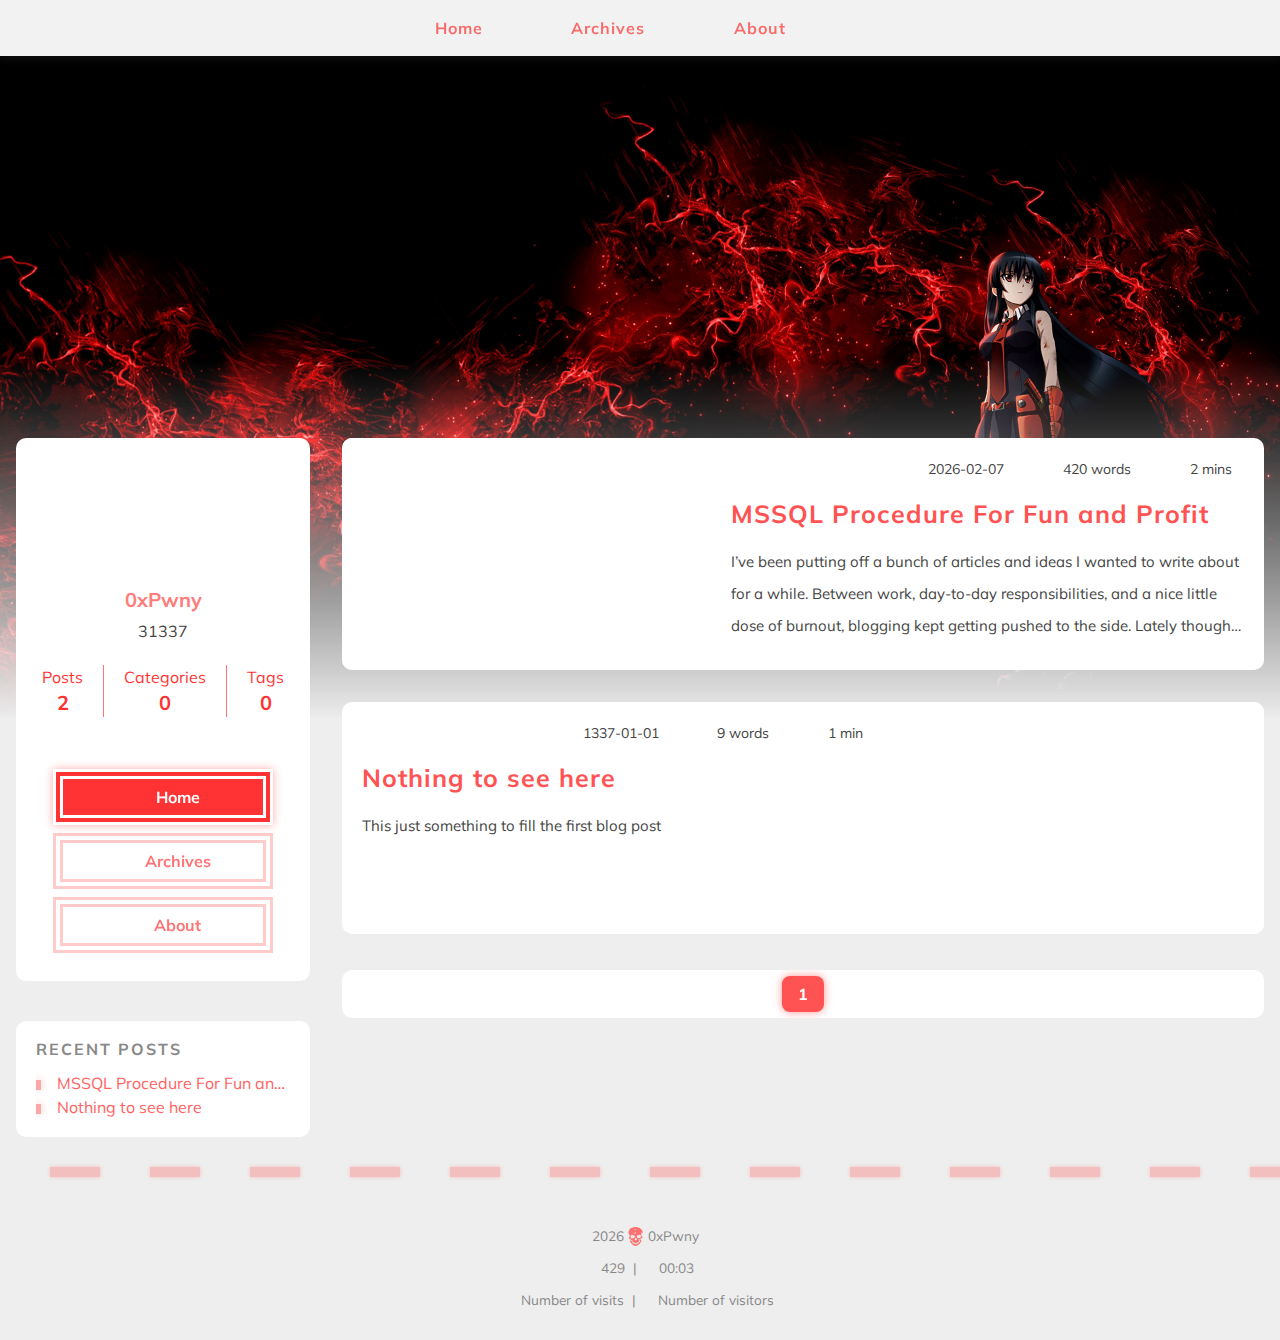
<file: index.html>
<!doctype html>
<html
  lang="en-us" 
  data-theme-mode="auto"
  >
  <head>
	<meta name="generator" content="Hugo 0.155.2"><meta charset="utf-8" />
<meta
  name="viewport"
  content="width=device-width, initial-scale=1, shrink-to-fit=no"
/><title>
  0xPwny Blog
</title>
<meta name="description" content="31337"/><script>
  window.siteConfig = JSON.parse("{\"anchor_icon\":null,\"base\":\"https://0xpwny.github.io/\",\"clipboard\":{\"copyright\":{\"count\":50,\"enable\":true,\"license_type\":\"by-nc-sa\"},\"fail\":{\"en\":\"Copy failed (ﾟ⊿ﾟ)ﾂ\",\"ja\":\"コピー失敗 (ﾟ⊿ﾟ)ﾂ\",\"pt-br\":\"Falha ao copiar (ﾟ⊿ﾟ)ﾂ\",\"zh-cn\":\"复制失败 (ﾟ⊿ﾟ)ﾂ\",\"zh-tw\":\"複製失敗 (ﾟ⊿ﾟ)ﾂ\"},\"success\":{\"en\":\"Copy successfully (*^▽^*)\",\"ja\":\"コピー成功 (*^▽^*)\",\"pt-br\":\"Copiado com sucesso (*^▽^*)\",\"zh-cn\":\"复制成功 (*^▽^*)\",\"zh-tw\":\"複製成功 (*^▽^*)\"}},\"code_block\":{\"expand\":true},\"icon_font\":\"4552607_4k4bc36ef96\",\"outdate\":{\"daysago\":180,\"enable\":false,\"message\":{\"en\":\"This article was last updated on {time}. Please note that the content may no longer be applicable.\",\"ja\":\"この記事は最終更新日：{time}。記載内容が現在有効でない可能性がありますのでご注意ください。\",\"pt-br\":\"Este artigo foi atualizado pela última vez em {time}. Observe que o conteúdo pode não ser mais aplicável.\",\"zh-cn\":\"本文最后更新于 {time}，请注意文中内容可能已不适用。\",\"zh-tw\":\"本文最後更新於 {time}，請注意文中內容可能已不適用。\"}}}");
  
</script>
<link rel="preconnect" href="https://fonts.gstatic.com" crossorigin />
<link
  rel="preload"
  as="style"
  href="https://fonts.googleapis.com/css?family=Mulish:400,400italic,700,700italic%7cNoto%20Serif%20SC:400,400italic,700,700italic%7c&amp;display=swap"
/>
<link
  rel="stylesheet"
  href="https://fonts.googleapis.com/css?family=Mulish:400,400italic,700,700italic%7cNoto%20Serif%20SC:400,400italic,700,700italic%7c&amp;display=swap"
  media="print"
  onload="this.media='all'"
/>
<link
    rel="preload"
    href="//at.alicdn.com/t/c/font_4552607_4k4bc36ef96.woff2"
    as="font"
    type="font/woff2"
    crossorigin="anonymous"
  /><link rel="stylesheet" href="/css/loader.min.ac746e154f756f8220326eeb52a719f142ab038be5a8ddf30ea5ef15ef2356ea.css" /><meta property="og:type" content="website" />
  <meta property="og:title" content="0xPwny Blog" />
  <meta
    property="og:description"
    content="31337"
  />
  <meta property="og:url" content="https://0xpwny.github.io/" />
  <meta
    property="og:site_name"
    content="0xPwny Blog"
  />
  <meta
    property="og:image"
    content="/"
  />
  <meta property="article:author" content="0xPwny" />
  <meta property="article:published_time" content="2026-02-07T00:00:00&#43;00:00" />
  <meta property="article:modified_time" content="2026-02-07T00:00:00&#43;00:00" /><meta name="twitter:card" content="summary" />
  <meta name="twitter:image" content="/" /><link rel="alternate" type="application/rss+xml" href="https://0xpwny.github.io/index.xml" title="0xPwny Blog">
<link rel="shortcut icon" href="/favicon.ico"><link rel="stylesheet" href="/css/main.min.2ed7a1ab4a7575a508f0fc6ddb9646ae5b54b1180b99c60f446976a759f6f191.css" /><link
    rel="preload"
    as="style"
    href="https://npm.webcache.cn/photoswipe@5.4.4/dist/photoswipe.css"
    integrity="sha384-IfxC36XL/toUyJ939C73PcgMuRzAZuIzZxE38drsmO5p6jD7ei&#43;Zx/1oA/0l8ysE" crossorigin="anonymous"
    onload="this.onload=null;this.rel='stylesheet'"
  /><link
    rel="preload"
    as="style"
    href="https://npm.webcache.cn/katex@0.16.24/dist/katex.min.css"
    integrity="sha384-tTgKLjMYmJr94v8qu2PE5MUGSMbyN2xiH266JUB3gpm8vnnJywd1dWSOEfrFz&#43;YI" crossorigin="anonymous"
    onload="this.onload=null;this.rel='stylesheet'"
  /><script
    src="https://npm.webcache.cn/pace-js@1.2.4/pace.min.js"
    
    
    
    
    integrity="sha384-k6YtvFUEIuEFBdrLKJ3YAUbBki333tj1CSUisai5Cswsg9wcLNaPzsTHDswp4Az8" crossorigin="anonymous"></script><link
    rel="stylesheet"
    href="https://npm.webcache.cn/@reimujs/aos@0.1.2/dist/aos.css"
    integrity="sha384-GMRP93c6Hkz9JVKGAuRR3nTS7M07RwPgTFenXiosjq2VbVgvdDNcz1g6Mkj8AONa" crossorigin="anonymous"/><link
    rel="stylesheet"
    href="https://npm.webcache.cn/aplayer@1.10.1/dist/APlayer.min.css"
    integrity="sha384-tLMkTWh2pfXNWGFlUS0w1TFtRG5xZ9lPWFOooj&#43;vDDLIL&#43;xBGQU/voDBY5XE2lVh" crossorigin="anonymous"/></head>
  <body><div id='loader'>
    <div class="loading-left-bg loading-bg"></div>
    <div class="loading-right-bg loading-bg"></div>
    <div class="spinner-box">
      <div class="loading-taichi rotate"><svg width="150" height="150" viewBox="0 0 1024 1024" class="icon" version="1.1" xmlns="https://www.w3.org/2000/svg" shape-rendering="geometricPrecision">
            <path d="M303.5 432A80 80 0 0 1 291.5 592A80 80 0 0 1 303.5 432z" fill="var(--red-1, #ff5252)" />
            <path d="M512 65A447 447 0 0 1 512 959L512 929A417 417 0 0 0 512 95A417 417 0 0 0 512 929L512 959A447 447 0 0 1 512 65z 
          M512 95A417 417 0 0 1 929 512A208.5 208.5 0 0 1 720.5 720.5L720.5 592A80 80 0 0 0 720.5 432A80 80 0 0 0 720.5 592L720.5 720.5A208.5 208.5 0 0 1 512 512A208.5 208.5 0 0 0 303.5 303.5A208.5 208.5 0 0 0 95 512A417 417 0 0 1 512 95z" fill="var(--red-1, #ff5252)" />
          </svg></div><div class="loading-word">Loading...</div>
    </div>
  </div>
  </div>
  <script>
    var time = null;
    var loaderEl = document.getElementById('loader');
    var startLoading = () => {
      time = Date.now();
      loaderEl.classList.remove("loading");
    }
    var hideLoader = () => {
      document.body.style.overflow = 'auto';
      loader.classList.add('loading');
    };

    var endLoading = () => {
      if (!time) {
        hideLoader();
      } else {
        if (Date.now() - time > 500) {
          time = null;
          hideLoader();
        } else {
          setTimeout(endLoading, 500 - (Date.now() - time));
          time = null;
        }
      }
    }
    window.addEventListener('DOMContentLoaded', endLoading);
    loaderEl.addEventListener('click', endLoading);
  </script><div id="copy-tooltip"></div>
<div id="lang-tooltip">
This article does not have a corresponding language version
</div>
<div id="heatmap-tooltip"></div><div id="container">
      <div id="wrap"><div id="header-nav">
  <nav id="main-nav" aria-label="Primary navigation"><a class="main-nav-link-wrap" href="/"><div class='main-nav-icon icon rotate'>&#xe62b;</div><span class="main-nav-link">Home</span>
      </a><a class="main-nav-link-wrap" href="/archives"><div class='main-nav-icon icon rotate'>&#xe62b;</div><span class="main-nav-link">Archives</span>
      </a><a class="main-nav-link-wrap" href="/about"><div class='main-nav-icon icon rotate'>&#xe62b;</div><span class="main-nav-link">About</span>
      </a><a id="main-nav-toggle" class="nav-icon" aria-label="Toggle navigation" role="button"></a>
  </nav>
  <nav id="sub-nav" aria-label="Secondary navigation"><a id="nav-rss-link" class="nav-icon" href="/index.xml" title="RSS Feed" aria-label="RSS Feed" target="_blank"></a></nav></div>
<header id="header" aria-label="Site header"><picture></picture><img  fetchpriority="high" src="/images/akam2.png" alt="0xPwny Blog"><div id="header-outer">
    <div id="header-title"><span id="logo">
            <h1 data-aos="slide-up">0xPwny Blog</h1>
          </span><h2 id="subtitle-wrap" data-aos="slide-down"><span id="subtitle">Hack The Planet</span></h2></div>
  </div>
</header><div id="content"
          aria-label="Page content"
          class="sidebar-left"
            ><aside id="sidebar" aria-label="Sidebar"><div class="sidebar-wrapper-container "><div class="sidebar-wrapper">
    <div
      class="sidebar-wrap"
      data-aos="fade-up"
    ><div class="sidebar-author">
  <img
    data-src="/avatar/../images/profile.png"
    data-sizes="auto"
    alt="0xPwny"
    class="lazyload"
  />
  <div class="sidebar-author-name">0xPwny</div>
  <div class="sidebar-description">31337</div>
</div>
<div class="sidebar-state">
  <div class="sidebar-state-article">
    <div>Posts</div><div class="sidebar-state-number">2</div>
  </div>
  <a class="sidebar-state-category" href="/categories/" aria-label="sidebar-state-category-link">
    <div>Categories</div>
    <div class="sidebar-state-number">
      0
    </div>
  </a>
  <a class="sidebar-state-tag" href="/tags/" aria-label="sidebar-state-tag-link">
    <div>Tags</div>
    <div class="sidebar-state-number">0</div>
  </a>
</div>
<div class="sidebar-social" ></div><div class="sidebar-menu"><div class="sidebar-menu-link-wrap">
      <a
        class="sidebar-menu-link-dummy"
        href="/"
        aria-label="Home"
      ></a><div class='sidebar-menu-icon icon rotate'>&#xe62b;</div><div class="sidebar-menu-link">Home</div>
    </div><div class="sidebar-menu-link-wrap">
      <a
        class="sidebar-menu-link-dummy"
        href="/archives"
        aria-label="Archives"
      ></a><div class='sidebar-menu-icon icon rotate'>&#xe62b;</div><div class="sidebar-menu-link">Archives</div>
    </div><div class="sidebar-menu-link-wrap">
      <a
        class="sidebar-menu-link-dummy"
        href="/about"
        aria-label="About"
      ></a><div class='sidebar-menu-icon icon rotate'>&#xe62b;</div><div class="sidebar-menu-link">About</div>
    </div></div></div>
  </div><div class="sidebar-widget"><div class="widget-wrapper">
    <div
      class="widget-wrap"
      data-aos="fade-up"
    >
      <h3 class="widget-title">Recent Posts</h3>
      <div class="widget">
        <ul><li>
              <a href="/post/mssql-procs-ffp/" title="MSSQL Procedure For Fun and Profit">MSSQL Procedure For Fun and Profit</a>
            </li><li>
              <a href="/post/hello-msg/" title="Nothing to see here">Nothing to see here</a>
            </li></ul>
      </div>
    </div>
  </div></div></div></aside>
<section id="main" aria-label="Main content"><div class="post-wrapper">
  <div
    class="
      post-wrap left
    "
    data-aos="fade-up"
  ><a
        class="post-link"
        href="/post/mssql-procs-ffp/"
        aria-label="MSSQL Procedure For Fun and Profit"
        title="MSSQL Procedure For Fun and Profit"
      >
      </a><div
      class="
        post-cover left
      "
    ><img
            data-src="https://4kwallpapers.com/images/walls/thumbs_3t/25220.jpg"
            data-sizes="auto"
            alt="MSSQL Procedure For Fun and Profit"
            class="lazyload"
          /></div>
    <div class="post-info">
      <div class="post-meta">
        <span
          ><span class="icon-calendar"></span
          >2026-02-07</span
        ><span
          ><span class="icon-pencil"></span
          >420 words</span
        >
        <span
          ><span class="icon-clock"></span
          >2 mins</span
        >
      </div>
      <h2 class="post-title">MSSQL Procedure For Fun and Profit</h2>
      <article class="post-article">I’ve been putting off a bunch of articles and ideas I wanted to write about for a while. Between work, day-to-day responsibilities, and a nice little dose of burnout, blogging kept getting pushed to the side.
Lately though, the motivation started creeping back in. So I decided to finally sit down …</article>
    </div>
  </div>
</div>
<div class="post-wrapper">
  <div
    class="
      post-wrap right
    "
    data-aos="fade-up"
  ><a
        class="post-link"
        href="/post/hello-msg/"
        aria-label="Nothing to see here"
        title="Nothing to see here"
      >
      </a><div
      class="
        post-cover right
      "
    ><img
          data-src="https://images7.alphacoders.com/599/thumb-1920-599379.jpg"
          data-sizes="auto"
          alt=""
          class="lazyload"
        /></div>
    <div class="post-info">
      <div class="post-meta">
        <span
          ><span class="icon-calendar"></span
          >1337-01-01</span
        ><span
          ><span class="icon-pencil"></span
          >9 words</span
        >
        <span
          ><span class="icon-clock"></span
          >1 min</span
        >
      </div>
      <h2 class="post-title">Nothing to see here</h2>
      <article class="post-article">This just something to fill the first blog post
</article>
    </div>
  </div>
</div>
<nav id="page-nav" aria-label="Pagination navigation" data-aos="fade-up"><span class="page-number current">1</span></nav>
</section>
        </div><footer id="footer" aria-label="Site footer">
  <div style="width: 100%; overflow: hidden">
    <div class="footer-line"></div>
  </div>
  <div id="footer-info"><div>
      <span class="icon-copyright"></span>2026<span class="footer-info-sep rotate"></span>0xPwny
    </div><div>
        <span class="icon-brush"
          >&nbsp;429</span
        >
        &nbsp;|&nbsp;
        <span class="icon-coffee">&nbsp;00:03</span>
      </div><div>
        <span class="icon-eye"></span>
        <span id="busuanzi_container_site_pv"
          >Number of visits&nbsp;<span
            id="busuanzi_value_site_pv"
          ></span
        ></span>
        &nbsp;|&nbsp;
        <span class="icon-user"></span>
        <span id="busuanzi_container_site_uv"
          >Number of visitors&nbsp;<span
            id="busuanzi_value_site_uv"
          ></span
        ></span>
      </div></div>
</footer>
<div class="sidebar-top">
            <div class="sidebar-top-taichi rotate"></div>
            <div class="arrow-up"></div>
          </div><div id="mask" class="hide"></div>
      </div><nav id="mobile-nav" aria-label="Mobile navigation">
  <div class="sidebar-wrap"><div class="sidebar-author">
  <img
    data-src="/avatar/../images/profile.png"
    data-sizes="auto"
    alt="0xPwny"
    class="lazyload"
  />
  <div class="sidebar-author-name">0xPwny</div>
  <div class="sidebar-description">31337</div>
</div>
<div class="sidebar-state">
  <div class="sidebar-state-article">
    <div>Posts</div><div class="sidebar-state-number">2</div>
  </div>
  <a class="sidebar-state-category" href="/categories/" aria-label="sidebar-state-category-link">
    <div>Categories</div>
    <div class="sidebar-state-number">
      0
    </div>
  </a>
  <a class="sidebar-state-tag" href="/tags/" aria-label="sidebar-state-tag-link">
    <div>Tags</div>
    <div class="sidebar-state-number">0</div>
  </a>
</div>
<div class="sidebar-social" ></div><div class="sidebar-menu"><div class="sidebar-menu-link-wrap">
      <a
        class="sidebar-menu-link-dummy"
        href="/"
        aria-label="Home"
      ></a><div class='sidebar-menu-icon icon rotate'>&#xe62b;</div><div class="sidebar-menu-link">Home</div>
    </div><div class="sidebar-menu-link-wrap">
      <a
        class="sidebar-menu-link-dummy"
        href="/archives"
        aria-label="Archives"
      ></a><div class='sidebar-menu-icon icon rotate'>&#xe62b;</div><div class="sidebar-menu-link">Archives</div>
    </div><div class="sidebar-menu-link-wrap">
      <a
        class="sidebar-menu-link-dummy"
        href="/about"
        aria-label="About"
      ></a><div class='sidebar-menu-icon icon rotate'>&#xe62b;</div><div class="sidebar-menu-link">About</div>
    </div></div></div></nav>
</div><meting-js
        theme="var(--color-link)"
        id="8517186201"server="netease"type="playlist"fixed="true"autoplay="false">
      </meting-js><script
    src="https://npm.webcache.cn/lazysizes@5.3.2/lazysizes.min.js"
    
    
    
    
    integrity="sha384-3gT/vsepWkfz/ff7PpWNUeMzeWoH3cDhm/A8jM7ouoAK0/fP/9bcHHR5kHq2nf&#43;e" crossorigin="anonymous"></script><script
    src="https://npm.webcache.cn/clipboard@2.0.11/dist/clipboard.min.js"
    
    
    
    
    integrity="sha384-J08i8An/QeARD9ExYpvphB8BsyOj3Gh2TSh1aLINKO3L0cMSH2dN3E22zFoXEi0Q" crossorigin="anonymous"></script><script src="/js/main.js" integrity="" crossorigin="anonymous"  ></script><script src="/js/aos.js" integrity="" crossorigin="anonymous"  ></script><script>
    var aosInit = () => {
      AOS.init({
        duration: 1000,
        easing: "ease",
        once: true,
        offset: 50,
      });
    };
    if (document.readyState === "loading") {
      document.addEventListener("DOMContentLoaded", aosInit);
    } else {
      aosInit();
    }
  </script><script src="/js/pjax_main.js" integrity="" crossorigin="anonymous" data-pjax ></script><script>
  var setupFirework = () => {
    if (! false  || !window.matchMedia('(max-width: 768px)').matches) {
      if (window.firework) {
        const options = JSON.parse("{\"excludeelements\":[\"a\",\"button\"],\"particles\":[{\"colors\":[\"var(--red-1)\",\"var(--red-2)\",\"var(--blue-3)\",\"var(--yellow-4)\"],\"duration\":[1200,1800],\"easing\":\"easeOutExpo\",\"move\":[\"emit\"],\"number\":20,\"shape\":\"circle\",\"shapeOptions\":{\"alpha\":[0.3,0.5],\"radius\":[16,32]}},{\"colors\":[\"var(--red-0)\"],\"duration\":[1200,1800],\"easing\":\"easeOutExpo\",\"move\":[\"diffuse\"],\"number\":1,\"shape\":\"circle\",\"shapeOptions\":{\"alpha\":[0.2,0.5],\"lineWidth\":6,\"radius\":20}}]}");
        options.excludeElements = options.excludeelements;
        delete options.excludeelements;
        window.firework(options);
      }
    }
  }
</script><script
    src="https://npm.webcache.cn/mouse-firework@0.2.0/dist/index.umd.js"
    defer
    
    
    onload="setupFirework()"
    integrity="sha384-qi9WggRt19tv8Vc7pCHW3ulMNLwrn515zaLEWZjl1px07vz8&#43;pUoWX8n1rgq282T" crossorigin="anonymous"></script>

<div id="lazy-script">
  <div><script data-pjax>
        window.REIMU_POST = {
          author: "0xPwny",
          title: "0xPwny Blog",
          url: "https:\/\/0xpwny.github.io\/",
          description: "",
          cover: "https:\/\/0xpwny.github.io\/images\/akam2.png",
        };
      </script></div>
</div><script
    src="https://npm.webcache.cn/busuanzi@2.3.0/bsz.pure.mini.js"
    
    async
    
    
    integrity="sha384-0M75wtSkhjIInv4coYlaJU83&#43;OypaRCIq2SukQVQX04eGTCBXJDuWAbJet56id&#43;S" crossorigin="anonymous"></script><script>
    if ('serviceWorker' in navigator) {
      navigator.serviceWorker.getRegistrations().then((registrations) => {
        for (let registration of registrations) {
          registration.unregister();
        }
      });
    }
  </script><script>
  const reimuCopyright = String.raw`
   ______     ______     __     __    __     __  __    
  /\  == \   /\  ___\   /\ \   /\ "-./  \   /\ \/\ \   
  \ \  __<   \ \  __\   \ \ \  \ \ \-./\ \  \ \ \_\ \  
   \ \_\ \_\  \ \_____\  \ \_\  \ \_\ \ \_\  \ \_____\ 
    \/_/ /_/   \/_____/   \/_/   \/_/  \/_/   \/_____/ 
                                                    
  `;
  console.log(String.raw`%c ${reimuCopyright}`, "color: #ff5252;");
  console.log(
    "%c Theme.Reimu" + " %c https://github.com/D-Sketon/hugo-theme-reimu ",
    "color: white; background: #ff5252; padding:5px 0;",
    "padding:4px;border:1px solid #ff5252;",
  );
</script><script>
    var setupAPlayer = () => {
      if (! false  || !window.matchMedia('(max-width: 768px)').matches) {
        if (window.matchMedia('(max-width: 959px)').matches) {
          const meting = _$('meting-js');
          if (meting) {
            meting.setAttribute('fixed', 'true');
            const aside = meting.parentNode?.parentNode;
            if (aside?.tagName === 'ASIDE') {
              meting.parentNode.removeChild(meting);
              document.body.appendChild(meting);
            }
          }
        }
      }
    };</script><script
    src="https://npm.webcache.cn/aplayer@1.10.1/dist/APlayer.min.js"
    defer
    
    
    onload="setupAPlayer()"
    integrity="sha384-gdGYZwHnfJM54evoZhpO0s6ZF5BQiybkiyW7VXr&#43;h5UfruuRL/aORyw&#43;5&#43;HZoU6e" crossorigin="anonymous"></script><script
    src="https://npm.webcache.cn/meting@2.0.1/dist/Meting.min.js"
    defer
    
    
    
    integrity="sha384-ASVlpKF80A22OXTK3tfEjZm1EL6uFMKIC4p8&#43;0maanw1S/IyB&#43;Y4JG&#43;ZDU7GpKE8" crossorigin="anonymous"></script></body>
</html>
</file>
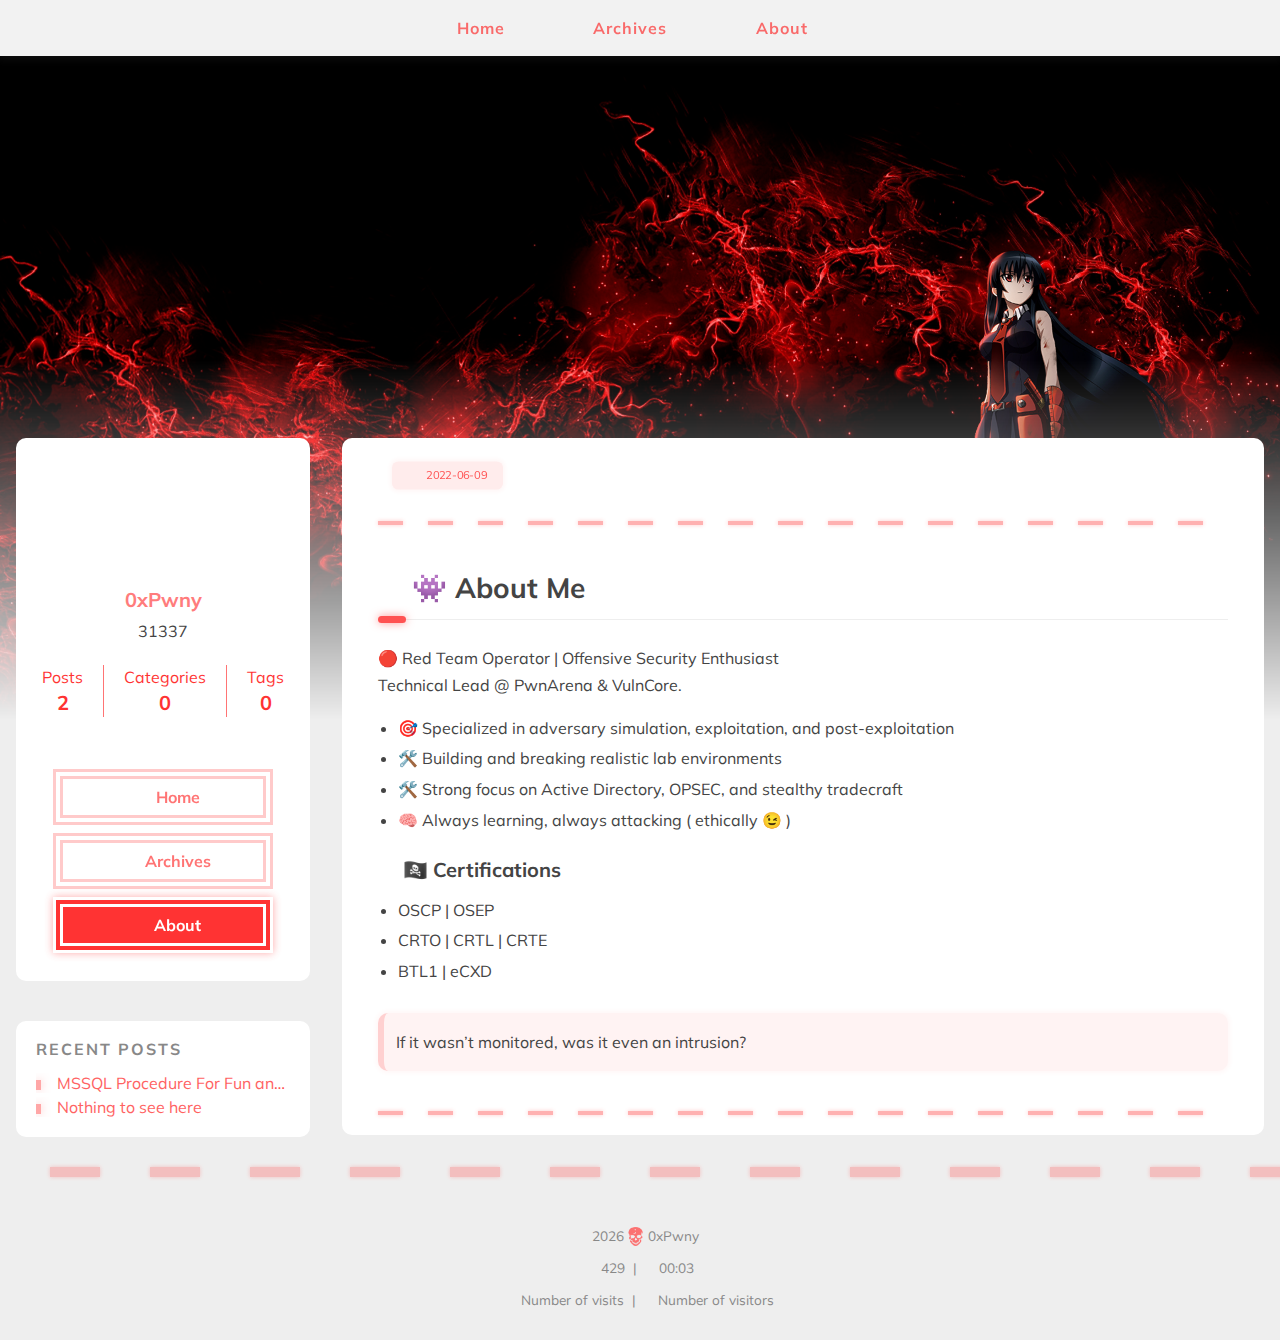
<file: about/index.html>
<!doctype html>
<html
  lang="en-us" 
  data-theme-mode="auto"
  >
  <head><meta charset="utf-8" />
<meta
  name="viewport"
  content="width=device-width, initial-scale=1, shrink-to-fit=no"
/><title>
  Well Well | 0xPwny
</title>
<meta name="description" content="\(-_-)/"/><script>
  window.siteConfig = JSON.parse("{\"anchor_icon\":null,\"base\":\"https://0xpwny.github.io/\",\"clipboard\":{\"copyright\":{\"count\":50,\"enable\":true,\"license_type\":\"by-nc-sa\"},\"fail\":{\"en\":\"Copy failed (ﾟ⊿ﾟ)ﾂ\",\"ja\":\"コピー失敗 (ﾟ⊿ﾟ)ﾂ\",\"pt-br\":\"Falha ao copiar (ﾟ⊿ﾟ)ﾂ\",\"zh-cn\":\"复制失败 (ﾟ⊿ﾟ)ﾂ\",\"zh-tw\":\"複製失敗 (ﾟ⊿ﾟ)ﾂ\"},\"success\":{\"en\":\"Copy successfully (*^▽^*)\",\"ja\":\"コピー成功 (*^▽^*)\",\"pt-br\":\"Copiado com sucesso (*^▽^*)\",\"zh-cn\":\"复制成功 (*^▽^*)\",\"zh-tw\":\"複製成功 (*^▽^*)\"}},\"code_block\":{\"expand\":true},\"icon_font\":\"4552607_4k4bc36ef96\",\"outdate\":{\"daysago\":180,\"enable\":false,\"message\":{\"en\":\"This article was last updated on {time}. Please note that the content may no longer be applicable.\",\"ja\":\"この記事は最終更新日：{time}。記載内容が現在有効でない可能性がありますのでご注意ください。\",\"pt-br\":\"Este artigo foi atualizado pela última vez em {time}. Observe que o conteúdo pode não ser mais aplicável.\",\"zh-cn\":\"本文最后更新于 {time}，请注意文中内容可能已不适用。\",\"zh-tw\":\"本文最後更新於 {time}，請注意文中內容可能已不適用。\"}}}");
  
</script>
<link rel="preconnect" href="https://fonts.gstatic.com" crossorigin />
<link
  rel="preload"
  as="style"
  href="https://fonts.googleapis.com/css?family=Mulish:400,400italic,700,700italic%7cNoto%20Serif%20SC:400,400italic,700,700italic%7c&amp;display=swap"
/>
<link
  rel="stylesheet"
  href="https://fonts.googleapis.com/css?family=Mulish:400,400italic,700,700italic%7cNoto%20Serif%20SC:400,400italic,700,700italic%7c&amp;display=swap"
  media="print"
  onload="this.media='all'"
/>
<link
    rel="preload"
    href="//at.alicdn.com/t/c/font_4552607_4k4bc36ef96.woff2"
    as="font"
    type="font/woff2"
    crossorigin="anonymous"
  /><link rel="stylesheet" href="/css/loader.min.ac746e154f756f8220326eeb52a719f142ab038be5a8ddf30ea5ef15ef2356ea.css" /><meta property="og:type" content="website" />
  <meta property="og:title" content="Well Well | 0xPwny" />
  <meta
    property="og:description"
    content="\(-_-)/"
  />
  <meta property="og:url" content="https://0xpwny.github.io/about/" />
  <meta
    property="og:site_name"
    content="0xPwny Blog"
  />
  <meta
    property="og:image"
    content="/"
  />
  <meta property="article:author" content="0xPwny" />
  <meta property="article:published_time" content="2022-06-09T20:12:52&#43;08:00" />
  <meta property="article:modified_time" content="2022-06-09T20:12:52&#43;08:00" /><meta name="twitter:card" content="summary" />
  <meta name="twitter:image" content="/" />
<link rel="shortcut icon" href="/favicon.ico"><link rel="stylesheet" href="/css/main.min.2ed7a1ab4a7575a508f0fc6ddb9646ae5b54b1180b99c60f446976a759f6f191.css" /><link
    rel="preload"
    as="style"
    href="https://npm.webcache.cn/photoswipe@5.4.4/dist/photoswipe.css"
    integrity="sha384-IfxC36XL/toUyJ939C73PcgMuRzAZuIzZxE38drsmO5p6jD7ei&#43;Zx/1oA/0l8ysE" crossorigin="anonymous"
    onload="this.onload=null;this.rel='stylesheet'"
  /><link
    rel="preload"
    as="style"
    href="https://npm.webcache.cn/katex@0.16.24/dist/katex.min.css"
    integrity="sha384-tTgKLjMYmJr94v8qu2PE5MUGSMbyN2xiH266JUB3gpm8vnnJywd1dWSOEfrFz&#43;YI" crossorigin="anonymous"
    onload="this.onload=null;this.rel='stylesheet'"
  /><script
    src="https://npm.webcache.cn/pace-js@1.2.4/pace.min.js"
    
    
    
    
    integrity="sha384-k6YtvFUEIuEFBdrLKJ3YAUbBki333tj1CSUisai5Cswsg9wcLNaPzsTHDswp4Az8" crossorigin="anonymous"></script><link
    rel="stylesheet"
    href="https://npm.webcache.cn/@reimujs/aos@0.1.2/dist/aos.css"
    integrity="sha384-GMRP93c6Hkz9JVKGAuRR3nTS7M07RwPgTFenXiosjq2VbVgvdDNcz1g6Mkj8AONa" crossorigin="anonymous"/><link
    rel="stylesheet"
    href="https://npm.webcache.cn/aplayer@1.10.1/dist/APlayer.min.css"
    integrity="sha384-tLMkTWh2pfXNWGFlUS0w1TFtRG5xZ9lPWFOooj&#43;vDDLIL&#43;xBGQU/voDBY5XE2lVh" crossorigin="anonymous"/></head>
  <body><div id='loader'>
    <div class="loading-left-bg loading-bg"></div>
    <div class="loading-right-bg loading-bg"></div>
    <div class="spinner-box">
      <div class="loading-taichi rotate"><svg width="150" height="150" viewBox="0 0 1024 1024" class="icon" version="1.1" xmlns="https://www.w3.org/2000/svg" shape-rendering="geometricPrecision">
            <path d="M303.5 432A80 80 0 0 1 291.5 592A80 80 0 0 1 303.5 432z" fill="var(--red-1, #ff5252)" />
            <path d="M512 65A447 447 0 0 1 512 959L512 929A417 417 0 0 0 512 95A417 417 0 0 0 512 929L512 959A447 447 0 0 1 512 65z 
          M512 95A417 417 0 0 1 929 512A208.5 208.5 0 0 1 720.5 720.5L720.5 592A80 80 0 0 0 720.5 432A80 80 0 0 0 720.5 592L720.5 720.5A208.5 208.5 0 0 1 512 512A208.5 208.5 0 0 0 303.5 303.5A208.5 208.5 0 0 0 95 512A417 417 0 0 1 512 95z" fill="var(--red-1, #ff5252)" />
          </svg></div><div class="loading-word">Loading...</div>
    </div>
  </div>
  </div>
  <script>
    var time = null;
    var loaderEl = document.getElementById('loader');
    var startLoading = () => {
      time = Date.now();
      loaderEl.classList.remove("loading");
    }
    var hideLoader = () => {
      document.body.style.overflow = 'auto';
      loader.classList.add('loading');
    };

    var endLoading = () => {
      if (!time) {
        hideLoader();
      } else {
        if (Date.now() - time > 500) {
          time = null;
          hideLoader();
        } else {
          setTimeout(endLoading, 500 - (Date.now() - time));
          time = null;
        }
      }
    }
    window.addEventListener('DOMContentLoaded', endLoading);
    loaderEl.addEventListener('click', endLoading);
  </script><div id="copy-tooltip"></div>
<div id="lang-tooltip">
This article does not have a corresponding language version
</div>
<div id="heatmap-tooltip"></div><div id="container">
      <div id="wrap"><div id="header-nav">
  <nav id="main-nav" aria-label="Primary navigation"><a class="main-nav-link-wrap" href="/"><div class='main-nav-icon icon rotate'>&#xe62b;</div><span class="main-nav-link">Home</span>
      </a><a class="main-nav-link-wrap" href="/archives"><div class='main-nav-icon icon rotate'>&#xe62b;</div><span class="main-nav-link">Archives</span>
      </a><a class="main-nav-link-wrap" href="/about"><div class='main-nav-icon icon rotate'>&#xe62b;</div><span class="main-nav-link">About</span>
      </a><a id="main-nav-toggle" class="nav-icon" aria-label="Toggle navigation" role="button"></a>
  </nav>
  <nav id="sub-nav" aria-label="Secondary navigation"></nav></div>
<header id="header" aria-label="Site header"><picture></picture><img  fetchpriority="high" src="/images/akam2.png" alt="Well Well"><div id="header-outer">
    <div id="header-title"><span id="logo">
            <h1 data-aos="slide-up">Well Well</h1>
          </span><h2 id="subtitle-wrap" data-aos="slide-down"></h2></div>
  </div>
</header><div id="content"
          aria-label="Page content"
          class="sidebar-left"
            ><aside id="sidebar" aria-label="Sidebar"><div class="sidebar-wrapper-container "><div class="sidebar-wrapper">
    <div
      class="sidebar-wrap"
      data-aos="fade-up"
    ><div class="sidebar-author">
  <img
    data-src="/avatar/../images/profile.png"
    data-sizes="auto"
    alt="0xPwny"
    class="lazyload"
  />
  <div class="sidebar-author-name">0xPwny</div>
  <div class="sidebar-description">31337</div>
</div>
<div class="sidebar-state">
  <div class="sidebar-state-article">
    <div>Posts</div><div class="sidebar-state-number">2</div>
  </div>
  <a class="sidebar-state-category" href="/categories/" aria-label="sidebar-state-category-link">
    <div>Categories</div>
    <div class="sidebar-state-number">
      0
    </div>
  </a>
  <a class="sidebar-state-tag" href="/tags/" aria-label="sidebar-state-tag-link">
    <div>Tags</div>
    <div class="sidebar-state-number">0</div>
  </a>
</div>
<div class="sidebar-social" ></div><div class="sidebar-menu"><div class="sidebar-menu-link-wrap">
      <a
        class="sidebar-menu-link-dummy"
        href="/"
        aria-label="Home"
      ></a><div class='sidebar-menu-icon icon rotate'>&#xe62b;</div><div class="sidebar-menu-link">Home</div>
    </div><div class="sidebar-menu-link-wrap">
      <a
        class="sidebar-menu-link-dummy"
        href="/archives"
        aria-label="Archives"
      ></a><div class='sidebar-menu-icon icon rotate'>&#xe62b;</div><div class="sidebar-menu-link">Archives</div>
    </div><div class="sidebar-menu-link-wrap">
      <a
        class="sidebar-menu-link-dummy"
        href="/about"
        aria-label="About"
      ></a><div class='sidebar-menu-icon icon rotate'>&#xe62b;</div><div class="sidebar-menu-link">About</div>
    </div></div></div>
  </div><div class="sidebar-widget"><div class="widget-wrapper">
    <div
      class="widget-wrap"
      data-aos="fade-up"
    >
      <h3 class="widget-title">Recent Posts</h3>
      <div class="widget">
        <ul><li>
              <a href="/post/mssql-procs-ffp/" title="MSSQL Procedure For Fun and Profit">MSSQL Procedure For Fun and Profit</a>
            </li><li>
              <a href="/post/hello-msg/" title="Nothing to see here">Nothing to see here</a>
            </li></ul>
      </div>
    </div>
  </div></div></div></aside>
<section id="main" aria-label="Main content"><article
  class="h-entry article"
  itemscope
  itemtype="https://schema.org/BlogPosting"
>
  <div
    class="article-inner"
    data-aos="fade-up"
  >
    <div class="article-meta"><div class="article-date">
  <span
    class="article-date-link icon-calendar"
    data-aos="zoom-in"
  >
    <time datetime="2022-06-09 20:12:52 &#43;0800 &#43;0800" itemprop="datePublished"
      >2022-06-09</time
    >
    <time style="display: none;" id="post-update-time"
      >2022-06-09</time
    >
  </span></div>
</div><div class="hr-line"></div><div class="e-content article-entry" itemprop="articleBody"><h2 id="-about-me">
<a class="header-anchor" href="#-about-me"></a>
👾 About Me
</h2><p>🔴 Red Team Operator | Offensive Security Enthusiast<br>
Technical Lead @ PwnArena &amp; VulnCore.</p>
<ul>
<li>🎯 Specialized in adversary simulation, exploitation, and post-exploitation</li>
<li>🛠️ Building and breaking realistic lab environments</li>
<li>🛠️ Strong focus on Active Directory, OPSEC, and stealthy tradecraft</li>
<li>🧠 Always learning, always attacking ( ethically 😉 )</li>
</ul>
<h4 id="-certifications">
<a class="header-anchor" href="#-certifications"></a>
🏴‍☠️ Certifications
</h4><ul>
<li>OSCP | OSEP</li>
<li>CRTO | CRTL | CRTE</li>
<li>BTL1 | eCXD</li>
</ul>
<blockquote>
<p>If it wasn’t monitored, was it even an intrusion?</p>
</blockquote>
</div>
    <footer class="article-footer"><ul class="article-category-list"></ul>
<ul class="article-tag-list" itemprop="keywords"></ul>
</footer>
  </div></article></section>
        </div><footer id="footer" aria-label="Site footer">
  <div style="width: 100%; overflow: hidden">
    <div class="footer-line"></div>
  </div>
  <div id="footer-info"><div>
      <span class="icon-copyright"></span>2026<span class="footer-info-sep rotate"></span>0xPwny
    </div><div>
        <span class="icon-brush"
          >&nbsp;429</span
        >
        &nbsp;|&nbsp;
        <span class="icon-coffee">&nbsp;00:03</span>
      </div><div>
        <span class="icon-eye"></span>
        <span id="busuanzi_container_site_pv"
          >Number of visits&nbsp;<span
            id="busuanzi_value_site_pv"
          ></span
        ></span>
        &nbsp;|&nbsp;
        <span class="icon-user"></span>
        <span id="busuanzi_container_site_uv"
          >Number of visitors&nbsp;<span
            id="busuanzi_value_site_uv"
          ></span
        ></span>
      </div></div>
</footer>
<div class="sidebar-top">
            <div class="sidebar-top-taichi rotate"></div>
            <div class="arrow-up"></div>
          </div><div id="mask" class="hide"></div>
      </div><nav id="mobile-nav" aria-label="Mobile navigation">
  <div class="sidebar-wrap"><div class="sidebar-author">
  <img
    data-src="/avatar/../images/profile.png"
    data-sizes="auto"
    alt="0xPwny"
    class="lazyload"
  />
  <div class="sidebar-author-name">0xPwny</div>
  <div class="sidebar-description">31337</div>
</div>
<div class="sidebar-state">
  <div class="sidebar-state-article">
    <div>Posts</div><div class="sidebar-state-number">2</div>
  </div>
  <a class="sidebar-state-category" href="/categories/" aria-label="sidebar-state-category-link">
    <div>Categories</div>
    <div class="sidebar-state-number">
      0
    </div>
  </a>
  <a class="sidebar-state-tag" href="/tags/" aria-label="sidebar-state-tag-link">
    <div>Tags</div>
    <div class="sidebar-state-number">0</div>
  </a>
</div>
<div class="sidebar-social" ></div><div class="sidebar-menu"><div class="sidebar-menu-link-wrap">
      <a
        class="sidebar-menu-link-dummy"
        href="/"
        aria-label="Home"
      ></a><div class='sidebar-menu-icon icon rotate'>&#xe62b;</div><div class="sidebar-menu-link">Home</div>
    </div><div class="sidebar-menu-link-wrap">
      <a
        class="sidebar-menu-link-dummy"
        href="/archives"
        aria-label="Archives"
      ></a><div class='sidebar-menu-icon icon rotate'>&#xe62b;</div><div class="sidebar-menu-link">Archives</div>
    </div><div class="sidebar-menu-link-wrap">
      <a
        class="sidebar-menu-link-dummy"
        href="/about"
        aria-label="About"
      ></a><div class='sidebar-menu-icon icon rotate'>&#xe62b;</div><div class="sidebar-menu-link">About</div>
    </div></div></div></nav>
</div><meting-js
        theme="var(--color-link)"
        id="8517186201"server="netease"type="playlist"fixed="true"autoplay="false">
      </meting-js><script
    src="https://npm.webcache.cn/lazysizes@5.3.2/lazysizes.min.js"
    
    
    
    
    integrity="sha384-3gT/vsepWkfz/ff7PpWNUeMzeWoH3cDhm/A8jM7ouoAK0/fP/9bcHHR5kHq2nf&#43;e" crossorigin="anonymous"></script><script
    src="https://npm.webcache.cn/clipboard@2.0.11/dist/clipboard.min.js"
    
    
    
    
    integrity="sha384-J08i8An/QeARD9ExYpvphB8BsyOj3Gh2TSh1aLINKO3L0cMSH2dN3E22zFoXEi0Q" crossorigin="anonymous"></script><script src="/js/main.js" integrity="" crossorigin="anonymous"  ></script><script src="/js/aos.js" integrity="" crossorigin="anonymous"  ></script><script>
    var aosInit = () => {
      AOS.init({
        duration: 1000,
        easing: "ease",
        once: true,
        offset: 50,
      });
    };
    if (document.readyState === "loading") {
      document.addEventListener("DOMContentLoaded", aosInit);
    } else {
      aosInit();
    }
  </script><script src="/js/pjax_main.js" integrity="" crossorigin="anonymous" data-pjax ></script><script>
  var setupFirework = () => {
    if (! false  || !window.matchMedia('(max-width: 768px)').matches) {
      if (window.firework) {
        const options = JSON.parse("{\"excludeelements\":[\"a\",\"button\"],\"particles\":[{\"colors\":[\"var(--red-1)\",\"var(--red-2)\",\"var(--blue-3)\",\"var(--yellow-4)\"],\"duration\":[1200,1800],\"easing\":\"easeOutExpo\",\"move\":[\"emit\"],\"number\":20,\"shape\":\"circle\",\"shapeOptions\":{\"alpha\":[0.3,0.5],\"radius\":[16,32]}},{\"colors\":[\"var(--red-0)\"],\"duration\":[1200,1800],\"easing\":\"easeOutExpo\",\"move\":[\"diffuse\"],\"number\":1,\"shape\":\"circle\",\"shapeOptions\":{\"alpha\":[0.2,0.5],\"lineWidth\":6,\"radius\":20}}]}");
        options.excludeElements = options.excludeelements;
        delete options.excludeelements;
        window.firework(options);
      }
    }
  }
</script><script
    src="https://npm.webcache.cn/mouse-firework@0.2.0/dist/index.umd.js"
    defer
    
    
    onload="setupFirework()"
    integrity="sha384-qi9WggRt19tv8Vc7pCHW3ulMNLwrn515zaLEWZjl1px07vz8&#43;pUoWX8n1rgq282T" crossorigin="anonymous"></script>

<div id="lazy-script">
  <div><script data-pjax>
        window.REIMU_POST = {
          author: "0xPwny",
          title: "Well Well",
          url: "https:\/\/0xpwny.github.io\/about\/",
          description: "\\(-_-)\/",
          cover: "https:\/\/0xpwny.github.io\/images\/akam2.png",
        };
      </script><script src="/js/insert_highlight.js" integrity="" crossorigin="anonymous" data-pjax ></script><script src="/js/tabs.js" integrity="" crossorigin="anonymous" data-pjax defer></script><script type="module" data-pjax>const PhotoSwipeLightbox = (await safeImport("https:\/\/npm.webcache.cn\/photoswipe@5.4.4\/dist\/photoswipe-lightbox.esm.min.js", "sha384-DiL6M\/gG\u002bwmTxmCRZyD1zee6lIhawn5TGvED0FOh7fXcN9B0aZ9dexSF\/N6lrZi\/")).default;const initPswp = (gallery, children) => {
          if (_$$(`${gallery} ${children}`).length > 0) {
            new PhotoSwipeLightbox({
              gallery,
              children,pswpModule: () => safeImport("https:\/\/npm.webcache.cn\/photoswipe@5.4.4\/dist\/photoswipe.esm.min.js", "sha384-WkkO3GCmgkC3VQWpaV8DqhKJqpzpF9JoByxDmnV8\u002boTJ7m3DfYEWX1fu1scuS4\u002bs")}).init();
          }
        }
        const pswp = () => {
          initPswp('.article-entry', 'a.article-gallery-item');
          initPswp('.article-gallery', 'a.article-gallery-item');
        }
        pswp()
      </script></div>
</div><script
    src="https://npm.webcache.cn/busuanzi@2.3.0/bsz.pure.mini.js"
    
    async
    
    
    integrity="sha384-0M75wtSkhjIInv4coYlaJU83&#43;OypaRCIq2SukQVQX04eGTCBXJDuWAbJet56id&#43;S" crossorigin="anonymous"></script><script>
    if ('serviceWorker' in navigator) {
      navigator.serviceWorker.getRegistrations().then((registrations) => {
        for (let registration of registrations) {
          registration.unregister();
        }
      });
    }
  </script><script>
  const reimuCopyright = String.raw`
   ______     ______     __     __    __     __  __    
  /\  == \   /\  ___\   /\ \   /\ "-./  \   /\ \/\ \   
  \ \  __<   \ \  __\   \ \ \  \ \ \-./\ \  \ \ \_\ \  
   \ \_\ \_\  \ \_____\  \ \_\  \ \_\ \ \_\  \ \_____\ 
    \/_/ /_/   \/_____/   \/_/   \/_/  \/_/   \/_____/ 
                                                    
  `;
  console.log(String.raw`%c ${reimuCopyright}`, "color: #ff5252;");
  console.log(
    "%c Theme.Reimu" + " %c https://github.com/D-Sketon/hugo-theme-reimu ",
    "color: white; background: #ff5252; padding:5px 0;",
    "padding:4px;border:1px solid #ff5252;",
  );
</script><script>
    var setupAPlayer = () => {
      if (! false  || !window.matchMedia('(max-width: 768px)').matches) {
        if (window.matchMedia('(max-width: 959px)').matches) {
          const meting = _$('meting-js');
          if (meting) {
            meting.setAttribute('fixed', 'true');
            const aside = meting.parentNode?.parentNode;
            if (aside?.tagName === 'ASIDE') {
              meting.parentNode.removeChild(meting);
              document.body.appendChild(meting);
            }
          }
        }
      }
    };</script><script
    src="https://npm.webcache.cn/aplayer@1.10.1/dist/APlayer.min.js"
    defer
    
    
    onload="setupAPlayer()"
    integrity="sha384-gdGYZwHnfJM54evoZhpO0s6ZF5BQiybkiyW7VXr&#43;h5UfruuRL/aORyw&#43;5&#43;HZoU6e" crossorigin="anonymous"></script><script
    src="https://npm.webcache.cn/meting@2.0.1/dist/Meting.min.js"
    defer
    
    
    
    integrity="sha384-ASVlpKF80A22OXTK3tfEjZm1EL6uFMKIC4p8&#43;0maanw1S/IyB&#43;Y4JG&#43;ZDU7GpKE8" crossorigin="anonymous"></script></body>
</html>
</file>
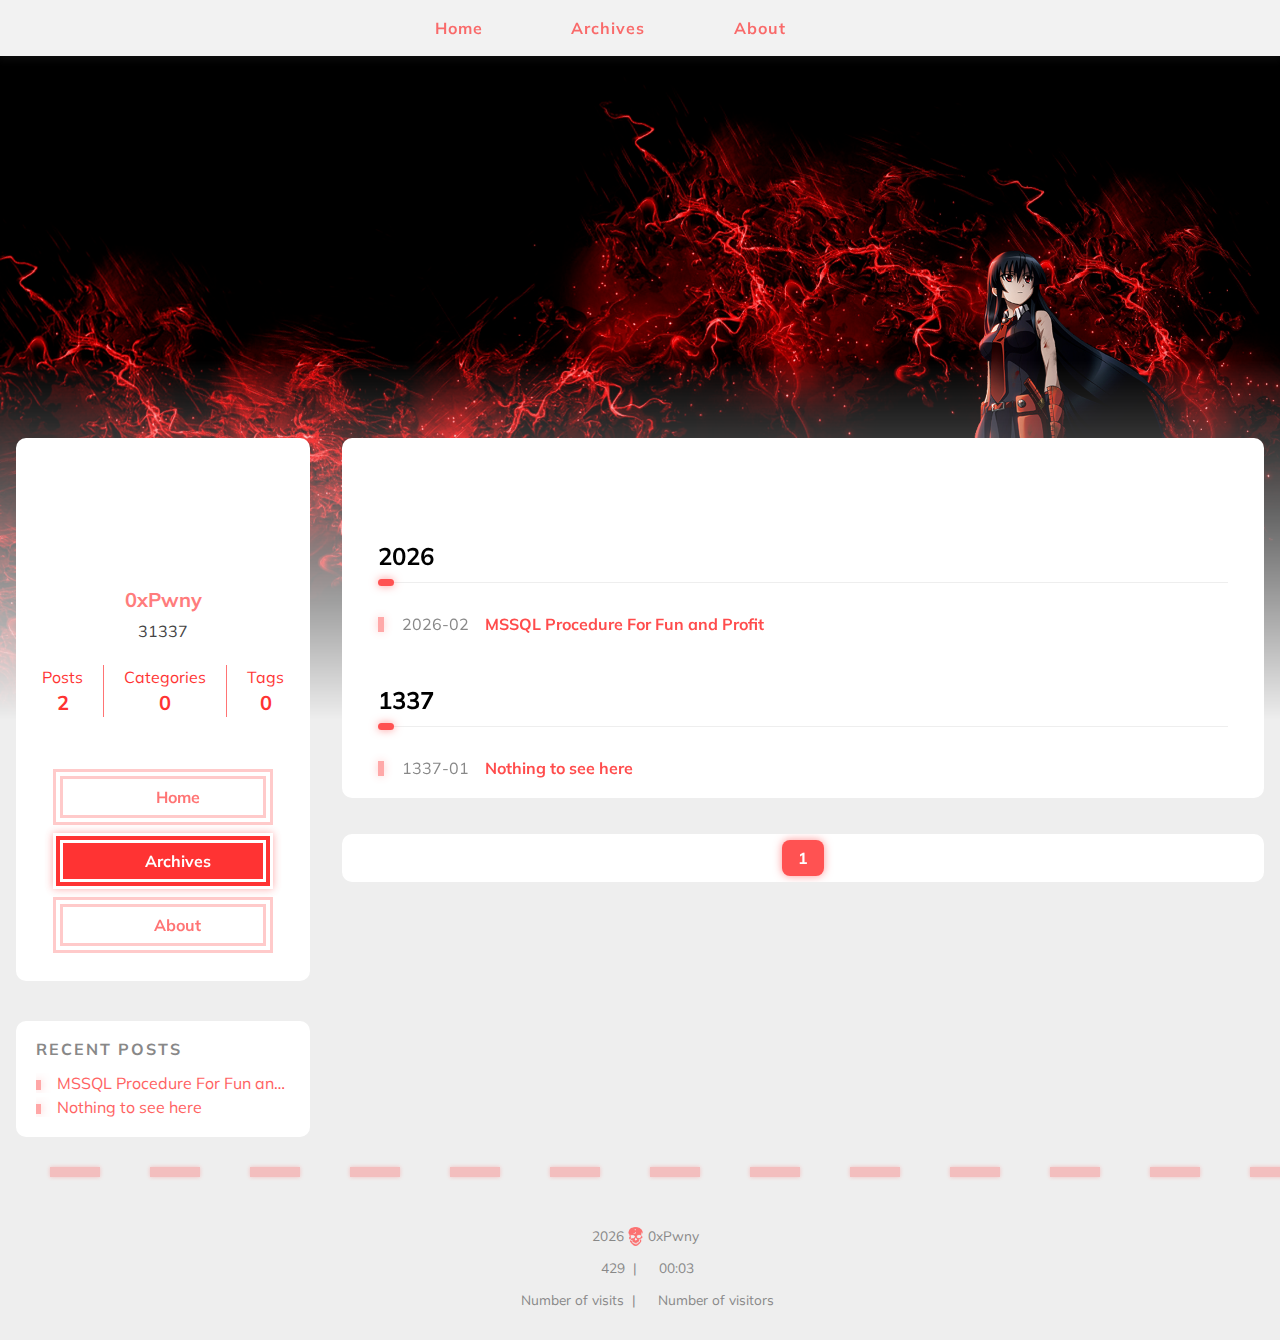
<file: archives/index.html>
<!doctype html>
<html
  lang="en-us" 
  data-theme-mode="auto"
  >
  <head><meta charset="utf-8" />
<meta
  name="viewport"
  content="width=device-width, initial-scale=1, shrink-to-fit=no"
/><title>
  Archives | 0xPwny
</title>
<meta name="description" content="31337"/><script>
  window.siteConfig = JSON.parse("{\"anchor_icon\":null,\"base\":\"https://0xpwny.github.io/\",\"clipboard\":{\"copyright\":{\"count\":50,\"enable\":true,\"license_type\":\"by-nc-sa\"},\"fail\":{\"en\":\"Copy failed (ﾟ⊿ﾟ)ﾂ\",\"ja\":\"コピー失敗 (ﾟ⊿ﾟ)ﾂ\",\"pt-br\":\"Falha ao copiar (ﾟ⊿ﾟ)ﾂ\",\"zh-cn\":\"复制失败 (ﾟ⊿ﾟ)ﾂ\",\"zh-tw\":\"複製失敗 (ﾟ⊿ﾟ)ﾂ\"},\"success\":{\"en\":\"Copy successfully (*^▽^*)\",\"ja\":\"コピー成功 (*^▽^*)\",\"pt-br\":\"Copiado com sucesso (*^▽^*)\",\"zh-cn\":\"复制成功 (*^▽^*)\",\"zh-tw\":\"複製成功 (*^▽^*)\"}},\"code_block\":{\"expand\":true},\"icon_font\":\"4552607_4k4bc36ef96\",\"outdate\":{\"daysago\":180,\"enable\":false,\"message\":{\"en\":\"This article was last updated on {time}. Please note that the content may no longer be applicable.\",\"ja\":\"この記事は最終更新日：{time}。記載内容が現在有効でない可能性がありますのでご注意ください。\",\"pt-br\":\"Este artigo foi atualizado pela última vez em {time}. Observe que o conteúdo pode não ser mais aplicável.\",\"zh-cn\":\"本文最后更新于 {time}，请注意文中内容可能已不适用。\",\"zh-tw\":\"本文最後更新於 {time}，請注意文中內容可能已不適用。\"}}}");
  
</script>
<link rel="preconnect" href="https://fonts.gstatic.com" crossorigin />
<link
  rel="preload"
  as="style"
  href="https://fonts.googleapis.com/css?family=Mulish:400,400italic,700,700italic%7cNoto%20Serif%20SC:400,400italic,700,700italic%7c&amp;display=swap"
/>
<link
  rel="stylesheet"
  href="https://fonts.googleapis.com/css?family=Mulish:400,400italic,700,700italic%7cNoto%20Serif%20SC:400,400italic,700,700italic%7c&amp;display=swap"
  media="print"
  onload="this.media='all'"
/>
<link
    rel="preload"
    href="//at.alicdn.com/t/c/font_4552607_4k4bc36ef96.woff2"
    as="font"
    type="font/woff2"
    crossorigin="anonymous"
  /><link rel="stylesheet" href="/css/loader.min.ac746e154f756f8220326eeb52a719f142ab038be5a8ddf30ea5ef15ef2356ea.css" /><meta property="og:type" content="website" />
  <meta property="og:title" content="Archives | 0xPwny" />
  <meta
    property="og:description"
    content="31337"
  />
  <meta property="og:url" content="https://0xpwny.github.io/archives/" />
  <meta
    property="og:site_name"
    content="0xPwny Blog"
  />
  <meta
    property="og:image"
    content="/"
  />
  <meta property="article:author" content="0xPwny" />
  <meta property="article:published_time" content="2025-07-26T21:46:25&#43;08:00" />
  <meta property="article:modified_time" content="2025-07-26T21:46:25&#43;08:00" /><meta name="twitter:card" content="summary" />
  <meta name="twitter:image" content="/" /><link rel="alternate" type="application/rss+xml" href="https://0xpwny.github.io/archives/index.xml" title="0xPwny Blog">
<link rel="shortcut icon" href="/favicon.ico"><link rel="stylesheet" href="/css/main.min.2ed7a1ab4a7575a508f0fc6ddb9646ae5b54b1180b99c60f446976a759f6f191.css" /><link
    rel="preload"
    as="style"
    href="https://npm.webcache.cn/photoswipe@5.4.4/dist/photoswipe.css"
    integrity="sha384-IfxC36XL/toUyJ939C73PcgMuRzAZuIzZxE38drsmO5p6jD7ei&#43;Zx/1oA/0l8ysE" crossorigin="anonymous"
    onload="this.onload=null;this.rel='stylesheet'"
  /><link
    rel="preload"
    as="style"
    href="https://npm.webcache.cn/katex@0.16.24/dist/katex.min.css"
    integrity="sha384-tTgKLjMYmJr94v8qu2PE5MUGSMbyN2xiH266JUB3gpm8vnnJywd1dWSOEfrFz&#43;YI" crossorigin="anonymous"
    onload="this.onload=null;this.rel='stylesheet'"
  /><script
    src="https://npm.webcache.cn/pace-js@1.2.4/pace.min.js"
    
    
    
    
    integrity="sha384-k6YtvFUEIuEFBdrLKJ3YAUbBki333tj1CSUisai5Cswsg9wcLNaPzsTHDswp4Az8" crossorigin="anonymous"></script><link
    rel="stylesheet"
    href="https://npm.webcache.cn/@reimujs/aos@0.1.2/dist/aos.css"
    integrity="sha384-GMRP93c6Hkz9JVKGAuRR3nTS7M07RwPgTFenXiosjq2VbVgvdDNcz1g6Mkj8AONa" crossorigin="anonymous"/><link
    rel="stylesheet"
    href="https://npm.webcache.cn/aplayer@1.10.1/dist/APlayer.min.css"
    integrity="sha384-tLMkTWh2pfXNWGFlUS0w1TFtRG5xZ9lPWFOooj&#43;vDDLIL&#43;xBGQU/voDBY5XE2lVh" crossorigin="anonymous"/></head>
  <body><div id='loader'>
    <div class="loading-left-bg loading-bg"></div>
    <div class="loading-right-bg loading-bg"></div>
    <div class="spinner-box">
      <div class="loading-taichi rotate"><svg width="150" height="150" viewBox="0 0 1024 1024" class="icon" version="1.1" xmlns="https://www.w3.org/2000/svg" shape-rendering="geometricPrecision">
            <path d="M303.5 432A80 80 0 0 1 291.5 592A80 80 0 0 1 303.5 432z" fill="var(--red-1, #ff5252)" />
            <path d="M512 65A447 447 0 0 1 512 959L512 929A417 417 0 0 0 512 95A417 417 0 0 0 512 929L512 959A447 447 0 0 1 512 65z 
          M512 95A417 417 0 0 1 929 512A208.5 208.5 0 0 1 720.5 720.5L720.5 592A80 80 0 0 0 720.5 432A80 80 0 0 0 720.5 592L720.5 720.5A208.5 208.5 0 0 1 512 512A208.5 208.5 0 0 0 303.5 303.5A208.5 208.5 0 0 0 95 512A417 417 0 0 1 512 95z" fill="var(--red-1, #ff5252)" />
          </svg></div><div class="loading-word">Loading...</div>
    </div>
  </div>
  </div>
  <script>
    var time = null;
    var loaderEl = document.getElementById('loader');
    var startLoading = () => {
      time = Date.now();
      loaderEl.classList.remove("loading");
    }
    var hideLoader = () => {
      document.body.style.overflow = 'auto';
      loader.classList.add('loading');
    };

    var endLoading = () => {
      if (!time) {
        hideLoader();
      } else {
        if (Date.now() - time > 500) {
          time = null;
          hideLoader();
        } else {
          setTimeout(endLoading, 500 - (Date.now() - time));
          time = null;
        }
      }
    }
    window.addEventListener('DOMContentLoaded', endLoading);
    loaderEl.addEventListener('click', endLoading);
  </script><div id="copy-tooltip"></div>
<div id="lang-tooltip">
This article does not have a corresponding language version
</div>
<div id="heatmap-tooltip"></div><div id="container">
      <div id="wrap"><div id="header-nav">
  <nav id="main-nav" aria-label="Primary navigation"><a class="main-nav-link-wrap" href="/"><div class='main-nav-icon icon rotate'>&#xe62b;</div><span class="main-nav-link">Home</span>
      </a><a class="main-nav-link-wrap" href="/archives"><div class='main-nav-icon icon rotate'>&#xe62b;</div><span class="main-nav-link">Archives</span>
      </a><a class="main-nav-link-wrap" href="/about"><div class='main-nav-icon icon rotate'>&#xe62b;</div><span class="main-nav-link">About</span>
      </a><a id="main-nav-toggle" class="nav-icon" aria-label="Toggle navigation" role="button"></a>
  </nav>
  <nav id="sub-nav" aria-label="Secondary navigation"><a id="nav-rss-link" class="nav-icon" href="/archives/index.xml" title="RSS Feed" aria-label="RSS Feed" target="_blank"></a></nav></div>
<header id="header" aria-label="Site header"><picture></picture><img  fetchpriority="high" src="/images/akam2.png" alt=""><div id="header-outer">
    <div id="header-title"><span id="logo">
            <h1 data-aos="slide-up">Archives</h1>
          </span><h2 id="subtitle-wrap" data-aos="slide-down"></h2></div>
  </div>
</header><div id="content"
          aria-label="Page content"
          class="sidebar-left"
            ><aside id="sidebar" aria-label="Sidebar"><div class="sidebar-wrapper-container "><div class="sidebar-wrapper">
    <div
      class="sidebar-wrap"
      data-aos="fade-up"
    ><div class="sidebar-author">
  <img
    data-src="/avatar/../images/profile.png"
    data-sizes="auto"
    alt="0xPwny"
    class="lazyload"
  />
  <div class="sidebar-author-name">0xPwny</div>
  <div class="sidebar-description">31337</div>
</div>
<div class="sidebar-state">
  <div class="sidebar-state-article">
    <div>Posts</div><div class="sidebar-state-number">2</div>
  </div>
  <a class="sidebar-state-category" href="/categories/" aria-label="sidebar-state-category-link">
    <div>Categories</div>
    <div class="sidebar-state-number">
      0
    </div>
  </a>
  <a class="sidebar-state-tag" href="/tags/" aria-label="sidebar-state-tag-link">
    <div>Tags</div>
    <div class="sidebar-state-number">0</div>
  </a>
</div>
<div class="sidebar-social" ></div><div class="sidebar-menu"><div class="sidebar-menu-link-wrap">
      <a
        class="sidebar-menu-link-dummy"
        href="/"
        aria-label="Home"
      ></a><div class='sidebar-menu-icon icon rotate'>&#xe62b;</div><div class="sidebar-menu-link">Home</div>
    </div><div class="sidebar-menu-link-wrap">
      <a
        class="sidebar-menu-link-dummy"
        href="/archives"
        aria-label="Archives"
      ></a><div class='sidebar-menu-icon icon rotate'>&#xe62b;</div><div class="sidebar-menu-link">Archives</div>
    </div><div class="sidebar-menu-link-wrap">
      <a
        class="sidebar-menu-link-dummy"
        href="/about"
        aria-label="About"
      ></a><div class='sidebar-menu-icon icon rotate'>&#xe62b;</div><div class="sidebar-menu-link">About</div>
    </div></div></div>
  </div><div class="sidebar-widget"><div class="widget-wrapper">
    <div
      class="widget-wrap"
      data-aos="fade-up"
    >
      <h3 class="widget-title">Recent Posts</h3>
      <div class="widget">
        <ul><li>
              <a href="/post/mssql-procs-ffp/" title="MSSQL Procedure For Fun and Profit">MSSQL Procedure For Fun and Profit</a>
            </li><li>
              <a href="/post/hello-msg/" title="Nothing to see here">Nothing to see here</a>
            </li></ul>
      </div>
    </div>
  </div></div></div></aside>
<section id="main" aria-label="Main content"><div
    class="archives-outer-wrap"
    data-aos="fade-up"
  ><div class="tag-wrap"></div>
<div class="category-wrap"></div><section class="archives-wrap" data-aos="fade-up">
    <div class="archive-year-wrap">
      <span class="archive-year">2026</span>
    </div>
    <ul><li class="archive-article">
          <div class="archive-article-date">
            <span>
              <time
                class="dt-published"
                datetime="2026-02-07 00:00:00 &#43;0000 UTC"
                itemprop="datePublished"
                >2026-02</time
              >
            </span>
          </div><a class="archive-article-title" href="/post/mssql-procs-ffp/"
              >MSSQL Procedure For Fun and Profit</a
            ></li></ul>
  </section><section class="archives-wrap" data-aos="fade-up">
    <div class="archive-year-wrap">
      <span class="archive-year">1337</span>
    </div>
    <ul><li class="archive-article">
          <div class="archive-article-date">
            <span>
              <time
                class="dt-published"
                datetime="1337-01-01 11:00:00 -0700 -0700"
                itemprop="datePublished"
                >1337-01</time
              >
            </span>
          </div><a class="archive-article-title" href="/post/hello-msg/"
              >Nothing to see here</a
            ></li></ul>
  </section></div><nav id="page-nav" aria-label="Pagination navigation" data-aos="fade-up"><span class="page-number current">1</span></nav>
</section>
        </div><footer id="footer" aria-label="Site footer">
  <div style="width: 100%; overflow: hidden">
    <div class="footer-line"></div>
  </div>
  <div id="footer-info"><div>
      <span class="icon-copyright"></span>2026<span class="footer-info-sep rotate"></span>0xPwny
    </div><div>
        <span class="icon-brush"
          >&nbsp;429</span
        >
        &nbsp;|&nbsp;
        <span class="icon-coffee">&nbsp;00:03</span>
      </div><div>
        <span class="icon-eye"></span>
        <span id="busuanzi_container_site_pv"
          >Number of visits&nbsp;<span
            id="busuanzi_value_site_pv"
          ></span
        ></span>
        &nbsp;|&nbsp;
        <span class="icon-user"></span>
        <span id="busuanzi_container_site_uv"
          >Number of visitors&nbsp;<span
            id="busuanzi_value_site_uv"
          ></span
        ></span>
      </div></div>
</footer>
<div class="sidebar-top">
            <div class="sidebar-top-taichi rotate"></div>
            <div class="arrow-up"></div>
          </div><div id="mask" class="hide"></div>
      </div><nav id="mobile-nav" aria-label="Mobile navigation">
  <div class="sidebar-wrap"><div class="sidebar-author">
  <img
    data-src="/avatar/../images/profile.png"
    data-sizes="auto"
    alt="0xPwny"
    class="lazyload"
  />
  <div class="sidebar-author-name">0xPwny</div>
  <div class="sidebar-description">31337</div>
</div>
<div class="sidebar-state">
  <div class="sidebar-state-article">
    <div>Posts</div><div class="sidebar-state-number">2</div>
  </div>
  <a class="sidebar-state-category" href="/categories/" aria-label="sidebar-state-category-link">
    <div>Categories</div>
    <div class="sidebar-state-number">
      0
    </div>
  </a>
  <a class="sidebar-state-tag" href="/tags/" aria-label="sidebar-state-tag-link">
    <div>Tags</div>
    <div class="sidebar-state-number">0</div>
  </a>
</div>
<div class="sidebar-social" ></div><div class="sidebar-menu"><div class="sidebar-menu-link-wrap">
      <a
        class="sidebar-menu-link-dummy"
        href="/"
        aria-label="Home"
      ></a><div class='sidebar-menu-icon icon rotate'>&#xe62b;</div><div class="sidebar-menu-link">Home</div>
    </div><div class="sidebar-menu-link-wrap">
      <a
        class="sidebar-menu-link-dummy"
        href="/archives"
        aria-label="Archives"
      ></a><div class='sidebar-menu-icon icon rotate'>&#xe62b;</div><div class="sidebar-menu-link">Archives</div>
    </div><div class="sidebar-menu-link-wrap">
      <a
        class="sidebar-menu-link-dummy"
        href="/about"
        aria-label="About"
      ></a><div class='sidebar-menu-icon icon rotate'>&#xe62b;</div><div class="sidebar-menu-link">About</div>
    </div></div></div></nav>
</div><meting-js
        theme="var(--color-link)"
        id="8517186201"server="netease"type="playlist"fixed="true"autoplay="false">
      </meting-js><script
    src="https://npm.webcache.cn/lazysizes@5.3.2/lazysizes.min.js"
    
    
    
    
    integrity="sha384-3gT/vsepWkfz/ff7PpWNUeMzeWoH3cDhm/A8jM7ouoAK0/fP/9bcHHR5kHq2nf&#43;e" crossorigin="anonymous"></script><script
    src="https://npm.webcache.cn/clipboard@2.0.11/dist/clipboard.min.js"
    
    
    
    
    integrity="sha384-J08i8An/QeARD9ExYpvphB8BsyOj3Gh2TSh1aLINKO3L0cMSH2dN3E22zFoXEi0Q" crossorigin="anonymous"></script><script src="/js/main.js" integrity="" crossorigin="anonymous"  ></script><script src="/js/aos.js" integrity="" crossorigin="anonymous"  ></script><script>
    var aosInit = () => {
      AOS.init({
        duration: 1000,
        easing: "ease",
        once: true,
        offset: 50,
      });
    };
    if (document.readyState === "loading") {
      document.addEventListener("DOMContentLoaded", aosInit);
    } else {
      aosInit();
    }
  </script><script src="/js/pjax_main.js" integrity="" crossorigin="anonymous" data-pjax ></script><script>
  var setupFirework = () => {
    if (! false  || !window.matchMedia('(max-width: 768px)').matches) {
      if (window.firework) {
        const options = JSON.parse("{\"excludeelements\":[\"a\",\"button\"],\"particles\":[{\"colors\":[\"var(--red-1)\",\"var(--red-2)\",\"var(--blue-3)\",\"var(--yellow-4)\"],\"duration\":[1200,1800],\"easing\":\"easeOutExpo\",\"move\":[\"emit\"],\"number\":20,\"shape\":\"circle\",\"shapeOptions\":{\"alpha\":[0.3,0.5],\"radius\":[16,32]}},{\"colors\":[\"var(--red-0)\"],\"duration\":[1200,1800],\"easing\":\"easeOutExpo\",\"move\":[\"diffuse\"],\"number\":1,\"shape\":\"circle\",\"shapeOptions\":{\"alpha\":[0.2,0.5],\"lineWidth\":6,\"radius\":20}}]}");
        options.excludeElements = options.excludeelements;
        delete options.excludeelements;
        window.firework(options);
      }
    }
  }
</script><script
    src="https://npm.webcache.cn/mouse-firework@0.2.0/dist/index.umd.js"
    defer
    
    
    onload="setupFirework()"
    integrity="sha384-qi9WggRt19tv8Vc7pCHW3ulMNLwrn515zaLEWZjl1px07vz8&#43;pUoWX8n1rgq282T" crossorigin="anonymous"></script>

<div id="lazy-script">
  <div><script data-pjax>
        window.REIMU_POST = {
          author: "0xPwny",
          title: "",
          url: "https:\/\/0xpwny.github.io\/archives\/",
          description: "",
          cover: "https:\/\/0xpwny.github.io\/images\/akam2.png",
        };
      </script><script src="/js/insert_highlight.js" integrity="" crossorigin="anonymous" data-pjax ></script><script src="/js/tabs.js" integrity="" crossorigin="anonymous" data-pjax defer></script><script type="module" data-pjax>const PhotoSwipeLightbox = (await safeImport("https:\/\/npm.webcache.cn\/photoswipe@5.4.4\/dist\/photoswipe-lightbox.esm.min.js", "sha384-DiL6M\/gG\u002bwmTxmCRZyD1zee6lIhawn5TGvED0FOh7fXcN9B0aZ9dexSF\/N6lrZi\/")).default;const initPswp = (gallery, children) => {
          if (_$$(`${gallery} ${children}`).length > 0) {
            new PhotoSwipeLightbox({
              gallery,
              children,pswpModule: () => safeImport("https:\/\/npm.webcache.cn\/photoswipe@5.4.4\/dist\/photoswipe.esm.min.js", "sha384-WkkO3GCmgkC3VQWpaV8DqhKJqpzpF9JoByxDmnV8\u002boTJ7m3DfYEWX1fu1scuS4\u002bs")}).init();
          }
        }
        const pswp = () => {
          initPswp('.article-entry', 'a.article-gallery-item');
          initPswp('.article-gallery', 'a.article-gallery-item');
        }
        pswp()
      </script></div>
</div><script
    src="https://npm.webcache.cn/busuanzi@2.3.0/bsz.pure.mini.js"
    
    async
    
    
    integrity="sha384-0M75wtSkhjIInv4coYlaJU83&#43;OypaRCIq2SukQVQX04eGTCBXJDuWAbJet56id&#43;S" crossorigin="anonymous"></script><script>
    if ('serviceWorker' in navigator) {
      navigator.serviceWorker.getRegistrations().then((registrations) => {
        for (let registration of registrations) {
          registration.unregister();
        }
      });
    }
  </script><script>
  const reimuCopyright = String.raw`
   ______     ______     __     __    __     __  __    
  /\  == \   /\  ___\   /\ \   /\ "-./  \   /\ \/\ \   
  \ \  __<   \ \  __\   \ \ \  \ \ \-./\ \  \ \ \_\ \  
   \ \_\ \_\  \ \_____\  \ \_\  \ \_\ \ \_\  \ \_____\ 
    \/_/ /_/   \/_____/   \/_/   \/_/  \/_/   \/_____/ 
                                                    
  `;
  console.log(String.raw`%c ${reimuCopyright}`, "color: #ff5252;");
  console.log(
    "%c Theme.Reimu" + " %c https://github.com/D-Sketon/hugo-theme-reimu ",
    "color: white; background: #ff5252; padding:5px 0;",
    "padding:4px;border:1px solid #ff5252;",
  );
</script><script>
    var setupAPlayer = () => {
      if (! false  || !window.matchMedia('(max-width: 768px)').matches) {
        if (window.matchMedia('(max-width: 959px)').matches) {
          const meting = _$('meting-js');
          if (meting) {
            meting.setAttribute('fixed', 'true');
            const aside = meting.parentNode?.parentNode;
            if (aside?.tagName === 'ASIDE') {
              meting.parentNode.removeChild(meting);
              document.body.appendChild(meting);
            }
          }
        }
      }
    };</script><script
    src="https://npm.webcache.cn/aplayer@1.10.1/dist/APlayer.min.js"
    defer
    
    
    onload="setupAPlayer()"
    integrity="sha384-gdGYZwHnfJM54evoZhpO0s6ZF5BQiybkiyW7VXr&#43;h5UfruuRL/aORyw&#43;5&#43;HZoU6e" crossorigin="anonymous"></script><script
    src="https://npm.webcache.cn/meting@2.0.1/dist/Meting.min.js"
    defer
    
    
    
    integrity="sha384-ASVlpKF80A22OXTK3tfEjZm1EL6uFMKIC4p8&#43;0maanw1S/IyB&#43;Y4JG&#43;ZDU7GpKE8" crossorigin="anonymous"></script></body>
</html>
</file>
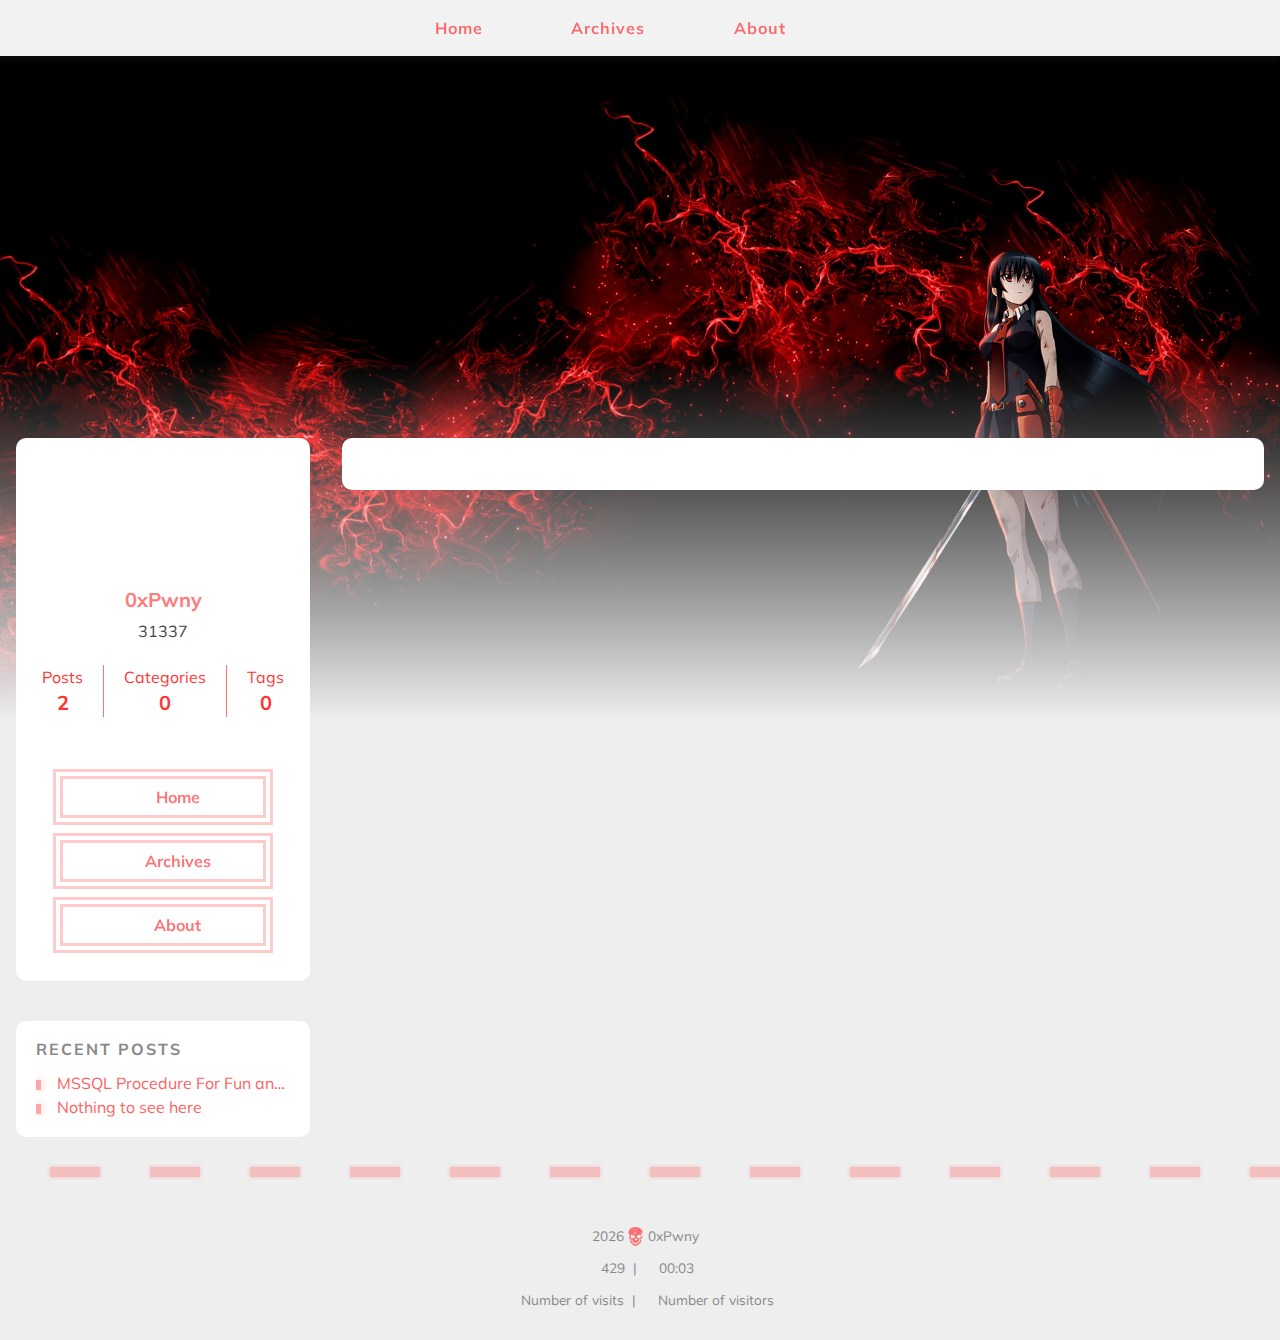
<file: categories/index.html>
<!doctype html>
<html
  lang="en-us" 
  data-theme-mode="auto"
  >
  <head><meta charset="utf-8" />
<meta
  name="viewport"
  content="width=device-width, initial-scale=1, shrink-to-fit=no"
/><title>
  Category | 0xPwny
</title>
<meta name="description" content="31337"/><script>
  window.siteConfig = JSON.parse("{\"anchor_icon\":null,\"base\":\"https://0xpwny.github.io/\",\"clipboard\":{\"copyright\":{\"count\":50,\"enable\":true,\"license_type\":\"by-nc-sa\"},\"fail\":{\"en\":\"Copy failed (ﾟ⊿ﾟ)ﾂ\",\"ja\":\"コピー失敗 (ﾟ⊿ﾟ)ﾂ\",\"pt-br\":\"Falha ao copiar (ﾟ⊿ﾟ)ﾂ\",\"zh-cn\":\"复制失败 (ﾟ⊿ﾟ)ﾂ\",\"zh-tw\":\"複製失敗 (ﾟ⊿ﾟ)ﾂ\"},\"success\":{\"en\":\"Copy successfully (*^▽^*)\",\"ja\":\"コピー成功 (*^▽^*)\",\"pt-br\":\"Copiado com sucesso (*^▽^*)\",\"zh-cn\":\"复制成功 (*^▽^*)\",\"zh-tw\":\"複製成功 (*^▽^*)\"}},\"code_block\":{\"expand\":true},\"icon_font\":\"4552607_4k4bc36ef96\",\"outdate\":{\"daysago\":180,\"enable\":false,\"message\":{\"en\":\"This article was last updated on {time}. Please note that the content may no longer be applicable.\",\"ja\":\"この記事は最終更新日：{time}。記載内容が現在有効でない可能性がありますのでご注意ください。\",\"pt-br\":\"Este artigo foi atualizado pela última vez em {time}. Observe que o conteúdo pode não ser mais aplicável.\",\"zh-cn\":\"本文最后更新于 {time}，请注意文中内容可能已不适用。\",\"zh-tw\":\"本文最後更新於 {time}，請注意文中內容可能已不適用。\"}}}");
  
</script>
<link rel="preconnect" href="https://fonts.gstatic.com" crossorigin />
<link
  rel="preload"
  as="style"
  href="https://fonts.googleapis.com/css?family=Mulish:400,400italic,700,700italic%7cNoto%20Serif%20SC:400,400italic,700,700italic%7c&amp;display=swap"
/>
<link
  rel="stylesheet"
  href="https://fonts.googleapis.com/css?family=Mulish:400,400italic,700,700italic%7cNoto%20Serif%20SC:400,400italic,700,700italic%7c&amp;display=swap"
  media="print"
  onload="this.media='all'"
/>
<link
    rel="preload"
    href="//at.alicdn.com/t/c/font_4552607_4k4bc36ef96.woff2"
    as="font"
    type="font/woff2"
    crossorigin="anonymous"
  /><link rel="stylesheet" href="/css/loader.min.ac746e154f756f8220326eeb52a719f142ab038be5a8ddf30ea5ef15ef2356ea.css" /><meta property="og:type" content="website" />
  <meta property="og:title" content="Category | 0xPwny" />
  <meta
    property="og:description"
    content="31337"
  />
  <meta property="og:url" content="https://0xpwny.github.io/categories/" />
  <meta
    property="og:site_name"
    content="0xPwny Blog"
  />
  <meta
    property="og:image"
    content="/"
  />
  <meta property="article:author" content="0xPwny" />
  <meta property="article:published_time" content="0001-01-01T00:00:00&#43;00:00" />
  <meta property="article:modified_time" content="0001-01-01T00:00:00&#43;00:00" /><meta name="twitter:card" content="summary" />
  <meta name="twitter:image" content="/" /><link rel="alternate" type="application/rss+xml" href="https://0xpwny.github.io/categories/index.xml" title="0xPwny Blog">
<link rel="shortcut icon" href="/favicon.ico"><link rel="stylesheet" href="/css/main.min.2ed7a1ab4a7575a508f0fc6ddb9646ae5b54b1180b99c60f446976a759f6f191.css" /><link
    rel="preload"
    as="style"
    href="https://npm.webcache.cn/photoswipe@5.4.4/dist/photoswipe.css"
    integrity="sha384-IfxC36XL/toUyJ939C73PcgMuRzAZuIzZxE38drsmO5p6jD7ei&#43;Zx/1oA/0l8ysE" crossorigin="anonymous"
    onload="this.onload=null;this.rel='stylesheet'"
  /><link
    rel="preload"
    as="style"
    href="https://npm.webcache.cn/katex@0.16.24/dist/katex.min.css"
    integrity="sha384-tTgKLjMYmJr94v8qu2PE5MUGSMbyN2xiH266JUB3gpm8vnnJywd1dWSOEfrFz&#43;YI" crossorigin="anonymous"
    onload="this.onload=null;this.rel='stylesheet'"
  /><script
    src="https://npm.webcache.cn/pace-js@1.2.4/pace.min.js"
    
    
    
    
    integrity="sha384-k6YtvFUEIuEFBdrLKJ3YAUbBki333tj1CSUisai5Cswsg9wcLNaPzsTHDswp4Az8" crossorigin="anonymous"></script><link
    rel="stylesheet"
    href="https://npm.webcache.cn/@reimujs/aos@0.1.2/dist/aos.css"
    integrity="sha384-GMRP93c6Hkz9JVKGAuRR3nTS7M07RwPgTFenXiosjq2VbVgvdDNcz1g6Mkj8AONa" crossorigin="anonymous"/><link
    rel="stylesheet"
    href="https://npm.webcache.cn/aplayer@1.10.1/dist/APlayer.min.css"
    integrity="sha384-tLMkTWh2pfXNWGFlUS0w1TFtRG5xZ9lPWFOooj&#43;vDDLIL&#43;xBGQU/voDBY5XE2lVh" crossorigin="anonymous"/></head>
  <body><div id='loader'>
    <div class="loading-left-bg loading-bg"></div>
    <div class="loading-right-bg loading-bg"></div>
    <div class="spinner-box">
      <div class="loading-taichi rotate"><svg width="150" height="150" viewBox="0 0 1024 1024" class="icon" version="1.1" xmlns="https://www.w3.org/2000/svg" shape-rendering="geometricPrecision">
            <path d="M303.5 432A80 80 0 0 1 291.5 592A80 80 0 0 1 303.5 432z" fill="var(--red-1, #ff5252)" />
            <path d="M512 65A447 447 0 0 1 512 959L512 929A417 417 0 0 0 512 95A417 417 0 0 0 512 929L512 959A447 447 0 0 1 512 65z 
          M512 95A417 417 0 0 1 929 512A208.5 208.5 0 0 1 720.5 720.5L720.5 592A80 80 0 0 0 720.5 432A80 80 0 0 0 720.5 592L720.5 720.5A208.5 208.5 0 0 1 512 512A208.5 208.5 0 0 0 303.5 303.5A208.5 208.5 0 0 0 95 512A417 417 0 0 1 512 95z" fill="var(--red-1, #ff5252)" />
          </svg></div><div class="loading-word">Loading...</div>
    </div>
  </div>
  </div>
  <script>
    var time = null;
    var loaderEl = document.getElementById('loader');
    var startLoading = () => {
      time = Date.now();
      loaderEl.classList.remove("loading");
    }
    var hideLoader = () => {
      document.body.style.overflow = 'auto';
      loader.classList.add('loading');
    };

    var endLoading = () => {
      if (!time) {
        hideLoader();
      } else {
        if (Date.now() - time > 500) {
          time = null;
          hideLoader();
        } else {
          setTimeout(endLoading, 500 - (Date.now() - time));
          time = null;
        }
      }
    }
    window.addEventListener('DOMContentLoaded', endLoading);
    loaderEl.addEventListener('click', endLoading);
  </script><div id="copy-tooltip"></div>
<div id="lang-tooltip">
This article does not have a corresponding language version
</div>
<div id="heatmap-tooltip"></div><div id="container">
      <div id="wrap"><div id="header-nav">
  <nav id="main-nav" aria-label="Primary navigation"><a class="main-nav-link-wrap" href="/"><div class='main-nav-icon icon rotate'>&#xe62b;</div><span class="main-nav-link">Home</span>
      </a><a class="main-nav-link-wrap" href="/archives"><div class='main-nav-icon icon rotate'>&#xe62b;</div><span class="main-nav-link">Archives</span>
      </a><a class="main-nav-link-wrap" href="/about"><div class='main-nav-icon icon rotate'>&#xe62b;</div><span class="main-nav-link">About</span>
      </a><a id="main-nav-toggle" class="nav-icon" aria-label="Toggle navigation" role="button"></a>
  </nav>
  <nav id="sub-nav" aria-label="Secondary navigation"><a id="nav-rss-link" class="nav-icon" href="/categories/index.xml" title="RSS Feed" aria-label="RSS Feed" target="_blank"></a></nav></div>
<header id="header" aria-label="Site header"><picture></picture><img  fetchpriority="high" src="/images/akam2.png" alt="Categories"><div id="header-outer">
    <div id="header-title"><span id="logo">
            <h1 data-aos="slide-up">Category</h1>
          </span><h2 id="subtitle-wrap" data-aos="slide-down"></h2></div>
  </div>
</header><div id="content"
          aria-label="Page content"
          class="sidebar-left"
            ><aside id="sidebar" aria-label="Sidebar"><div class="sidebar-wrapper-container "><div class="sidebar-wrapper">
    <div
      class="sidebar-wrap"
      data-aos="fade-up"
    ><div class="sidebar-author">
  <img
    data-src="/avatar/../images/profile.png"
    data-sizes="auto"
    alt="0xPwny"
    class="lazyload"
  />
  <div class="sidebar-author-name">0xPwny</div>
  <div class="sidebar-description">31337</div>
</div>
<div class="sidebar-state">
  <div class="sidebar-state-article">
    <div>Posts</div><div class="sidebar-state-number">2</div>
  </div>
  <a class="sidebar-state-category" href="/categories/" aria-label="sidebar-state-category-link">
    <div>Categories</div>
    <div class="sidebar-state-number">
      0
    </div>
  </a>
  <a class="sidebar-state-tag" href="/tags/" aria-label="sidebar-state-tag-link">
    <div>Tags</div>
    <div class="sidebar-state-number">0</div>
  </a>
</div>
<div class="sidebar-social" ></div><div class="sidebar-menu"><div class="sidebar-menu-link-wrap">
      <a
        class="sidebar-menu-link-dummy"
        href="/"
        aria-label="Home"
      ></a><div class='sidebar-menu-icon icon rotate'>&#xe62b;</div><div class="sidebar-menu-link">Home</div>
    </div><div class="sidebar-menu-link-wrap">
      <a
        class="sidebar-menu-link-dummy"
        href="/archives"
        aria-label="Archives"
      ></a><div class='sidebar-menu-icon icon rotate'>&#xe62b;</div><div class="sidebar-menu-link">Archives</div>
    </div><div class="sidebar-menu-link-wrap">
      <a
        class="sidebar-menu-link-dummy"
        href="/about"
        aria-label="About"
      ></a><div class='sidebar-menu-icon icon rotate'>&#xe62b;</div><div class="sidebar-menu-link">About</div>
    </div></div></div>
  </div><div class="sidebar-widget"><div class="widget-wrapper">
    <div
      class="widget-wrap"
      data-aos="fade-up"
    >
      <h3 class="widget-title">Recent Posts</h3>
      <div class="widget">
        <ul><li>
              <a href="/post/mssql-procs-ffp/" title="MSSQL Procedure For Fun and Profit">MSSQL Procedure For Fun and Profit</a>
            </li><li>
              <a href="/post/hello-msg/" title="Nothing to see here">Nothing to see here</a>
            </li></ul>
      </div>
    </div>
  </div></div></div></aside>
<section id="main" aria-label="Main content"><div
    class="archives-outer-wrap"
    data-aos="fade-up"
  >
    <div
      class="
        category-wrap
      "
    ></div>
  </div></section>
        </div><footer id="footer" aria-label="Site footer">
  <div style="width: 100%; overflow: hidden">
    <div class="footer-line"></div>
  </div>
  <div id="footer-info"><div>
      <span class="icon-copyright"></span>2026<span class="footer-info-sep rotate"></span>0xPwny
    </div><div>
        <span class="icon-brush"
          >&nbsp;429</span
        >
        &nbsp;|&nbsp;
        <span class="icon-coffee">&nbsp;00:03</span>
      </div><div>
        <span class="icon-eye"></span>
        <span id="busuanzi_container_site_pv"
          >Number of visits&nbsp;<span
            id="busuanzi_value_site_pv"
          ></span
        ></span>
        &nbsp;|&nbsp;
        <span class="icon-user"></span>
        <span id="busuanzi_container_site_uv"
          >Number of visitors&nbsp;<span
            id="busuanzi_value_site_uv"
          ></span
        ></span>
      </div></div>
</footer>
<div class="sidebar-top">
            <div class="sidebar-top-taichi rotate"></div>
            <div class="arrow-up"></div>
          </div><div id="mask" class="hide"></div>
      </div><nav id="mobile-nav" aria-label="Mobile navigation">
  <div class="sidebar-wrap"><div class="sidebar-author">
  <img
    data-src="/avatar/../images/profile.png"
    data-sizes="auto"
    alt="0xPwny"
    class="lazyload"
  />
  <div class="sidebar-author-name">0xPwny</div>
  <div class="sidebar-description">31337</div>
</div>
<div class="sidebar-state">
  <div class="sidebar-state-article">
    <div>Posts</div><div class="sidebar-state-number">2</div>
  </div>
  <a class="sidebar-state-category" href="/categories/" aria-label="sidebar-state-category-link">
    <div>Categories</div>
    <div class="sidebar-state-number">
      0
    </div>
  </a>
  <a class="sidebar-state-tag" href="/tags/" aria-label="sidebar-state-tag-link">
    <div>Tags</div>
    <div class="sidebar-state-number">0</div>
  </a>
</div>
<div class="sidebar-social" ></div><div class="sidebar-menu"><div class="sidebar-menu-link-wrap">
      <a
        class="sidebar-menu-link-dummy"
        href="/"
        aria-label="Home"
      ></a><div class='sidebar-menu-icon icon rotate'>&#xe62b;</div><div class="sidebar-menu-link">Home</div>
    </div><div class="sidebar-menu-link-wrap">
      <a
        class="sidebar-menu-link-dummy"
        href="/archives"
        aria-label="Archives"
      ></a><div class='sidebar-menu-icon icon rotate'>&#xe62b;</div><div class="sidebar-menu-link">Archives</div>
    </div><div class="sidebar-menu-link-wrap">
      <a
        class="sidebar-menu-link-dummy"
        href="/about"
        aria-label="About"
      ></a><div class='sidebar-menu-icon icon rotate'>&#xe62b;</div><div class="sidebar-menu-link">About</div>
    </div></div></div></nav>
</div><meting-js
        theme="var(--color-link)"
        id="8517186201"server="netease"type="playlist"fixed="true"autoplay="false">
      </meting-js><script
    src="https://npm.webcache.cn/lazysizes@5.3.2/lazysizes.min.js"
    
    
    
    
    integrity="sha384-3gT/vsepWkfz/ff7PpWNUeMzeWoH3cDhm/A8jM7ouoAK0/fP/9bcHHR5kHq2nf&#43;e" crossorigin="anonymous"></script><script
    src="https://npm.webcache.cn/clipboard@2.0.11/dist/clipboard.min.js"
    
    
    
    
    integrity="sha384-J08i8An/QeARD9ExYpvphB8BsyOj3Gh2TSh1aLINKO3L0cMSH2dN3E22zFoXEi0Q" crossorigin="anonymous"></script><script src="/js/main.js" integrity="" crossorigin="anonymous"  ></script><script src="/js/aos.js" integrity="" crossorigin="anonymous"  ></script><script>
    var aosInit = () => {
      AOS.init({
        duration: 1000,
        easing: "ease",
        once: true,
        offset: 50,
      });
    };
    if (document.readyState === "loading") {
      document.addEventListener("DOMContentLoaded", aosInit);
    } else {
      aosInit();
    }
  </script><script src="/js/pjax_main.js" integrity="" crossorigin="anonymous" data-pjax ></script><script>
  var setupFirework = () => {
    if (! false  || !window.matchMedia('(max-width: 768px)').matches) {
      if (window.firework) {
        const options = JSON.parse("{\"excludeelements\":[\"a\",\"button\"],\"particles\":[{\"colors\":[\"var(--red-1)\",\"var(--red-2)\",\"var(--blue-3)\",\"var(--yellow-4)\"],\"duration\":[1200,1800],\"easing\":\"easeOutExpo\",\"move\":[\"emit\"],\"number\":20,\"shape\":\"circle\",\"shapeOptions\":{\"alpha\":[0.3,0.5],\"radius\":[16,32]}},{\"colors\":[\"var(--red-0)\"],\"duration\":[1200,1800],\"easing\":\"easeOutExpo\",\"move\":[\"diffuse\"],\"number\":1,\"shape\":\"circle\",\"shapeOptions\":{\"alpha\":[0.2,0.5],\"lineWidth\":6,\"radius\":20}}]}");
        options.excludeElements = options.excludeelements;
        delete options.excludeelements;
        window.firework(options);
      }
    }
  }
</script><script
    src="https://npm.webcache.cn/mouse-firework@0.2.0/dist/index.umd.js"
    defer
    
    
    onload="setupFirework()"
    integrity="sha384-qi9WggRt19tv8Vc7pCHW3ulMNLwrn515zaLEWZjl1px07vz8&#43;pUoWX8n1rgq282T" crossorigin="anonymous"></script>

<div id="lazy-script">
  <div><script data-pjax>
        window.REIMU_POST = {
          author: "0xPwny",
          title: "Categories",
          url: "https:\/\/0xpwny.github.io\/categories\/",
          description: "",
          cover: "https:\/\/0xpwny.github.io\/images\/akam2.png",
        };
      </script><script src="/js/insert_highlight.js" integrity="" crossorigin="anonymous" data-pjax ></script><script src="/js/tabs.js" integrity="" crossorigin="anonymous" data-pjax defer></script><script type="module" data-pjax>const PhotoSwipeLightbox = (await safeImport("https:\/\/npm.webcache.cn\/photoswipe@5.4.4\/dist\/photoswipe-lightbox.esm.min.js", "sha384-DiL6M\/gG\u002bwmTxmCRZyD1zee6lIhawn5TGvED0FOh7fXcN9B0aZ9dexSF\/N6lrZi\/")).default;const initPswp = (gallery, children) => {
          if (_$$(`${gallery} ${children}`).length > 0) {
            new PhotoSwipeLightbox({
              gallery,
              children,pswpModule: () => safeImport("https:\/\/npm.webcache.cn\/photoswipe@5.4.4\/dist\/photoswipe.esm.min.js", "sha384-WkkO3GCmgkC3VQWpaV8DqhKJqpzpF9JoByxDmnV8\u002boTJ7m3DfYEWX1fu1scuS4\u002bs")}).init();
          }
        }
        const pswp = () => {
          initPswp('.article-entry', 'a.article-gallery-item');
          initPswp('.article-gallery', 'a.article-gallery-item');
        }
        pswp()
      </script></div>
</div><script
    src="https://npm.webcache.cn/busuanzi@2.3.0/bsz.pure.mini.js"
    
    async
    
    
    integrity="sha384-0M75wtSkhjIInv4coYlaJU83&#43;OypaRCIq2SukQVQX04eGTCBXJDuWAbJet56id&#43;S" crossorigin="anonymous"></script><script>
    if ('serviceWorker' in navigator) {
      navigator.serviceWorker.getRegistrations().then((registrations) => {
        for (let registration of registrations) {
          registration.unregister();
        }
      });
    }
  </script><script>
  const reimuCopyright = String.raw`
   ______     ______     __     __    __     __  __    
  /\  == \   /\  ___\   /\ \   /\ "-./  \   /\ \/\ \   
  \ \  __<   \ \  __\   \ \ \  \ \ \-./\ \  \ \ \_\ \  
   \ \_\ \_\  \ \_____\  \ \_\  \ \_\ \ \_\  \ \_____\ 
    \/_/ /_/   \/_____/   \/_/   \/_/  \/_/   \/_____/ 
                                                    
  `;
  console.log(String.raw`%c ${reimuCopyright}`, "color: #ff5252;");
  console.log(
    "%c Theme.Reimu" + " %c https://github.com/D-Sketon/hugo-theme-reimu ",
    "color: white; background: #ff5252; padding:5px 0;",
    "padding:4px;border:1px solid #ff5252;",
  );
</script><script>
    var setupAPlayer = () => {
      if (! false  || !window.matchMedia('(max-width: 768px)').matches) {
        if (window.matchMedia('(max-width: 959px)').matches) {
          const meting = _$('meting-js');
          if (meting) {
            meting.setAttribute('fixed', 'true');
            const aside = meting.parentNode?.parentNode;
            if (aside?.tagName === 'ASIDE') {
              meting.parentNode.removeChild(meting);
              document.body.appendChild(meting);
            }
          }
        }
      }
    };</script><script
    src="https://npm.webcache.cn/aplayer@1.10.1/dist/APlayer.min.js"
    defer
    
    
    onload="setupAPlayer()"
    integrity="sha384-gdGYZwHnfJM54evoZhpO0s6ZF5BQiybkiyW7VXr&#43;h5UfruuRL/aORyw&#43;5&#43;HZoU6e" crossorigin="anonymous"></script><script
    src="https://npm.webcache.cn/meting@2.0.1/dist/Meting.min.js"
    defer
    
    
    
    integrity="sha384-ASVlpKF80A22OXTK3tfEjZm1EL6uFMKIC4p8&#43;0maanw1S/IyB&#43;Y4JG&#43;ZDU7GpKE8" crossorigin="anonymous"></script></body>
</html>
</file>
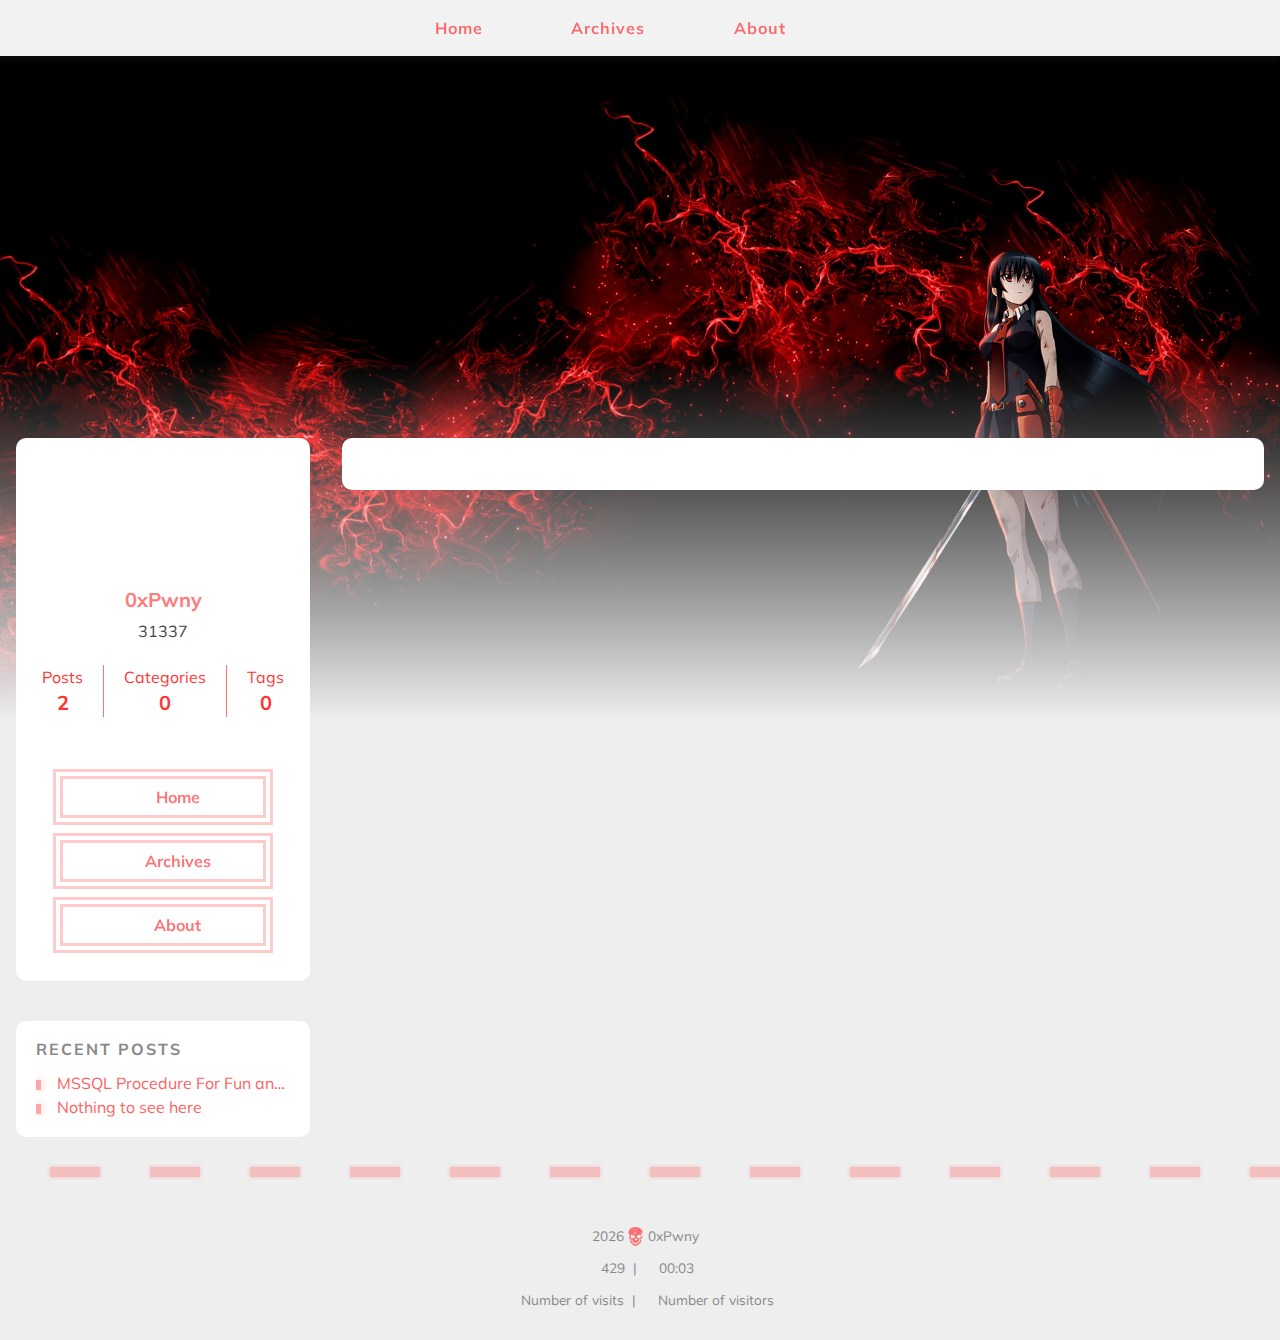
<file: tags/index.html>
<!doctype html>
<html
  lang="en-us" 
  data-theme-mode="auto"
  >
  <head><meta charset="utf-8" />
<meta
  name="viewport"
  content="width=device-width, initial-scale=1, shrink-to-fit=no"
/><title>
  Tag | 0xPwny
</title>
<meta name="description" content="31337"/><script>
  window.siteConfig = JSON.parse("{\"anchor_icon\":null,\"base\":\"https://0xpwny.github.io/\",\"clipboard\":{\"copyright\":{\"count\":50,\"enable\":true,\"license_type\":\"by-nc-sa\"},\"fail\":{\"en\":\"Copy failed (ﾟ⊿ﾟ)ﾂ\",\"ja\":\"コピー失敗 (ﾟ⊿ﾟ)ﾂ\",\"pt-br\":\"Falha ao copiar (ﾟ⊿ﾟ)ﾂ\",\"zh-cn\":\"复制失败 (ﾟ⊿ﾟ)ﾂ\",\"zh-tw\":\"複製失敗 (ﾟ⊿ﾟ)ﾂ\"},\"success\":{\"en\":\"Copy successfully (*^▽^*)\",\"ja\":\"コピー成功 (*^▽^*)\",\"pt-br\":\"Copiado com sucesso (*^▽^*)\",\"zh-cn\":\"复制成功 (*^▽^*)\",\"zh-tw\":\"複製成功 (*^▽^*)\"}},\"code_block\":{\"expand\":true},\"icon_font\":\"4552607_4k4bc36ef96\",\"outdate\":{\"daysago\":180,\"enable\":false,\"message\":{\"en\":\"This article was last updated on {time}. Please note that the content may no longer be applicable.\",\"ja\":\"この記事は最終更新日：{time}。記載内容が現在有効でない可能性がありますのでご注意ください。\",\"pt-br\":\"Este artigo foi atualizado pela última vez em {time}. Observe que o conteúdo pode não ser mais aplicável.\",\"zh-cn\":\"本文最后更新于 {time}，请注意文中内容可能已不适用。\",\"zh-tw\":\"本文最後更新於 {time}，請注意文中內容可能已不適用。\"}}}");
  
</script>
<link rel="preconnect" href="https://fonts.gstatic.com" crossorigin />
<link
  rel="preload"
  as="style"
  href="https://fonts.googleapis.com/css?family=Mulish:400,400italic,700,700italic%7cNoto%20Serif%20SC:400,400italic,700,700italic%7c&amp;display=swap"
/>
<link
  rel="stylesheet"
  href="https://fonts.googleapis.com/css?family=Mulish:400,400italic,700,700italic%7cNoto%20Serif%20SC:400,400italic,700,700italic%7c&amp;display=swap"
  media="print"
  onload="this.media='all'"
/>
<link
    rel="preload"
    href="//at.alicdn.com/t/c/font_4552607_4k4bc36ef96.woff2"
    as="font"
    type="font/woff2"
    crossorigin="anonymous"
  /><link rel="stylesheet" href="/css/loader.min.ac746e154f756f8220326eeb52a719f142ab038be5a8ddf30ea5ef15ef2356ea.css" /><meta property="og:type" content="website" />
  <meta property="og:title" content="Tag | 0xPwny" />
  <meta
    property="og:description"
    content="31337"
  />
  <meta property="og:url" content="https://0xpwny.github.io/tags/" />
  <meta
    property="og:site_name"
    content="0xPwny Blog"
  />
  <meta
    property="og:image"
    content="/"
  />
  <meta property="article:author" content="0xPwny" />
  <meta property="article:published_time" content="0001-01-01T00:00:00&#43;00:00" />
  <meta property="article:modified_time" content="0001-01-01T00:00:00&#43;00:00" /><meta name="twitter:card" content="summary" />
  <meta name="twitter:image" content="/" /><link rel="alternate" type="application/rss+xml" href="https://0xpwny.github.io/tags/index.xml" title="0xPwny Blog">
<link rel="shortcut icon" href="/favicon.ico"><link rel="stylesheet" href="/css/main.min.2ed7a1ab4a7575a508f0fc6ddb9646ae5b54b1180b99c60f446976a759f6f191.css" /><link
    rel="preload"
    as="style"
    href="https://npm.webcache.cn/photoswipe@5.4.4/dist/photoswipe.css"
    integrity="sha384-IfxC36XL/toUyJ939C73PcgMuRzAZuIzZxE38drsmO5p6jD7ei&#43;Zx/1oA/0l8ysE" crossorigin="anonymous"
    onload="this.onload=null;this.rel='stylesheet'"
  /><link
    rel="preload"
    as="style"
    href="https://npm.webcache.cn/katex@0.16.24/dist/katex.min.css"
    integrity="sha384-tTgKLjMYmJr94v8qu2PE5MUGSMbyN2xiH266JUB3gpm8vnnJywd1dWSOEfrFz&#43;YI" crossorigin="anonymous"
    onload="this.onload=null;this.rel='stylesheet'"
  /><script
    src="https://npm.webcache.cn/pace-js@1.2.4/pace.min.js"
    
    
    
    
    integrity="sha384-k6YtvFUEIuEFBdrLKJ3YAUbBki333tj1CSUisai5Cswsg9wcLNaPzsTHDswp4Az8" crossorigin="anonymous"></script><link
    rel="stylesheet"
    href="https://npm.webcache.cn/@reimujs/aos@0.1.2/dist/aos.css"
    integrity="sha384-GMRP93c6Hkz9JVKGAuRR3nTS7M07RwPgTFenXiosjq2VbVgvdDNcz1g6Mkj8AONa" crossorigin="anonymous"/><link
    rel="stylesheet"
    href="https://npm.webcache.cn/aplayer@1.10.1/dist/APlayer.min.css"
    integrity="sha384-tLMkTWh2pfXNWGFlUS0w1TFtRG5xZ9lPWFOooj&#43;vDDLIL&#43;xBGQU/voDBY5XE2lVh" crossorigin="anonymous"/></head>
  <body><div id='loader'>
    <div class="loading-left-bg loading-bg"></div>
    <div class="loading-right-bg loading-bg"></div>
    <div class="spinner-box">
      <div class="loading-taichi rotate"><svg width="150" height="150" viewBox="0 0 1024 1024" class="icon" version="1.1" xmlns="https://www.w3.org/2000/svg" shape-rendering="geometricPrecision">
            <path d="M303.5 432A80 80 0 0 1 291.5 592A80 80 0 0 1 303.5 432z" fill="var(--red-1, #ff5252)" />
            <path d="M512 65A447 447 0 0 1 512 959L512 929A417 417 0 0 0 512 95A417 417 0 0 0 512 929L512 959A447 447 0 0 1 512 65z 
          M512 95A417 417 0 0 1 929 512A208.5 208.5 0 0 1 720.5 720.5L720.5 592A80 80 0 0 0 720.5 432A80 80 0 0 0 720.5 592L720.5 720.5A208.5 208.5 0 0 1 512 512A208.5 208.5 0 0 0 303.5 303.5A208.5 208.5 0 0 0 95 512A417 417 0 0 1 512 95z" fill="var(--red-1, #ff5252)" />
          </svg></div><div class="loading-word">Loading...</div>
    </div>
  </div>
  </div>
  <script>
    var time = null;
    var loaderEl = document.getElementById('loader');
    var startLoading = () => {
      time = Date.now();
      loaderEl.classList.remove("loading");
    }
    var hideLoader = () => {
      document.body.style.overflow = 'auto';
      loader.classList.add('loading');
    };

    var endLoading = () => {
      if (!time) {
        hideLoader();
      } else {
        if (Date.now() - time > 500) {
          time = null;
          hideLoader();
        } else {
          setTimeout(endLoading, 500 - (Date.now() - time));
          time = null;
        }
      }
    }
    window.addEventListener('DOMContentLoaded', endLoading);
    loaderEl.addEventListener('click', endLoading);
  </script><div id="copy-tooltip"></div>
<div id="lang-tooltip">
This article does not have a corresponding language version
</div>
<div id="heatmap-tooltip"></div><div id="container">
      <div id="wrap"><div id="header-nav">
  <nav id="main-nav" aria-label="Primary navigation"><a class="main-nav-link-wrap" href="/"><div class='main-nav-icon icon rotate'>&#xe62b;</div><span class="main-nav-link">Home</span>
      </a><a class="main-nav-link-wrap" href="/archives"><div class='main-nav-icon icon rotate'>&#xe62b;</div><span class="main-nav-link">Archives</span>
      </a><a class="main-nav-link-wrap" href="/about"><div class='main-nav-icon icon rotate'>&#xe62b;</div><span class="main-nav-link">About</span>
      </a><a id="main-nav-toggle" class="nav-icon" aria-label="Toggle navigation" role="button"></a>
  </nav>
  <nav id="sub-nav" aria-label="Secondary navigation"><a id="nav-rss-link" class="nav-icon" href="/tags/index.xml" title="RSS Feed" aria-label="RSS Feed" target="_blank"></a></nav></div>
<header id="header" aria-label="Site header"><picture></picture><img  fetchpriority="high" src="/images/akam2.png" alt="Tags"><div id="header-outer">
    <div id="header-title"><span id="logo">
            <h1 data-aos="slide-up">Tag</h1>
          </span><h2 id="subtitle-wrap" data-aos="slide-down"></h2></div>
  </div>
</header><div id="content"
          aria-label="Page content"
          class="sidebar-left"
            ><aside id="sidebar" aria-label="Sidebar"><div class="sidebar-wrapper-container "><div class="sidebar-wrapper">
    <div
      class="sidebar-wrap"
      data-aos="fade-up"
    ><div class="sidebar-author">
  <img
    data-src="/avatar/../images/profile.png"
    data-sizes="auto"
    alt="0xPwny"
    class="lazyload"
  />
  <div class="sidebar-author-name">0xPwny</div>
  <div class="sidebar-description">31337</div>
</div>
<div class="sidebar-state">
  <div class="sidebar-state-article">
    <div>Posts</div><div class="sidebar-state-number">2</div>
  </div>
  <a class="sidebar-state-category" href="/categories/" aria-label="sidebar-state-category-link">
    <div>Categories</div>
    <div class="sidebar-state-number">
      0
    </div>
  </a>
  <a class="sidebar-state-tag" href="/tags/" aria-label="sidebar-state-tag-link">
    <div>Tags</div>
    <div class="sidebar-state-number">0</div>
  </a>
</div>
<div class="sidebar-social" ></div><div class="sidebar-menu"><div class="sidebar-menu-link-wrap">
      <a
        class="sidebar-menu-link-dummy"
        href="/"
        aria-label="Home"
      ></a><div class='sidebar-menu-icon icon rotate'>&#xe62b;</div><div class="sidebar-menu-link">Home</div>
    </div><div class="sidebar-menu-link-wrap">
      <a
        class="sidebar-menu-link-dummy"
        href="/archives"
        aria-label="Archives"
      ></a><div class='sidebar-menu-icon icon rotate'>&#xe62b;</div><div class="sidebar-menu-link">Archives</div>
    </div><div class="sidebar-menu-link-wrap">
      <a
        class="sidebar-menu-link-dummy"
        href="/about"
        aria-label="About"
      ></a><div class='sidebar-menu-icon icon rotate'>&#xe62b;</div><div class="sidebar-menu-link">About</div>
    </div></div></div>
  </div><div class="sidebar-widget"><div class="widget-wrapper">
    <div
      class="widget-wrap"
      data-aos="fade-up"
    >
      <h3 class="widget-title">Recent Posts</h3>
      <div class="widget">
        <ul><li>
              <a href="/post/mssql-procs-ffp/" title="MSSQL Procedure For Fun and Profit">MSSQL Procedure For Fun and Profit</a>
            </li><li>
              <a href="/post/hello-msg/" title="Nothing to see here">Nothing to see here</a>
            </li></ul>
      </div>
    </div>
  </div></div></div></aside>
<section id="main" aria-label="Main content"><div
    class="archives-outer-wrap"
    data-aos="fade-up"
  >
    <div
      class="
        tag-wrap
      "
    ></div>
  </div></section>
        </div><footer id="footer" aria-label="Site footer">
  <div style="width: 100%; overflow: hidden">
    <div class="footer-line"></div>
  </div>
  <div id="footer-info"><div>
      <span class="icon-copyright"></span>2026<span class="footer-info-sep rotate"></span>0xPwny
    </div><div>
        <span class="icon-brush"
          >&nbsp;429</span
        >
        &nbsp;|&nbsp;
        <span class="icon-coffee">&nbsp;00:03</span>
      </div><div>
        <span class="icon-eye"></span>
        <span id="busuanzi_container_site_pv"
          >Number of visits&nbsp;<span
            id="busuanzi_value_site_pv"
          ></span
        ></span>
        &nbsp;|&nbsp;
        <span class="icon-user"></span>
        <span id="busuanzi_container_site_uv"
          >Number of visitors&nbsp;<span
            id="busuanzi_value_site_uv"
          ></span
        ></span>
      </div></div>
</footer>
<div class="sidebar-top">
            <div class="sidebar-top-taichi rotate"></div>
            <div class="arrow-up"></div>
          </div><div id="mask" class="hide"></div>
      </div><nav id="mobile-nav" aria-label="Mobile navigation">
  <div class="sidebar-wrap"><div class="sidebar-author">
  <img
    data-src="/avatar/../images/profile.png"
    data-sizes="auto"
    alt="0xPwny"
    class="lazyload"
  />
  <div class="sidebar-author-name">0xPwny</div>
  <div class="sidebar-description">31337</div>
</div>
<div class="sidebar-state">
  <div class="sidebar-state-article">
    <div>Posts</div><div class="sidebar-state-number">2</div>
  </div>
  <a class="sidebar-state-category" href="/categories/" aria-label="sidebar-state-category-link">
    <div>Categories</div>
    <div class="sidebar-state-number">
      0
    </div>
  </a>
  <a class="sidebar-state-tag" href="/tags/" aria-label="sidebar-state-tag-link">
    <div>Tags</div>
    <div class="sidebar-state-number">0</div>
  </a>
</div>
<div class="sidebar-social" ></div><div class="sidebar-menu"><div class="sidebar-menu-link-wrap">
      <a
        class="sidebar-menu-link-dummy"
        href="/"
        aria-label="Home"
      ></a><div class='sidebar-menu-icon icon rotate'>&#xe62b;</div><div class="sidebar-menu-link">Home</div>
    </div><div class="sidebar-menu-link-wrap">
      <a
        class="sidebar-menu-link-dummy"
        href="/archives"
        aria-label="Archives"
      ></a><div class='sidebar-menu-icon icon rotate'>&#xe62b;</div><div class="sidebar-menu-link">Archives</div>
    </div><div class="sidebar-menu-link-wrap">
      <a
        class="sidebar-menu-link-dummy"
        href="/about"
        aria-label="About"
      ></a><div class='sidebar-menu-icon icon rotate'>&#xe62b;</div><div class="sidebar-menu-link">About</div>
    </div></div></div></nav>
</div><meting-js
        theme="var(--color-link)"
        id="8517186201"server="netease"type="playlist"fixed="true"autoplay="false">
      </meting-js><script
    src="https://npm.webcache.cn/lazysizes@5.3.2/lazysizes.min.js"
    
    
    
    
    integrity="sha384-3gT/vsepWkfz/ff7PpWNUeMzeWoH3cDhm/A8jM7ouoAK0/fP/9bcHHR5kHq2nf&#43;e" crossorigin="anonymous"></script><script
    src="https://npm.webcache.cn/clipboard@2.0.11/dist/clipboard.min.js"
    
    
    
    
    integrity="sha384-J08i8An/QeARD9ExYpvphB8BsyOj3Gh2TSh1aLINKO3L0cMSH2dN3E22zFoXEi0Q" crossorigin="anonymous"></script><script src="/js/main.js" integrity="" crossorigin="anonymous"  ></script><script src="/js/aos.js" integrity="" crossorigin="anonymous"  ></script><script>
    var aosInit = () => {
      AOS.init({
        duration: 1000,
        easing: "ease",
        once: true,
        offset: 50,
      });
    };
    if (document.readyState === "loading") {
      document.addEventListener("DOMContentLoaded", aosInit);
    } else {
      aosInit();
    }
  </script><script src="/js/pjax_main.js" integrity="" crossorigin="anonymous" data-pjax ></script><script>
  var setupFirework = () => {
    if (! false  || !window.matchMedia('(max-width: 768px)').matches) {
      if (window.firework) {
        const options = JSON.parse("{\"excludeelements\":[\"a\",\"button\"],\"particles\":[{\"colors\":[\"var(--red-1)\",\"var(--red-2)\",\"var(--blue-3)\",\"var(--yellow-4)\"],\"duration\":[1200,1800],\"easing\":\"easeOutExpo\",\"move\":[\"emit\"],\"number\":20,\"shape\":\"circle\",\"shapeOptions\":{\"alpha\":[0.3,0.5],\"radius\":[16,32]}},{\"colors\":[\"var(--red-0)\"],\"duration\":[1200,1800],\"easing\":\"easeOutExpo\",\"move\":[\"diffuse\"],\"number\":1,\"shape\":\"circle\",\"shapeOptions\":{\"alpha\":[0.2,0.5],\"lineWidth\":6,\"radius\":20}}]}");
        options.excludeElements = options.excludeelements;
        delete options.excludeelements;
        window.firework(options);
      }
    }
  }
</script><script
    src="https://npm.webcache.cn/mouse-firework@0.2.0/dist/index.umd.js"
    defer
    
    
    onload="setupFirework()"
    integrity="sha384-qi9WggRt19tv8Vc7pCHW3ulMNLwrn515zaLEWZjl1px07vz8&#43;pUoWX8n1rgq282T" crossorigin="anonymous"></script>

<div id="lazy-script">
  <div><script data-pjax>
        window.REIMU_POST = {
          author: "0xPwny",
          title: "Tags",
          url: "https:\/\/0xpwny.github.io\/tags\/",
          description: "",
          cover: "https:\/\/0xpwny.github.io\/images\/akam2.png",
        };
      </script><script src="/js/insert_highlight.js" integrity="" crossorigin="anonymous" data-pjax ></script><script src="/js/tabs.js" integrity="" crossorigin="anonymous" data-pjax defer></script><script type="module" data-pjax>const PhotoSwipeLightbox = (await safeImport("https:\/\/npm.webcache.cn\/photoswipe@5.4.4\/dist\/photoswipe-lightbox.esm.min.js", "sha384-DiL6M\/gG\u002bwmTxmCRZyD1zee6lIhawn5TGvED0FOh7fXcN9B0aZ9dexSF\/N6lrZi\/")).default;const initPswp = (gallery, children) => {
          if (_$$(`${gallery} ${children}`).length > 0) {
            new PhotoSwipeLightbox({
              gallery,
              children,pswpModule: () => safeImport("https:\/\/npm.webcache.cn\/photoswipe@5.4.4\/dist\/photoswipe.esm.min.js", "sha384-WkkO3GCmgkC3VQWpaV8DqhKJqpzpF9JoByxDmnV8\u002boTJ7m3DfYEWX1fu1scuS4\u002bs")}).init();
          }
        }
        const pswp = () => {
          initPswp('.article-entry', 'a.article-gallery-item');
          initPswp('.article-gallery', 'a.article-gallery-item');
        }
        pswp()
      </script></div>
</div><script
    src="https://npm.webcache.cn/busuanzi@2.3.0/bsz.pure.mini.js"
    
    async
    
    
    integrity="sha384-0M75wtSkhjIInv4coYlaJU83&#43;OypaRCIq2SukQVQX04eGTCBXJDuWAbJet56id&#43;S" crossorigin="anonymous"></script><script>
    if ('serviceWorker' in navigator) {
      navigator.serviceWorker.getRegistrations().then((registrations) => {
        for (let registration of registrations) {
          registration.unregister();
        }
      });
    }
  </script><script>
  const reimuCopyright = String.raw`
   ______     ______     __     __    __     __  __    
  /\  == \   /\  ___\   /\ \   /\ "-./  \   /\ \/\ \   
  \ \  __<   \ \  __\   \ \ \  \ \ \-./\ \  \ \ \_\ \  
   \ \_\ \_\  \ \_____\  \ \_\  \ \_\ \ \_\  \ \_____\ 
    \/_/ /_/   \/_____/   \/_/   \/_/  \/_/   \/_____/ 
                                                    
  `;
  console.log(String.raw`%c ${reimuCopyright}`, "color: #ff5252;");
  console.log(
    "%c Theme.Reimu" + " %c https://github.com/D-Sketon/hugo-theme-reimu ",
    "color: white; background: #ff5252; padding:5px 0;",
    "padding:4px;border:1px solid #ff5252;",
  );
</script><script>
    var setupAPlayer = () => {
      if (! false  || !window.matchMedia('(max-width: 768px)').matches) {
        if (window.matchMedia('(max-width: 959px)').matches) {
          const meting = _$('meting-js');
          if (meting) {
            meting.setAttribute('fixed', 'true');
            const aside = meting.parentNode?.parentNode;
            if (aside?.tagName === 'ASIDE') {
              meting.parentNode.removeChild(meting);
              document.body.appendChild(meting);
            }
          }
        }
      }
    };</script><script
    src="https://npm.webcache.cn/aplayer@1.10.1/dist/APlayer.min.js"
    defer
    
    
    onload="setupAPlayer()"
    integrity="sha384-gdGYZwHnfJM54evoZhpO0s6ZF5BQiybkiyW7VXr&#43;h5UfruuRL/aORyw&#43;5&#43;HZoU6e" crossorigin="anonymous"></script><script
    src="https://npm.webcache.cn/meting@2.0.1/dist/Meting.min.js"
    defer
    
    
    
    integrity="sha384-ASVlpKF80A22OXTK3tfEjZm1EL6uFMKIC4p8&#43;0maanw1S/IyB&#43;Y4JG&#43;ZDU7GpKE8" crossorigin="anonymous"></script></body>
</html>
</file>
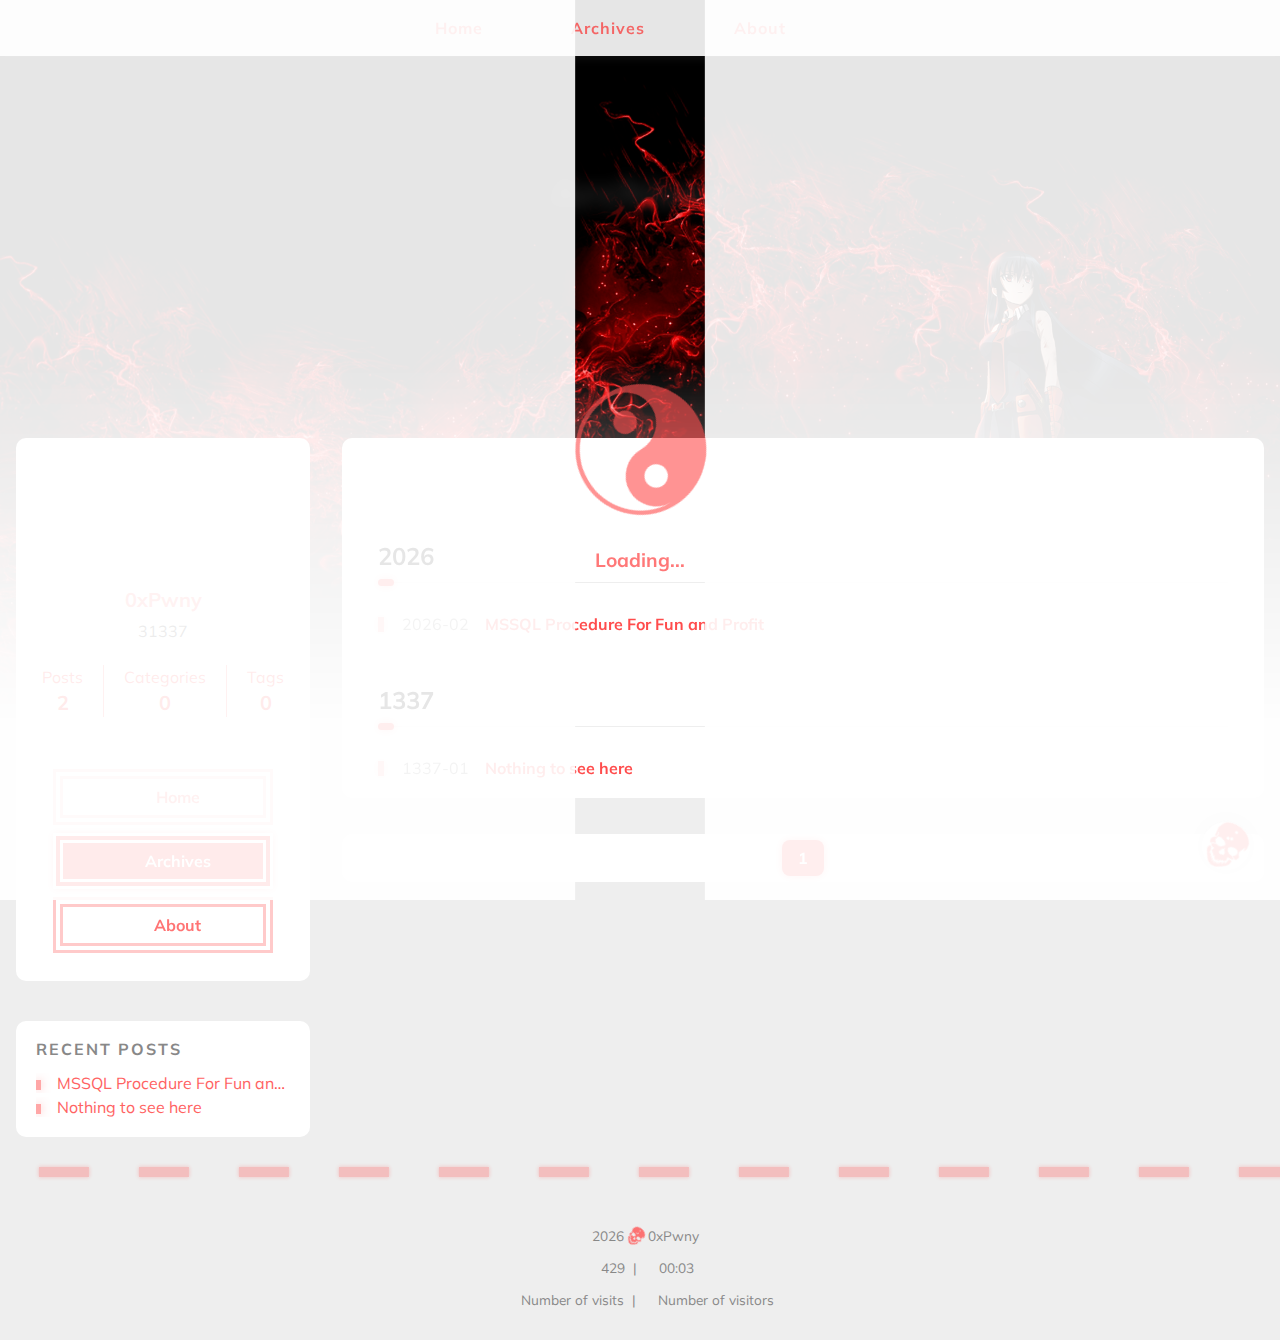
<file: archives/page/1/index.html>
<!DOCTYPE html>
<html lang="en-us">
  <head>
    <title>https://0xpwny.github.io/archives/</title>
    <link rel="canonical" href="https://0xpwny.github.io/archives/">
    <meta charset="utf-8">
    <meta http-equiv="refresh" content="0; url=https://0xpwny.github.io/archives/">
  </head>
</html>
</file>
<file: css/loader.min.ac746e154f756f8220326eeb52a719f142ab038be5a8ddf30ea5ef15ef2356ea.css>
[data-theme=dark] #loader .loading-bg{background-color:rgba(37,37,37,.9)}[data-theme=dark] #loader .spinner-box .loading-word{color:var(--red-1,#ff5252)}#loader .loading-bg{position:fixed;z-index:1000;width:50%;height:100%;background-color:rgba(255,255,255,.9);transition:.8s}#loader .loading-right-bg{right:0}#loader .spinner-box{position:fixed;z-index:1001;display:flex;justify-content:center;align-items:center;width:100%;height:100vh;opacity:1;transition:.5s}#loader .spinner-box .loading-taichi{opacity:.8}#loader .spinner-box .rotate{animation:rotate-all 2s linear infinite}#loader .spinner-box .loading-word{position:absolute;color:var(--red-1,#ff5252);top:calc(50% + 110px);left:50%;transform:translate(-50%,-50%);font:700 1.2rem mulish,noto serif sc,mulish,noto serif sc,-apple-system,pingfang sc,microsoft yahei,sans-serif}#loader.loading .loading-left-bg{transform:translateX(-100%)}#loader.loading .loading-right-bg{transform:translateX(100%)}#loader.loading .spinner-box{opacity:0;visibility:hidden}@keyframes rotate-all{to{transform:rotate(360deg)}}
</file>
<file: css/main.min.2ed7a1ab4a7575a508f0fc6ddb9646ae5b54b1180b99c60f446976a759f6f191.css>
@charset "UTF-8";:root{--footer-icon:url(../images/skull.png);--top-icon:url(../images/skull.png);--sponsor-icon:url(../images/taichi.png);--cursor-default:url(../images/cursor/reimu-cursor-default.png), auto;--cursor-pointer:url(../images/cursor/reimu-cursor-pointer.png), pointer;--cursor-text:url(../images/cursor/reimu-cursor-text.png), text}:root{--red-0:#ff0000;--red-1:#ff5252;--red-2:#ff7c7c;--red-3:#ffafaf;--red-4:#ffd0d0;--red-5:#ffecec;--red-5-5:#fff3f3;--red-6:#fff7f7;--grey-9:#888;--grey-7:var(--color-default);--color-archive-year:black;--color-default:#444;--color-border:var(--red-3);--color-link:var(--red-1);--color-background:#eee;--color-code-background:#f8f8f8;--color-header-background:rgba(255, 255, 255, 0.9);--color-footer-background:#fff;--color-mobile-nav-background:#fff;--color-wrap:#fff;--color-sticky:#fff;--color-h2-border:#eee;--color-meta-shadow:var(--red-6);--color-hover-shadow:rgba(120, 120, 120, 0.15);--color-h2-after:var(--red-1);--color-red-6-shadow:rgba(255, 78, 78, 0.6);--color-red-3-shadow:rgba(255, 78, 78, 0.3);--highlight-nav:#f5f5f5;--highlight-scrollbar:#d6d6d6;--highlight-background:#fdfdfd;--highlight-selection:#e9e9e988;--highlight-foreground:#24292e;--highlight-comment:#7d7d7d;--highlight-red:#d73a49;--highlight-orange:#e36209;--highlight-yellow:#cb911d;--highlight-green:#22863a;--highlight-aqua:#005cc5;--highlight-blue:#032f62;--highlight-purple:#6f42c1;--highlight-deletion:#b31d28;--highlight-deletion-bg:#ffeef0;--highlight-addition:#22863a;--highlight-addition-bg:#f0fff4;--shadow-meta:0 0 5px 2px var(--color-meta-shadow);--shadow-meta-hover:0 0 6px 4px var(--color-meta-shadow);--shadow-card:0 0 10px 2px var(--color-hover-shadow);--shadow-card-hover:0 0 10px 4px var(--color-hover-shadow);--shadow-red-6-shadow:0 0 8px var(--color-red-6-shadow)}[data-theme=dark]:root{--red-0:var(--red-1);--red-4:rgba(255, 208, 208, 0.5);--red-5:rgba(255, 228, 228, 0.15);--red-5-5:rgba(255, 236, 236, 0.05);--red-6:rgba(255, 243, 243, 0.2);--color-archive-year:#999;--color-default:#999;--color-border:var(--red-5);--color-background:#21252b;--color-code-background:rgba(232, 232, 232, 0.1);--color-header-background:#222222;--color-footer-background:#21252b;--color-mobile-nav-background:#21252b;--color-wrap:#272b30;--color-h2-border:#47474a;--color-meta-shadow:rgba(0, 0, 0, 0.2);--color-hover-shadow:rgba(0, 0, 0, 0.2);--highlight-nav:#222830;--highlight-scrollbar:#454d59;--highlight-background:#1e2027;--highlight-selection:#51515155;--highlight-foreground:#c9d1d9;--highlight-comment:#8b949e;--highlight-red:#ff7b72;--highlight-orange:#ffa657;--highlight-yellow:#ffcc66;--highlight-green:#7ee787;--highlight-aqua:#a5d6ff;--highlight-blue:#79c0ff;--highlight-purple:#d2a8ff;--highlight-deletion:#ffa198;--highlight-deletion-bg:#490202;--highlight-addition:#7ee787;--highlight-addition-bg:#04260f}[data-theme=dark] img{filter:brightness(70%)}[data-theme=dark] .pswp__img{opacity:1;filter:none;animation:none}[data-theme=dark] img.lazyloaded{opacity:1;animation:blur-darken .8s ease-in-out forwards!important}@keyframes blur{0%{filter:blur(10px)}to{filter:blur(0)}}@keyframes blur-darken{0%{filter:blur(10px)brightness(70%)}to{filter:blur(0)brightness(70%)}}@keyframes fade-in-blur{0%{opacity:0;filter:blur(10px)}100%{opacity:1;filter:blur(0)}}@keyframes rotate-all{100%{transform:rotate(360deg)}}@keyframes transform-all{100%{transform:translateX(-100px)}}body [data-aos=fade-up]{transform:translate3d(0,30px,0)}body [data-aos=zoom-in]{transform:scale(.8)}[data-aos^=fade],[data-aos^=zoom]{transition-property:all!important}@font-face{font-family:iconfont;src:url(//at.alicdn.com/t/c/font_4552607_4k4bc36ef96.woff2)format("woff2");font-display:swap}.archives-tag-list-link:before{font-family:iconfont;content:"\e622"}.archives-category-list-link:before{font-family:iconfont;content:"\e604"}.article-date-link:before{font-family:iconfont;content:"\e606"}.article-category-link:before{font-family:iconfont;content:"\e604"}.article-tag-list-link:before{font-family:iconfont;content:"\e622"}.article-comment-link:before{font-family:iconfont;content:"\e608"}.icon-copyright:before{font-family:iconfont;content:"\e60a"}.icon-brush:before{font-family:iconfont;content:"\e618"}.icon-coffee:before{font-family:iconfont;content:"\e607"}.icon-eye:before{font-family:iconfont;content:"\e60f"}.icon-user:before{font-family:iconfont;content:"\e628"}#main-nav-toggle:before{font-family:iconfont;content:"\e62f"}#nav-rss-link:before{font-family:iconfont;content:"\e61f"}#nav-search-btn:before{font-family:iconfont;content:"\e631"}#nav-sun-btn:before{font-family:iconfont;content:"\e621"}#nav-moon-btn:before{font-family:iconfont;content:"\e617"}#nav-circle-half-stroke-btn:before{font-family:iconfont;content:"\e641"}#nav-language-btn:before{font-family:iconfont;content:"\e642"}.icon-copy:before{font-family:iconfont;content:"\e60c"}.icon-chevron-down:before{font-family:iconfont;content:"\e609"}.icon-check:before{font-family:iconfont;content:"\e636"}.icon-times:before{font-family:iconfont;content:"\e637"}.icon-calendar:before{font-family:iconfont;content:"\e605"}.icon-calendar-plus:before{font-family:iconfont;content:"\e648"}.icon-pencil:before{font-family:iconfont;content:"\e61b"}.icon-clock:before{font-family:iconfont;content:"\e613"}.post-sticky:before{font-family:iconfont;content:"\e627"}.popup-btn-close:before{font-family:iconfont;content:"\e626"}.reimu-search-input-icon:before{font-family:iconfont;content:"\e631"}.ais-pagination--item__previous a:before{font-family:iconfont;content:"\e601"}.ais-pagination--item__next a:before{font-family:iconfont;content:"\e630"}.icon-github:before{content:"\e619"}.sidebar-toc-btn:before{font-family:iconfont;content:"\e633"}.sidebar-common-btn:before{font-family:iconfont;content:"\e632"}.sidebar-top .arrow-up:before{font-family:iconfont;content:"\e634"}.icon-link:before{font-family:iconfont;content:"\e639"}.icon-globe:before{font-family:iconfont;content:"\e638"}.icon-creative-commons:before{font-family:iconfont;content:"\e63a"}.icon-taichi:before{font-family:iconfont;content:"\e62b"}.icon-image:before{font-family:iconfont;content:"\e63f"}.icon{font-family:iconfont}html,body,div,span,applet,object,iframe,h1,h2,h3,h4,h5,h6,p,blockquote,pre,a,abbr,acronym,address,big,cite,code,del,dfn,em,img,ins,kbd,q,s,samp,small,strike,strong,sub,sup,tt,var,dl,dt,dd,ol,ul,li,fieldset,form,label,legend,table,caption,tbody,tfoot,thead,tr,th,td{margin:0;padding:0;border:0;outline:0;font-weight:inherit;font-style:inherit;font-family:inherit;font-size:100%;vertical-align:baseline}body{line-height:1;color:#000;background:#fff}ol,ul{list-style:none}table{border-collapse:separate;border-spacing:0;vertical-align:middle}caption,th,td{text-align:left;font-weight:400;vertical-align:middle}a img{border:none}h1,h2,h3,h4,h5,h6{font-weight:700}input,button{margin:0;padding:0}input::-moz-focus-inner,button::-moz-focus-inner{border:0;padding:0}html,body,#container{height:100%;scroll-behavior:smooth;cursor:var(--cursor-default)}body{width:100%;background:var(--color-background);-webkit-text-size-adjust:100%;-webkit-font-smoothing:antialiased;text-size-adjust:100%;font-family:mulish,noto serif sc,mulish,noto serif sc,-apple-system,pingfang sc,microsoft yahei,sans-serif;transition:background 1s;color:var(--color-default);text-autospace:normal}body ::selection{background:var(--red-1);color:#fff}a,.main-nav-icon,.popup-btn-close,button{cursor:var(--cursor-pointer)!important}.site-search input{cursor:var(--cursor-text)!important}#main span:not(button span),#main p:not(button p),#main code,#main kbd,#main input,#main textarea{cursor:var(--cursor-text)!important}#main nav span{cursor:var(--cursor-default)!important}.code-copy,.code-lang,.code-expand{cursor:var(--cursor-pointer)!important}.reimu-powered{cursor:var(--cursor-default)!important}#container{position:relative}.mobile-nav-on{overflow:hidden!important}#wrap{position:absolute;z-index:1;top:0;left:0;height:100%;width:100%;transition:1s;background:var(--color-background)}#main{flex:1;padding:0 20px;max-width:100%;box-sizing:border-box}@media screen and (max-width:959px){#main{min-width:100%}}@media screen and (max-width:767px){#main{padding:0 16px}}#content{position:relative;display:flex;padding-top:8px;align-items:stretch;max-width:1350px;margin:0 auto;overflow:visible}@media screen and (min-width:960px){.sidebar-left #main,.sidebar-right #main{padding:0;width:73%;max-width:calc(100% - 268px - 64px);margin:0 16px}}#content.sidebar-right{flex-direction:row-reverse}#mask{z-index:1000;position:fixed;top:0;left:0;width:100%;height:100%;background:rgba(0,0,0,.3);backdrop-filter:blur(3px);-webkit-backdrop-filter:blur(3px);opacity:1;transition:.3s}#mask.hide{opacity:0;visibility:hidden}#header{min-height:400px;height:35vh;position:relative}#header img{position:absolute;top:0;left:0;width:100%;height:180%;z-index:-2;user-select:none;display:block;object-fit:cover;transition:.3s;-webkit-mask:linear-gradient(to top,transparent,#fff 50%);mask:linear-gradient(to top,transparent,#fff 50%)}@media screen and (max-width:959px){#header img{height:120%}}@media screen and (max-width:767px){#header img{height:100%}}#header-outer{height:100%;position:relative;max-width:100%}[data-theme=dark] #header-nav:hover{background:var(--color-header-background)}#header-nav{position:fixed;top:0;left:0;right:0;display:flex;justify-content:center;background:var(--color-header-background);box-shadow:var(--shadow-card);transition:background 1s,top .3s;z-index:200}#header-nav:hover{background:rgba(255,255,255,.95)}#header-nav.header-nav-hidden{top:-80px}#header-title{font-weight:700;text-align:center;position:absolute;top:50%;margin:-20px 2.5% 0;width:95%;opacity:0;filter:blur(8px);will-change:transform,opacity,filter;animation:fade-in-blur 800ms ease-out 200ms forwards}#logo{text-decoration:none;color:#fff;font-size:40px;font-weight:700;letter-spacing:2px;display:inline-block;transform:translateY(-20%);text-shadow:0 0 .5rem rgba(0,0,0,.7)}@media screen and (max-width:959px){#logo{font-size:36px}}@media screen and (min-width:480px) and (max-width:767px){#logo{font-size:30px}}@media screen and (max-width:479px){#logo{font-size:30px}}#subtitle{text-decoration:none;color:#fff;font-size:18px;font-weight:400;letter-spacing:1px;text-shadow:0 0 5px rgba(0,0,0,.7);width:70%;margin:0 auto;display:block;line-height:1.5}@media screen and (max-width:959px){#subtitle{font-size:16px}}@media screen and (min-width:480px) and (max-width:767px){#subtitle{font-size:14px}}@media screen and (max-width:479px){#subtitle{font-size:13px}}#subtitle-wrap{margin-top:18px}#main-nav{display:flex;align-items:center}.nav-icon{color:var(--red-0);opacity:.8;text-decoration:none;transition:.2s;padding:20px 15px;text-align:center;font-size:14px;width:14px;height:14px;will-change:transform}.nav-icon:hover{opacity:1;transform:scale(1.1)}[data-theme=dark] .main-nav-link,[data-theme=dark] .nav-icon,[data-theme=dark] .main-nav-link-wrap{color:var(--red-2)}.main-nav-link-wrap{color:var(--red-0);opacity:.8;text-decoration:none;transition:.2s;padding:20px 15px;padding:0 15px;display:flex;transition:.3s}.main-nav-link-wrap:hover{opacity:1}@media screen and (max-width:959px){.main-nav-link-wrap{padding:0 10px}}@media screen and (max-width:767px){.main-nav-link-wrap{display:none}}.main-nav-link-wrap:hover .main-nav-icon:before{transform:rotate(90deg)scale(1.1)}.main-nav-link-wrap:hover .main-nav-icon{transform:scale(1.1)}.main-nav-link-wrap:hover .main-nav-icon.rotate{transform:rotate(90deg)scale(1.1)}.main-nav-link{color:var(--red-0);opacity:.8;text-decoration:none;transition:.2s;padding:20px 15px;letter-spacing:1px;font-weight:700;opacity:.7}.main-nav-icon{color:var(--red-0);opacity:.8;text-decoration:none;transition:.2s;padding:20px 15px;padding:15px 5px;display:flex;align-items:center;font-size:24px;font-weight:400;transition:transform .3s,color .3s;will-change:transform}.main-nav-icon.rotate{transform:rotate(90deg)}.main-nav-icon:before{font-size:24px;font-weight:400;transform:rotate(90deg);transition:transform .3s;will-change:transform}#main-nav-toggle{display:none}@media screen and (max-width:767px){#main-nav-toggle{display:block}}#sub-nav,#i18n-nav{display:flex;align-items:center}#nav-sun-btn:before,#nav-moon-btn:before,#nav-circle-half-stroke-btn:before{font-weight:700}#i18n-nav{margin-left:8px}.custom-dropdown{position:relative}.select-selected{padding:14px;color:var(--red-2);cursor:var(--cursor-pointer);font-size:14px;display:flex;align-items:center;justify-content:space-between}.select-items{position:absolute;top:100%;left:0;right:0;border-radius:8px;background-color:var(--color-wrap);margin-top:4px;z-index:1;font-size:14px;box-shadow:var(--shadow-card);interpolate-size:allow-keywords;height:0;overflow:hidden;transition:height .3s ease,opacity .3s ease,transform .3s ease;opacity:0;transform:translateY(-10px);pointer-events:none}.select-items li{list-style:none;padding:10px;cursor:var(--cursor-pointer);color:var(--red-2);transition:1s}.select-items li:hover{color:#fff;background:var(--red-1)}.select-items.show{height:auto;opacity:1;transform:translateY(0);pointer-events:auto}.select-items li.selected{background:var(--red-1);color:#fff}#footer{background-color:linear-gradient(to top,var(--color-footer-background) 50%,transparent);padding:40px 0 20px;color:var(--grey-9);transition:1s}#footer:hover .footer-line{opacity:.5}#footer a{color:var(--color-link);text-decoration:none}#footer a:hover{text-decoration:underline}#footer .footer-beian a{color:var(--grey-9)}.footer-line{margin:20px 0 40px;opacity:.3;width:200%;height:10px;background:linear-gradient(to left,var(--red-1) 50%,transparent 0%)repeat-x 0 0/100px 10px;transition:opacity .3s;animation:transform-all 3s linear infinite;filter:drop-shadow(0 0 2px var(--red-1))}#footer-info{line-height:1.67;font-size:.85em}#footer-info div{margin:8px 0;display:flex;justify-content:center}.icon-brush,.icon-coffee,.icon-eye,.icon-user{margin:0 4px}.footer-info-sep{width:24px;opacity:.8}.footer-info-sep.rotate{animation:rotate-all 3s linear infinite}@supports(-webkit-mask:var(--footer-icon) no-repeat center/80%){.footer-info-sep{background-color:var(--red-1);-webkit-mask:var(--footer-icon)no-repeat center/80%}}@supports(mask:var(--footer-icon) no-repeat center/80%){.footer-info-sep{background-color:var(--red-1);mask:var(--footer-icon)no-repeat center/80%}}@supports not ((mask:var(--footer-icon) no-repeat center/80%) and (-webkit-mask:var(--footer-icon) no-repeat center/80%)){.footer-info-sep{background:var(--footer-icon)no-repeat 50%/80%}}.article-copyright{background:var(--red-5-5);border-left:6px var(--red-4)solid;margin:24px 0;border-radius:10px;transition:.3s;padding:6px 10px;box-shadow:var(--shadow-meta);position:relative;overflow:hidden;word-break:break-all}.article-copyright .icon{margin:0 4px}.article-copyright p{font-size:14px;line-height:2;color:var(--color-default)}.article-copyright p strong{font-weight:700}.article-copyright a{color:var(--color-default);text-decoration:none}.article-copyright a:hover{text-decoration:underline}.article-copyright-bg{font-size:120px;color:var(--red-3);opacity:.2;position:absolute;right:-15px;bottom:-40px}.archives-outer-wrap{background:var(--color-wrap);border-radius:10px;padding:16px 0}.archives-wrap{padding:20px 36px}.archives-wrap:hover .archive-year-wrap:after{width:3em}@media screen and (max-width:767px){.archives-wrap{padding:20px 16px}}.archive-year-wrap{margin-bottom:32px;position:relative}.archive-year-wrap:before{content:"";width:100%;border-bottom:1px solid var(--color-h2-border);position:absolute;bottom:-15px;transition:1s}.archive-year-wrap:after{content:"";position:absolute;background:var(--color-h2-after);width:1em;height:7px;bottom:-18px;left:0;border-radius:8px;box-shadow:var(--shadow-red-6-shadow);transition:.3s}.archive-year{text-decoration:none;color:var(--color-archive-year);font-weight:700;font-size:24px}.archive-article{padding:16px 0 16px 24px;display:flex;align-items:center}.archive-article:before{content:"";display:inline-block;vertical-align:middle;width:6px;height:15px;background:var(--color-h2-after);margin:1px 12px 0 -24px;box-shadow:var(--shadow-red-6-shadow);opacity:.5;transition:.2s;flex-shrink:0}.archive-article:hover:before{width:6px;height:6px;border-radius:50%;opacity:1}.archive-article:hover .archive-article-title{opacity:1}.archive-article-date{flex-shrink:0}.archive-article-date a{text-decoration:none}.dt-published{color:var(--grey-9);margin-left:6px}.archive-article-title{display:inline-block;text-decoration:none;font-weight:700;color:var(--red-0);transition:.3s;opacity:.7;margin-left:16px}.tag-wrap,.category-wrap{display:flex;flex-wrap:wrap;padding:10px 36px}.tag-wrap a,.category-wrap a{text-decoration:none}@media screen and (max-width:767px){.tag-wrap,.category-wrap{padding:10px 16px}}.archives-tag-list-item,.archives-category-list-item{display:flex;text-transform:uppercase;background:var(--red-5);border-radius:8px;padding:8px 16px;margin:6px;box-shadow:var(--shadow-meta)}.archives-tag-list-link,.archives-category-list-link{color:var(--red-1);font-size:12px}.archives-tag-list-link:before,.archives-category-list-link:before{margin-right:8px}.archives-category-list-item{background:var(--red-5-5);padding:10px 20px}.archives-category-list-link{font-size:14px}.archives-category-list-link:before{font-weight:700}.post-link{position:absolute;top:0;left:0;width:100%;height:100%}.post-wrap{width:100%;height:232px;margin-bottom:32px;position:relative;border-radius:10px;background:var(--color-wrap);display:flex;transition:.3s}@media screen and (max-width:767px){.post-wrap{flex-direction:column!important;height:400px;margin-bottom:20px}}.post-wrap.right{flex-direction:row-reverse}[data-theme=dark] .post-wrap-left,[data-theme=dark] .post-wrap-right{box-shadow:var(--shadow-card)}.post-wrapper{border-radius:10px;transition:.3s}.post-wrapper .aos-animate{transition-property:initial!important}@media screen and (min-width:768px){.post-wrapper .aos-animate:hover{box-shadow:var(--shadow-card-hover)}}.post-wrapper img{will-change:transform}@media screen and (min-width:768px){.post-wrapper:hover{transform:scale(1.01)}.post-wrapper:hover img{transform:scale(1.05)}}.post-info{height:100%;width:100%;padding:20px;overflow:hidden;box-sizing:border-box}.post-meta{display:flex;justify-content:flex-end;margin:4px 0}.post-meta span{font-size:14px;color:var(--grey-7);margin:0 12px;white-space:nowrap;text-overflow:ellipsis;overflow:hidden}@media screen and (max-width:767px){.post-meta span{margin:0 8px}}.post-article{display:-webkit-box;-webkit-box-orient:vertical;-webkit-line-clamp:3;line-clamp:3;overflow:hidden;line-height:32px;font-size:15px;color:var(--grey-7)}.post-article a{color:var(--color-link)}.post-cover{width:40%;position:relative;overflow:hidden;min-height:95px;background-color:var(--color-wrap);flex-shrink:0;pointer-events:none}@media screen and (max-width:767px){.post-cover{width:100%;height:45%}}.post-cover img{display:block;opacity:0;transition:.2s;position:absolute;left:0;top:0;object-fit:cover;width:100%;height:100%}.post-cover img.lazyloaded{opacity:1;animation:blur .8s forwards}@media screen and (min-width:768px){.post-cover.left{border-radius:10px 0 0 10px;-webkit-clip-path:polygon(0 0,92% 0%,100% 100%,0% 100%);clip-path:polygon(0 0,92% 0%,100% 100%,0% 100%)}}@media screen and (max-width:767px){.post-cover.left{border-radius:10px 10px 0 0}}@media screen and (min-width:768px){.post-cover.right{border-radius:0 10px 10px 0;-webkit-clip-path:polygon(0 0,100% 0%,100% 100%,8% 100%);clip-path:polygon(0 0,100% 0%,100% 100%,8% 100%)}}@media screen and (max-width:767px){.post-cover.right{border-radius:10px 10px 0 0}}.post-title{padding:20px 0;color:var(--color-link);font-size:25px;letter-spacing:1px;white-space:nowrap;overflow:hidden;text-overflow:ellipsis;transition:color .3s}.post-sticky{position:absolute;display:flex;justify-content:center;align-items:center;top:0;left:0;width:70px;height:35px;background:var(--color-sticky);color:var(--red-1);font-weight:700;font-size:15px;z-index:1;transition:.3s;border-top-left-radius:10px;border-bottom-right-radius:10px}.post-sticky:before{margin-right:4px}#page-nav{margin:36px auto;background:var(--color-wrap);border-radius:10px;text-align:center;color:var(--grey-9);overflow:hidden;transition:1s}#page-nav:hover{box-shadow:var(--shadow-card)}#page-nav a,#page-nav span{padding:10px 16px}#page-nav a{color:var(--grey-9);text-decoration:none;transition:.2s}#page-nav a:hover{background:var(--red-2);box-shadow:var(--shadow-red-6-shadow);color:#fff}#page-nav .prev{float:left;padding:16px}#page-nav .next{float:right;padding:16px}#page-nav .page-number{display:inline-block;border-radius:8px;margin:6px}@media screen and (max-width:479px){#page-nav .page-number{display:none}}#page-nav .current{background:var(--red-1);color:#fff;font-weight:700;box-shadow:var(--shadow-red-6-shadow)}@media screen and (max-width:479px){#page-nav .current{display:inline-block}}.hr-line{margin:12px 36px;opacity:.3;height:4px;background-image:linear-gradient(to right,var(--red-0) 50%,transparent 0%);background-size:50px 4px;background-repeat:repeat-x;filter:drop-shadow(0 0 2px var(--red-1));transition:opacity .3s,color .3s}.hr-line:hover{opacity:.5}@media screen and (max-width:767px){.hr-line{margin:12px 16px}}.article-inner{background:var(--color-wrap);border-radius:10px;display:flow-root;transition:.3s}.article-meta{display:flex;flex-direction:column;padding:20px 36px 0}@media screen and (max-width:767px){.article-meta{padding:20px 16px 0}}.article-summary{margin:0 0 20px!important}.article-date{display:flex}.article-date-link{font-size:14px;color:var(--red-1);background:var(--red-5);border-radius:8px;padding:10px 20px;margin:0 12px 16px 0;box-shadow:var(--shadow-meta);transition:.3s}.article-date-link:before{margin-right:8px}.article-entry{overflow:hidden;color:var(--color-default);padding:0 36px}.article-entry h1{font-size:2.25em}.article-entry h2{font-size:1.75em;position:relative}.article-entry h2:before{content:"";position:absolute;width:100%;border-bottom:1px solid var(--color-h2-border);bottom:-15px;box-sizing:unset;transition:1s}.article-entry h2:after{content:"";position:absolute;background:var(--color-h2-after);width:1em;height:7px;bottom:-18px;left:0;border-radius:8px;box-shadow:var(--shadow-red-6-shadow);transition:.3s}.article-entry h2:hover:after{width:3em}.article-entry h3{font-size:1.5em}.article-entry h4{font-size:1.25em}.article-entry h5{font-size:1em}.article-entry h6{font-size:1em;color:var(--grey-9)}.article-entry hr{margin:12px 0;opacity:.3;height:4px;background-image:linear-gradient(to right,var(--red-0) 50%,transparent 0%);background-size:50px 4px;background-repeat:repeat-x;border:none;filter:drop-shadow(0 0 2px var(--red-1));transition:opacity .3s,color .3s}.article-entry hr:hover{opacity:.5}.article-entry strong{font-weight:700}.article-entry em,.article-entry cite{font-style:italic}.article-entry sup,.article-entry sub{font-size:.75em;line-height:0;position:relative;vertical-align:baseline}.article-entry sup{top:-.5em}.article-entry sub{bottom:-.2em}.article-entry small{font-size:.85em}.article-entry acronym,.article-entry abbr{text-decoration:none;border-bottom:1px dotted}.article-entry ul,.article-entry ol,.article-entry dl{margin:0 20px;line-height:1.67}.article-entry ul ul,.article-entry ul ol,.article-entry ol ul,.article-entry ol ol{margin-top:0;margin-bottom:0}.article-entry ul{list-style:disc}.article-entry ol{list-style:decimal}.article-entry dt{font-weight:700}.article-entry:before,.article-entry:after{content:"";display:table}.article-entry:after{clear:both}@media screen and (max-width:767px){.article-entry{padding:0 16px}}.article-entry p,.article-entry table{line-height:1.67;margin:16px 0}.article-entry h1,.article-entry h2,.article-entry h3,.article-entry h4,.article-entry h5,.article-entry h6{font-weight:700;line-height:1.2em;margin:1.2em 0 .75em;word-wrap:break-word}.article-entry h1 a.header-anchor,.article-entry h2 a.header-anchor,.article-entry h3 a.header-anchor,.article-entry h4 a.header-anchor,.article-entry h5 a.header-anchor,.article-entry h6 a.header-anchor{font-family:iconfont;opacity:.5;margin-right:4px;transition:.3s}.article-entry h1 a.header-anchor:hover,.article-entry h2 a.header-anchor:hover,.article-entry h3 a.header-anchor:hover,.article-entry h4 a.header-anchor:hover,.article-entry h5 a.header-anchor:hover,.article-entry h6 a.header-anchor:hover{opacity:.8;text-decoration:none!important}.article-entry h2{margin-bottom:40px}.article-entry a{color:var(--color-link);text-decoration:none;word-break:break-word}.article-entry a:hover{text-decoration:underline}.article-entry a:not( h1 a,h2 a,h3 a,h4 a,h5 a,h6 a,.code-figcaption-bottom a,.post-link-card a,.friend-item-wrap a,:has(code),a.article-gallery-item,.nav-tabs a )::after,.article-entry .code-figcaption-bottom.has-link a::after{font-family:iconfont;content:"\e639";font-size:.5em;margin:0 .5em;vertical-align:middle;font-style:normal}.article-entry a:not(h1 a,h2 a,h3 a,h4 a,h5 a,h6 a,.code-figcaption-bottom a) code::after{font-family:iconfont;content:"\e639";font-size:.5em;margin:0 .5em;vertical-align:middle;font-style:normal}.article-entry li{margin:4px 0}.article-entry li:hover::marker{transition:color .2s;color:var(--red-1)}.article-entry img{opacity:0;transition:.3s}.article-entry img,.article-entry video{max-width:100%;height:auto;display:block;margin:auto;border-radius:10px}.article-entry img.lazyloaded{opacity:1;animation:blur .8s ease-in-out forwards}.article-entry iframe{border:none;border-radius:10px}.article-entry table{width:100%;border-collapse:collapse;border-spacing:0}.article-entry div.table-wrapper{overflow-x:auto;width:100%}.article-entry div.table-wrapper table{width:max-content;min-width:100%}.article-entry div.table-wrapper::-webkit-scrollbar{width:8px;height:8px}.article-entry th{font-weight:700;border-bottom:3px solid var(--color-border);padding-bottom:8px}.article-entry td{border-bottom:1px solid var(--color-border);padding:8px 0}.article-entry blockquote{background:var(--red-5-5);border-left:6px var(--red-4)solid;margin:28px 0;border-radius:10px;transition:.3s;display:flow-root;padding:0 12px;box-shadow:var(--shadow-meta)}.article-entry blockquote:hover{box-shadow:var(--shadow-meta-hover)}.article-entry blockquote footer{font-size:14px;margin:24px 0}.article-entry blockquote footer cite:before{content:"—";padding:0 8px}.article-entry details{padding:16px 12px;border-radius:10px;background-color:var(--red-5-5);box-shadow:var(--shadow-meta);transition:.3s}.article-entry details:hover{box-shadow:var(--shadow-meta-hover)}.article-entry summary{font-size:1.1em;font-weight:700;cursor:var(--cursor-pointer)!important;padding:8px;border:none;border-radius:8px;transition:.3s}.article-entry summary:hover{background-color:var(--red-5)}.article-entry details[open] summary{background-color:var(--red-5)}.article-entry details[open] summary:hover{background-color:var(--red-5)}.article-entry details .details-content{margin:20px 0 0;padding:12px;background-color:var(--color-footer-background);border-radius:8px;transition:.3s}.article-entry p,.article-entry ul,.article-entry dl{word-wrap:break-word}.article-more-link a{display:inline-block;line-height:1;padding:10px 20px;border-radius:8px;background:var(--red-5);color:var(--red-1);text-decoration:none;box-shadow:var(--shadow-meta);transition:.3s}.article-more-link a:after{margin-right:0!important}.article-more-link a:hover{background:var(--color-link);color:#fff;text-decoration:none}.article-footer{font-size:14px;margin:0 36px 20px}.article-footer:before,.article-footer:after{content:"";display:table}.article-footer:after{clear:both}@media screen and (max-width:767px){.article-footer{margin:0 16px 20px}}.article-footer:hover .article-footer:before{opacity:.5}.article-footer:before{content:"";display:block;margin-top:12px;opacity:.3;height:4px;background-image:linear-gradient(to right,var(--red-0) 50%,transparent 0%);background-size:50px 4px;background-repeat:repeat-x;filter:drop-shadow(0 0 2px var(--red-1));transition:.3s}.article-footer a{text-decoration:none}.article-category-link,.article-tag-list-link,.article-comment-link,.article-visitor-link{color:var(--red-1);margin-top:20px}.article-tag-list-item{float:left;text-decoration:none;text-transform:uppercase;background:var(--red-5);border-radius:8px;padding:8px 16px;margin-top:20px;margin-right:12px;box-shadow:var(--shadow-meta)}.article-category-link:before,.article-tag-list-link:before{margin-right:8px}.article-comment-link{float:right;background:var(--red-5);margin-left:12px;border-radius:8px;padding:8px 16px}.article-comment-link:before{margin-right:8px}.article-visitor-link{float:right;font-size:14px;background:var(--red-5);border-radius:8px;margin-left:12px;padding:8px 16px}#article-nav{margin-top:12px;display:flex;flex-direction:column;border-radius:10px;overflow:hidden}@media screen and (min-width:768px){#article-nav{flex-direction:row}}.article-nav-link-wrap{color:#fff;position:relative;flex:1;display:flex;flex-direction:column;justify-content:center;padding:0 20px;opacity:.9;transition:opacity .3s;height:150px;min-height:150px;flex-shrink:0}.article-nav-link-wrap a,.article-nav-link-wrap img{position:absolute;top:0;left:0;width:100%;height:100%;filter:brightness(70%)}.article-nav-link-wrap img{display:block;opacity:0;object-fit:cover;z-index:-1}.article-nav-link-wrap img.lazyloaded{opacity:1}.article-nav-link-wrap:hover{opacity:1}.article-nav-link-wrap.right{align-items:flex-end}.article-nav-caption{text-transform:uppercase;letter-spacing:2px;font-weight:700;text-shadow:0 0 .5rem rgba(0,0,0,.7)}.article-nav-title{font-size:20px;line-height:1.2;margin-top:16px;text-shadow:0 0 .5rem rgba(0,0,0,.7);-webkit-line-clamp:3;line-clamp:3;display:-webkit-box;-webkit-box-orient:vertical;overflow:hidden}.article-gallery{position:relative}.article-gallery-photos{position:relative;overflow:hidden}.article-gallery-img{display:none;max-width:100%}.article-gallery-img:first-child{display:block}.article-gallery-img.loaded{position:absolute;display:block}.article-gallery-img img{display:block;max-width:100%;margin:0 auto}.katex-display{overflow-x:auto;overflow-y:hidden}.katex-display::-webkit-scrollbar{display:none}.katex{width:calc(100% - 2px)}.katex-html{padding:4px}.katex-html .base{margin:0 auto}.katex-html:has(span.tag){display:flex!important}.katex-display>.katex>.katex-html>.tag{position:relative!important;float:right;margin-left:.25rem}mjx-container{display:inline-grid;overflow-x:auto;overflow-y:hidden;max-width:100%;min-width:auto!important}mjx-container::-webkit-scrollbar{display:none}.article-entry .mermaid{background:0 0}.article-entry pre,.article-entry code,.article-entry kbd{font-family:menlo,monaco,consolas,monospace,menlo,monaco,consolas,monospace,menlo,monaco,consolas,monospace;font-size:15px;transition:.3s;word-break:break-word}.article-entry code,.article-entry kbd{background:var(--color-code-background);padding:1px 4px;border-radius:6px;color:var(--color-link)}.article-entry pre{background:var(--highlight-background);padding:0 20px 16px;border-radius:10px;color:var(--highlight-foreground);line-height:23.38px;border-radius:0}.article-entry pre code{background:0 0;text-shadow:none;color:var(--highlight-foreground);padding:0}.article-entry div.highlight{background:var(--highlight-background);padding:0 20px 16px;border-radius:10px;color:var(--highlight-foreground);line-height:23.38px;margin:16px 0;transition:.3s;interpolate-size:allow-keywords;box-shadow:var(--shadow-card)}.article-entry div.highlight.code-closed pre{height:0;opacity:0;overflow:hidden}.article-entry div.highlight:hover{box-shadow:var(--shadow-card-hover)}.article-entry div.highlight ::-webkit-scrollbar{width:8px;height:8px;background-color:initial}.article-entry div.highlight ::-webkit-scrollbar-track{border-radius:10px;background-color:initial}.article-entry div.highlight ::-webkit-scrollbar-thumb{border-radius:10px;background-color:var(--highlight-scrollbar)}.article-entry div.highlight pre{border:none;margin:0;padding:0;border-radius:0}.article-entry div.highlight table{margin:0;table-layout:fixed}.article-entry div.highlight td{border:none;padding:0}.article-entry div.highlight tr td:first-of-type{width:36px;text-align:right;padding-right:12px;vertical-align:top;box-sizing:border-box}.article-entry div.highlight tr td:first-of-type pre code{color:#666;font-size:14px;line-height:23.38px}.article-entry div.highlight tr td:last-of-type{overflow:auto}.article-entry div.highlight>pre{overflow:auto}.code-area{width:100%;overflow:auto;transition:.3s}.code-figcaption{width:100%;display:flex;justify-content:space-between;height:40px;align-items:center;flex-shrink:0;background:linear-gradient(to right,transparent 0%,var(--highlight-nav) 20%,var(--highlight-nav) 80%,transparent 100%);margin-bottom:10px}.code-decoration{width:70px}.code-decoration:after{content:" ";position:absolute;border-radius:50%;background:#ff5f56;width:12px;height:12px;box-shadow:20px 0 #ffbd2e,40px 0 #27c93f}.code-figcaption-bottom{font-size:14px;color:var(--highlight-comment);line-height:1;display:flow-root}.code-name{float:left}.code-link{float:right}.code-left-wrap,.code-right-wrap{display:flex}.code-copy{margin:5px;z-index:1;filter:invert(50%);color:#fff;transition:.3s}.code-copy:hover{opacity:.7}.code-lang{margin:5px;line-height:0;font-weight:700;z-index:1;filter:invert(50%);user-select:none;--webkit-user-select:none}.code-expand{margin:5px;filter:invert(50%);z-index:1;transition:.3s;transform:rotate(0);color:#fff}.code-expand:hover{opacity:.7}.code-closed .code-expand{transform:rotate(-180deg)!important;transition:.3s}.chroma .s,.chroma .sa,.chroma .sb,.chroma .sc,.chroma .dl,.chroma .sd,.chroma .s2,.chroma .se,.chroma .sh,.chroma .si,.chroma .sx,.chroma .sr,.chroma .s1,.chroma .ss{color:var(--highlight-green)}.chroma .m,.chroma .mb,.chroma .mf,.chroma .mh,.chroma .mi,.chroma .il,.chroma .mo{color:var(--highlight-orange)}.chroma .c,.chroma .ch,.chroma .cm,.chroma .c1,.chroma .cs,.chroma .cp,.chroma .cpf{color:var(--highlight-comment)}.chroma .k,.chroma .kc,.chroma .kd,.chroma .kn,.chroma .kp,.chroma .kr,.chroma .kt{color:var(--highlight-purple)}.chroma .nb,.chroma .nl,.chroma .nt{color:var(--highlight-orange)}.chroma .n,.chroma .na,.chroma .nc,.chroma .no,.chroma .nd,.chroma .ni,.chroma .ne,.chroma .fm,.chroma .nn,.chroma .nx,.chroma .py{color:var(--highlight-comment)}.chroma .hl{background-color:var(--highlight-selection)}.chroma .lnt,.chroma .ln{white-space:pre;-webkit-user-select:none;user-select:none}.chroma .hl:has(.lnt){background-color:inherit}.chroma .gd{color:var(--highlight-deletion);background:var(--highlight-deletion-bg)}.chroma .gi{color:var(--highlight-addition);background:var(--highlight-addition-bg)}#copy-tooltip,#lang-tooltip{pointer-events:none;opacity:0;transition:all .2s ease;position:fixed;top:50%;left:50%;z-index:999;transform:translate(-50%,-50%);color:#fff;background:rgba(0,0,0,.5);padding:12px 16px;border-radius:8px}.sponsor-wrapper{display:flex;justify-content:center;flex-direction:column;align-items:center;margin:8px 0 4px}.sponsor-title{font-size:18px;letter-spacing:2px;color:var(--color-link);opacity:.8;text-decoration:none;transition:opacity .2s;display:block;padding:10px 0;font-weight:700;user-select:none;word-break:break-word}.sponsor-icon{width:30px;margin:0 10px;opacity:.8}.sponsor-icon.rotate{animation:rotate-all 3s linear infinite}@supports(-webkit-mask:var(--sponsor-icon) no-repeat center/80%){.sponsor-icon{background-color:var(--red-1);-webkit-mask:var(--sponsor-icon)no-repeat center/80%}}@supports(mask:var(--sponsor-icon) no-repeat center/80%){.sponsor-icon{background-color:var(--red-1);mask:var(--sponsor-icon)no-repeat center/80%}}@supports not ((mask:var(--sponsor-icon) no-repeat center/80%) and (-webkit-mask:var(--sponsor-icon) no-repeat center/80%)){.sponsor-icon{background:var(--sponsor-icon)no-repeat 50%/80%}}.sponsor-button{margin:8px 48px;display:flex;position:relative;width:fit-content;justify-content:center;border:10px var(--color-red-3-shadow)double;transition:border .5s;cursor:var(--cursor-pointer)!important}.sponsor-button:hover{border-color:var(--color-h2-after)}.sponsor-button:hover+.sponsor-tip{opacity:.8}.sponsor-button.active{border-color:var(--color-h2-after)}.sponsor-tip{transition:opacity .2s;color:var(--color-link);opacity:0;font-size:14px;font-weight:700;letter-spacing:1px}.sponsor-tip.active{opacity:.8}.sponsor-qr{display:flex;interpolate-size:allow-keywords;gap:4px;width:100%;flex-wrap:wrap;justify-content:center;margin-top:8px;height:0;overflow:hidden;transition:height .3s ease,opacity .3s ease,transform .3s ease;opacity:0;transform:translateY(-10px)}.sponsor-qr.active{height:auto;opacity:1;transform:translateY(0)}.sponsor-qr-image-wrapper{display:flex;flex-direction:column;align-items:center}.sponsor-qr-name{font-size:14px;opacity:.9;color:var(--color-default);margin-top:8px}#comments{background:var(--color-wrap);padding:20px 36px;border-radius:10px;margin:12px 0}@media screen and (max-width:767px){#comments{padding:20px 16px}}#comments a{color:var(--color-link)}#comments .comment-header{display:flex;flex-direction:column;width:100%}#comments .comment-header .comment-title{margin:0 0 12px;width:100%;text-align:center;color:var(--color-default)}#comments .comment-header .comment-selector{width:100%;display:flex;justify-content:flex-end;margin-bottom:16px}#comments .comment-header .comment-selector-wrap{display:flex;overflow:hidden;border-radius:8px}#comments .comment-header .comment-selector-wrap .selector-item{font-size:14px;color:#555;background-color:#c9ccd0;transition:.3s;padding:4px;cursor:var(--cursor-pointer)!important;font-weight:700}#comments .comment-header .comment-selector-wrap .selector-item span{cursor:var(--cursor-pointer)!important}[data-theme=dark] #comments .comment-header .comment-selector-wrap .selector-item{color:#ccc;background-color:#555}#comments .comment-header .comment-selector-wrap .selector-item:hover{background-color:var(--red-4)}#comments .comment-header .comment-selector-wrap .selector-item.active{color:#fff;background-color:var(--red-1)}@media screen and (min-width:960px){#mobile-nav{display:none}}@media screen and (max-width:959px){#mobile-nav{position:fixed;top:0;left:-280px;width:280px;height:100%;background:var(--color-mobile-nav-background);z-index:1001;transition:.3s;overflow:auto}#mobile-nav::-webkit-scrollbar{width:8px;height:8px}.mobile-nav-on #mobile-nav{left:0}}#mobile-nav .sidebar-wrap{background:var(--color-mobile-nav-background);max-height:calc(100vh - 100px)}.friend-wrap{display:flex;flex-wrap:wrap;gap:20px;padding:16px 0}@media screen and (max-width:767px){.friend-wrap{gap:16px}}.friend-item-wrap{width:calc(50% - 10px);padding:8px;background:var(--color-wrap);box-shadow:var(--shadow-card);border-radius:10px;position:relative;display:flex;transition:.3s;box-sizing:border-box}.friend-item-wrap:hover{transform:scale(1.015);box-shadow:var(--shadow-card-hover)}@media screen and (max-width:767px){.friend-item-wrap{width:100%}}.friend-item-wrap a{position:absolute;width:100%;height:100%;top:0;left:0}.friend-icon-wrap{height:70px;width:70px;padding-right:20px;pointer-events:none;flex-shrink:0}.friend-icon-wrap img{width:100%;height:100%;border-radius:8px;object-fit:cover;opacity:0;transition:opacity .2s;box-shadow:var(--shadow-card)}.friend-icon-wrap img.lazyloaded{opacity:1;animation:blur .8s forwards}.friend-info-wrap{display:flex;justify-content:center;flex-direction:column;overflow:hidden}.friend-info-wrap div{overflow:hidden;text-overflow:ellipsis}.friend-name{color:var(--red-2);font-size:18px;font-weight:700;white-space:nowrap;padding:4px 0}.friend-desc{color:var(--grey-9);font-size:14px;-webkit-line-clamp:2;line-clamp:2;display:-webkit-box;-webkit-box-orient:vertical;margin:4px 0}.post-link-card-wrap{display:flex;justify-content:center;margin:20px 0}.post-link-card{display:flex;padding:8px;border-radius:10px;overflow:hidden;position:relative;transition:.3s;box-shadow:var(--shadow-card);width:60%}@media screen and (max-width:767px){.post-link-card{width:95%}}.post-link-card:hover{transform:scale(1.015);box-shadow:var(--shadow-card-hover)}.post-link-card a{position:absolute;width:100%;height:100%;top:0;left:0}.post-link-card-cover-wrap{height:70px;width:70px;padding-right:20px;flex-shrink:0;pointer-events:none}.post-link-card-cover-wrap img{width:100%;height:100%;border-radius:8px;object-fit:cover;box-shadow:var(--shadow-card)}.post-link-card-cover-wrap.auto{background:var(--color-background);display:flex;align-items:center;justify-content:center;border-radius:8px;padding-right:0;margin-right:20px}.post-link-card-cover-wrap .icon-globe{font-size:40px}@media screen and (max-width:767px){.post-link-card-cover-wrap{display:none!important}}.post-link-card-item-wrap{display:flex;flex-direction:column;justify-content:center;overflow:hidden;gap:4px}.post-link-card-item-wrap div{padding:4px 0;text-overflow:ellipsis;white-space:nowrap;overflow:hidden}.post-link-card-title{font-size:18px;font-weight:700;color:var(--red-1)}.post-link-card-excerpt{font-size:14px;color:var(--grey-9)}.post-link-card-excerpt .icon-link{font-size:12px;margin-right:4px}#sidebar{display:none}.sidebar-left #sidebar,.sidebar-right #sidebar{display:block}@media screen and (max-width:959px){.sidebar-left #sidebar,.sidebar-right #sidebar{display:none}}@media screen and (min-width:960px){.sidebar-left #sidebar,.sidebar-right #sidebar{width:23%;min-width:268px;margin:0 16px;height:inherit}}[data-theme=dark] .sidebar-wrap{box-shadow:var(--shadow-card)}[data-theme=dark] #mobile-nav .sidebar-wrap{box-shadow:0 0}.sidebar-wrapper-container{display:flex;flex-direction:column}.sidebar-wrapper-container.sticky{max-height:calc(100vh - 40px);position:sticky;top:20px}.sidebar-wrapper{transition:.3s;flex:1;min-height:0;display:flex}.sidebar-wrapper .aos-animate{transition-property:initial!important}.sidebar-wrapper .aos-animate:hover{box-shadow:var(--shadow-card-hover)}.sidebar-wrap{width:100%;border-radius:10px;background:var(--color-wrap);display:flex;flex-direction:column;justify-content:center;align-items:center;transition:.3s;interpolate-size:allow-keywords;flex:1;min-height:0}.sidebar-wrap .hidden{display:none}.sidebar-author{display:flex;flex-shrink:0;flex-direction:column;align-items:center}.sidebar-author img{display:block;min-width:100px;min-height:100px;width:100px;height:100px;border-radius:50%;transition:all .3s;opacity:0;object-fit:cover;margin:20px;box-shadow:0 0 15px 5px var(--color-red-6-shadow);will-change:transform}.sidebar-author img:hover{transform:scale(1.05)}.sidebar-author img.lazyloaded{opacity:1;animation:blur .8s forwards}.sidebar-author .sidebar-author-name{font-weight:700;font-size:20px;color:var(--red-2);margin:12px}.sidebar-author .sidebar-description{color:var(--grey-7);margin:0 20px;line-height:1.2}.sidebar-state{display:flex;justify-content:center;padding:24px 0;color:var(--red-0);opacity:.8;transition:opacity .5s,color .5s}.sidebar-state:hover{opacity:1}.sidebar-state>div,.sidebar-state>a{display:flex;flex-direction:column;flex-shrink:0;align-items:center;padding:0 20px}.sidebar-state>div div,.sidebar-state>a div{margin:4px 0}.sidebar-state a{text-decoration:none;color:inherit}.sidebar-state-article{border-right:1px solid var(--red-1)}.sidebar-state-tag{border-left:1px solid var(--red-1)}.sidebar-state-number{font-weight:700;font-size:20px}.sidebar-social{display:flex;flex-shrink:0;justify-content:center;width:70%;flex-wrap:wrap}.sidebar-social div a{position:absolute;top:0;left:0;width:100%;height:100%}.sidebar-social-icon{position:relative;display:flex;justify-content:center;align-items:center;width:36px;height:25px;font:20px iconfont;transition:transform .2s;will-change:transform}.sidebar-social-icon:hover{transform:scale(1.2)}.sidebar-menu{margin:20px 0;width:100%}.sidebar-menu-link-wrap{display:flex;position:relative;justify-content:center;border:10px var(--color-red-3-shadow)double;transition:border .5s,background .5s,color .5s;width:70%;max-width:200px;margin:8px auto}.sidebar-menu-link-wrap:hover{border:10px var(--color-h2-after)double}.sidebar-menu-link-wrap:hover .sidebar-menu-icon:before{transform:rotate(90deg)scale(1.1)}.sidebar-menu-link-wrap:hover .sidebar-menu-icon{transform:scale(1.1)}.sidebar-menu-link-wrap:hover .sidebar-menu-icon.rotate{transform:rotate(90deg)scale(1.1)}.sidebar-menu-icon{color:var(--color-link);opacity:.8;text-decoration:none;transition:opacity .2s,color .2s;display:block;padding:10px 15px;font-weight:700;font-size:24px;font-weight:400;transition:transform .3s,color .3s,opacity .3s;will-change:transform;pointer-events:none;padding:5px;display:flex;align-items:center}.sidebar-menu-icon.rotate{transform:rotate(90deg)}.sidebar-menu-icon:before{font-size:24px;font-weight:400;transform:rotate(90deg);transition:transform .3s;will-change:transform}.sidebar-menu-link-dummy{position:absolute;width:100%;height:100%;top:0;left:0}.sidebar-menu-link{color:var(--color-link);opacity:.8;text-decoration:none;transition:opacity .2s,color .2s;display:block;padding:10px 15px;font-weight:700;pointer-events:none}.link-active{background:var(--red-0);border:10px var(--color-wrap)double;box-shadow:var(--shadow-red-6-shadow);opacity:.8}.link-active:hover{opacity:1}.link-active .sidebar-menu-link{color:#fff;opacity:1}.link-active .sidebar-menu-icon{opacity:1;color:#fff}.sidebar-toc-wrapper{color:var(--color-link);flex:1;min-height:0;overflow:auto}.sidebar-toc-wrapper::-webkit-scrollbar{width:8px;height:8px}.sidebar-toc-wrapper a{color:var(--color-link);text-decoration:none;opacity:.8;transition:.3s}.sidebar-toc-wrapper a:hover{color:var(--red-0)}.sidebar-toc-wrapper ul,.sidebar-toc-wrapper ol{margin-left:16px;list-style:none}.sidebar-toc-wrapper nav>ol,.sidebar-toc-wrapper nav>ul{margin-left:0}.sidebar-toc-wrapper li{margin:8px 0;padding:1px 0}.sidebar-toc-wrapper li:before{content:"";width:5px;height:10px;background:var(--color-h2-after);display:inline-block;vertical-align:middle;margin-right:12px;box-shadow:var(--shadow-red-6-shadow);opacity:.5;transition:.3s}.sidebar-toc-wrapper li:hover:before{width:5px;height:5px;border-radius:50%;opacity:1}.sidebar-toc-wrapper nav>ul ul,.sidebar-toc-wrapper nav>ol ol{transform:scaleY(0);height:0;overflow:hidden;transition:.3s;transform-origin:top}.sidebar-toc-wrapper nav>ul ul>li:last-child,.sidebar-toc-wrapper nav>ol ol>li:last-child{margin-bottom:0}.sidebar-toc-wrapper .active>ul,.sidebar-toc-wrapper .current>ul,.sidebar-toc-wrapper .active>ol,.sidebar-toc-wrapper .current>ol{height:auto;transform:scaleY(1)}.sidebar-toc-wrapper .active>a,.sidebar-toc-wrapper .current>a{color:var(--red-0);opacity:1}.sidebar-toc-wrapper li{overflow:hidden;text-overflow:ellipsis;white-space:nowrap}.toc-title{letter-spacing:2px;color:var(--grey-9);line-height:1em;font-weight:700;padding:10px 0 12px}.sidebar-btn-wrapper{display:flex;justify-content:center}.sidebar-btn-wrapper .sidebar-toc-btn,.sidebar-btn-wrapper .sidebar-common-btn{display:flex;justify-content:center;align-items:center;width:40px;height:40px;background:var(--red-3);color:#fff;font-weight:700;box-shadow:var(--shadow-red-6-shadow);border-radius:8px;margin:20px;transition:.3s;will-change:transform}.sidebar-btn-wrapper .sidebar-toc-btn:hover,.sidebar-btn-wrapper .sidebar-common-btn:hover{transform:scale(1.05)}[data-theme=dark] .sidebar-btn-wrapper .sidebar-toc-btn,[data-theme=dark] .sidebar-btn-wrapper .sidebar-common-btn{filter:brightness(.8)}.sidebar-btn-wrapper .current{background:var(--red-1)}.sidebar-common-sidebar{display:flex;flex-direction:column;width:100%;align-items:center;overflow-y:auto;flex:1;min-height:0}.sidebar-common-sidebar::-webkit-scrollbar{width:8px;height:8px}.sidebar-toc-sidebar{width:100%;flex:1;min-height:0;padding:10px 20px 0;box-sizing:border-box;display:flex;flex-direction:column}:root{--color-info-bg:hsl(210, 90%, 96%);--color-info-text:hsl(210, 100%, 40%);--color-info-shadow:hsl(210, 100%, 98%);--color-warning-bg:hsl(40, 100%, 94%);--color-warning-text:hsl(34, 94%, 35%);--color-warning-shadow:hsl(40, 100%, 98%);--color-danger-bg:hsl(0, 100%, 97%);--color-danger-text:hsl(356, 72%, 45%);--color-danger-shadow:hsl(0, 100%, 98%);--color-tip-bg:hsl(138, 76%, 96%);--color-tip-text:hsl(152, 95%, 28%);--color-tip-shadow:hsl(138, 100%, 98%);--color-important-bg:hsl(270, 80%, 96%);--color-important-text:hsl(270, 80%, 45%);--color-important-shadow:hsl(270, 80%, 98%)}[data-theme=dark]:root{--color-info-bg:hsl(210, 30%, 25%);--color-info-text:hsl(210, 80%, 70%);--color-info-shadow:hsl(210, 30%, 16%);--color-warning-bg:hsl(40, 30%, 25%);--color-warning-text:hsl(40, 80%, 70%);--color-warning-shadow:hsl(40, 30%, 16%);--color-danger-bg:hsl(0, 30%, 25%);--color-danger-text:hsl(0, 80%, 70%);--color-danger-shadow:hsl(0, 30%, 16%);--color-tip-bg:hsl(138, 30%, 25%);--color-tip-text:hsl(138, 80%, 70%);--color-tip-shadow:hsl(138, 30%, 16%);--color-important-bg:hsl(270, 30%, 25%);--color-important-text:hsl(270, 80%, 70%);--color-important-shadow:hsl(270, 30%, 16%)}.alert-blockquote{margin:28px 0;border-radius:10px;transition:.3s;display:flow-root;padding:0 12px}.alert-blockquote .alert-heading:before{font-weight:400;margin-right:8px;font-family:iconfont}.alert-blockquote.info,.alert-blockquote.note{background:var(--color-info-bg);color:var(--color-info-text);border-left:6px var(--color-info-text)solid;box-shadow:0 0 5px 2px var(--color-info-shadow)}.alert-blockquote.info .alert-heading:before,.alert-blockquote.note .alert-heading:before{content:"\e647"}.alert-blockquote.warning{background:var(--color-warning-bg);color:var(--color-warning-text);box-shadow:0 0 5px 2px var(--color-warning-shadow);border-left:6px var(--color-warning-text)solid}.alert-blockquote.warning .alert-heading:before{content:"\e646"}.alert-blockquote.danger,.alert-blockquote.caution{background:var(--color-danger-bg);color:var(--color-danger-text);box-shadow:0 0 5px 2px var(--color-danger-shadow);border-left:6px var(--color-danger-text)solid}.alert-blockquote.danger .alert-heading:before,.alert-blockquote.caution .alert-heading:before{content:"\e645"}.alert-blockquote.tip{background:var(--color-tip-bg);color:var(--color-tip-text);box-shadow:0 0 5px 2px var(--color-tip-shadow);border-left:6px var(--color-tip-text)solid}.alert-blockquote.tip .alert-heading:before{content:"\e643"}.alert-blockquote.important{background:var(--color-important-bg);color:var(--color-important-text);box-shadow:0 0 5px 2px var(--color-important-shadow);border-left:6px var(--color-important-text)solid}.alert-blockquote.important .alert-heading:before{content:"\e649"}.alert-blockquote p{margin:12px 0}.alert-heading{margin:12px 0!important;font-size:18px;font-weight:700}.sidebar-top{position:fixed;bottom:30px;right:30px;width:48px;height:48px;background-color:var(--color-wrap);border-radius:50%;font-family:iconfont;box-shadow:var(--shadow-card-hover);z-index:999;cursor:var(--cursor-pointer)!important}.sidebar-top .sidebar-top-taichi{width:48px;height:48px;transition:.3s;border-radius:50%;opacity:0}.sidebar-top .sidebar-top-taichi.rotate{animation:rotate-all 3s linear infinite}.sidebar-top .arrow-up{transition:.3s;opacity:1}.sidebar-top .arrow-up:before{width:48px;height:48px;position:absolute;color:var(--red-1);font-size:20px;top:0;text-align:center;line-height:48px}@media(hover:hover){.sidebar-top .sidebar-top-taichi{opacity:1}.sidebar-top .arrow-up{opacity:0}.sidebar-top:hover .sidebar-top-taichi{opacity:0}.sidebar-top:hover .arrow-up{opacity:1}}@supports(-webkit-mask:var(--top-icon) no-repeat center/100%){.sidebar-top-taichi{background-color:var(--red-1);-webkit-mask:var(--top-icon)no-repeat center/100%}}@supports(-webkit-mask:var(--top-icon) no-repeat center/100%){.sidebar-top-taichi{background-color:var(--red-1);mask:var(--top-icon)no-repeat center/100%}}@supports not ((mask:var(--top-icon) no-repeat center/100%) and (-webkit-mask:var(--top-icon) no-repeat center/100%)){.sidebar-top-taichi{background:var(--top-icon)no-repeat 50%/100%}}.tagcloud a{display:inline-block;margin:5px 5px 0 0}[data-theme=dark] .widget-wrap{box-shadow:var(--shadow-card)}.widget-wrap{margin:40px 0 0;background:var(--color-wrap);border-radius:10px;transition:.3s}.widget-wrapper{transition:.3s}.widget-wrapper .aos-animate{transition-property:initial!important}.widget-wrapper .aos-animate:hover{box-shadow:var(--shadow-card-hover)}.widget-title{text-transform:uppercase;letter-spacing:2px;color:var(--grey-9);padding:20px 20px 8px}.widget-link{text-decoration:none;color:var(--grey-9);font-size:14px;padding:20px 20px 10px}.widget{color:var(--grey-7);padding:4px 20px 20px}.widget li{color:var(--color-link);overflow:hidden;text-overflow:ellipsis;white-space:nowrap}.widget a,.widget span{color:var(--color-link);text-decoration:none;opacity:.9;transition:.3s}.widget a:hover,.widget span:hover{opacity:1;color:var(--red-0)}.widget span{margin-left:5px}.widget ul ul,.widget ul ol,.widget ul dl,.widget ol ul,.widget ol ol,.widget ol dl,.widget dl ul,.widget dl ol,.widget dl dl{margin-left:16px;list-style:none}.widget li{margin-top:4px;line-height:normal}.widget li:before{content:"";display:inline-block;width:5px;height:10px;background:var(--color-h2-after);vertical-align:middle;margin-right:12px;box-shadow:var(--shadow-red-6-shadow);opacity:.5;transition:.3s}.widget li:hover:before{width:5px;height:5px;border-radius:50%;opacity:1}.aplayer{margin:0 0 40px!important;border-radius:10px!important;background:var(--color-wrap)!important;transition:all .3s;font-family:mulish,noto serif sc,mulish,noto serif sc,-apple-system,pingfang sc,microsoft yahei,sans-serif!important;box-shadow:none!important}.aplayer button:hover path,.aplayer .aplayer-icon:hover path{fill:var(--color-link)!important}.aplayer:hover{box-shadow:var(--shadow-card-hover)!important}.aplayer-after-sidebar .aplayer,.aplayer.aplayer-after-sidebar,.aplayer-after-widget .aplayer,.aplayer.aplayer-after-widget{margin:40px 0 0!important}.aplayer .aplayer-miniswitcher{background:var(--red-5-5)!important}.aplayer.aplayer-fixed{margin:0!important}.aplayer.aplayer-fixed .aplayer-body{background:var(--color-wrap)!important;transition:all .3s}.aplayer.aplayer-fixed .aplayer-info{transition:all .3s;border-top:1px solid var(--color-h2-border)!important}.aplayer.aplayer-fixed .aplayer-list{border:1px solid var(--color-h2-border)!important;transition:all .3s}.aplayer.aplayer-withlist .aplayer-info{transition:all .3s;border-bottom:1px solid var(--color-h2-border)!important}.aplayer-title,.aplayer-list-title,.aplayer-music{color:var(--color-link)!important}.aplayer-list ol li{transition:all .3s;border-top:1px solid var(--color-h2-border)!important;cursor:var(--cursor-pointer)!important}.aplayer-list ol li:hover{background:var(--color-hover-shadow)!important}.aplayer-list ol li.aplayer-list-light{background:var(--color-hover-shadow)!important}.aplayer-lrc::before{background:0 0!important}.aplayer-lrc::after{background:0 0!important}.aplayer-lrc-contents,.aplayer-music{cursor:var(--cursor-default)!important}.aplayer-pic,body .aplayer .aplayer-info .aplayer-controller .aplayer-bar-wrap,.aplayer-list-cur,.aplayer-list-index,.aplayer-list-author,body .aplayer .aplayer-info .aplayer-controller .aplayer-volume-wrap,.aplayer-thumb,.aplayer-icon{cursor:var(--cursor-pointer)!important}.aplayer-author,.aplayer-lrc p,.aplayer-list-author{color:var(--grey-7)!important}[data-theme=dark] ::-webkit-scrollbar,[data-theme=dark] ::-webkit-scrollbar-track{background-color:#616161;border-radius:10px}::-webkit-scrollbar{width:10px;height:10px;background-color:#f5f5f5}::-webkit-scrollbar-track{border-radius:10px;background-color:#f5f5f5}::-webkit-scrollbar-thumb{border-radius:10px;background-color:var(--red-3)}.pace{pointer-events:none;-webkit-user-select:none;-moz-user-select:none;user-select:none}.pace-inactive{display:none}.pace .pace-progress{position:fixed;z-index:2000;top:0;right:100%;width:100%;height:2px;background:var(--red-1)}
</file>
